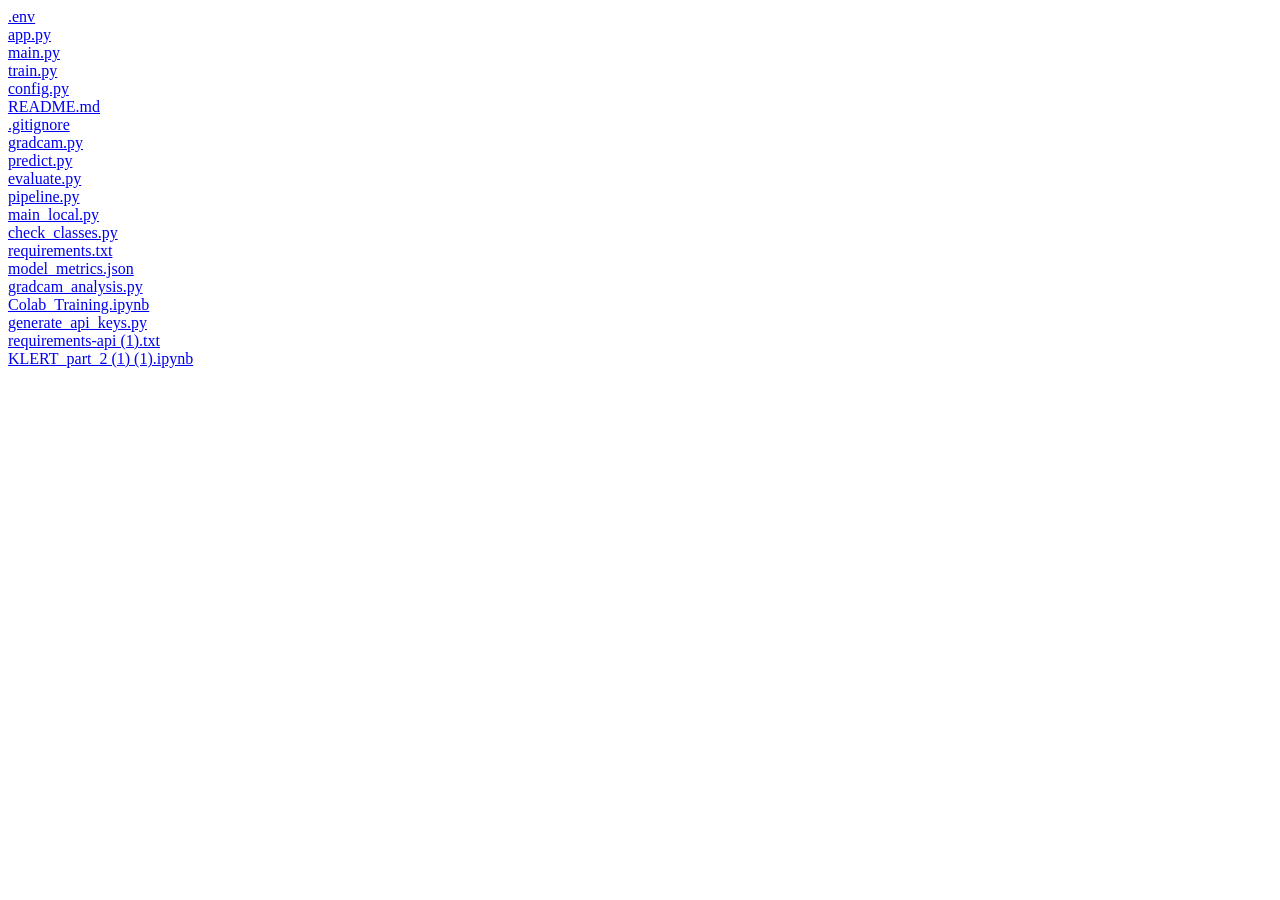
<file: index.html>
<html><head><title>C:\Users\LENOVO\PycharmProjects\KLERT_26</title></head><body><a href=".env.html">.env</a><br /><a href="app.py.html">app.py</a><br /><a href="main.py.html">main.py</a><br /><a href="train.py.html">train.py</a><br /><a href="config.py.html">config.py</a><br /><a href="README.md.html">README.md</a><br /><a href=".gitignore.html">.gitignore</a><br /><a href="gradcam.py.html">gradcam.py</a><br /><a href="predict.py.html">predict.py</a><br /><a href="evaluate.py.html">evaluate.py</a><br /><a href="pipeline.py.html">pipeline.py</a><br /><a href="main_local.py.html">main_local.py</a><br /><a href="check_classes.py.html">check_classes.py</a><br /><a href="requirements.txt.html">requirements.txt</a><br /><a href="model_metrics.json.html">model_metrics.json</a><br /><a href="gradcam_analysis.py.html">gradcam_analysis.py</a><br /><a href="Colab_Training.ipynb.html">Colab_Training.ipynb</a><br /><a href="generate_api_keys.py.html">generate_api_keys.py</a><br /><a href="requirements-api (1).txt.html">requirements-api (1).txt</a><br /><a href="KLERT_part_2 (1) (1).ipynb.html">KLERT_part_2 (1) (1).ipynb</a><br /></body></html>
</file>
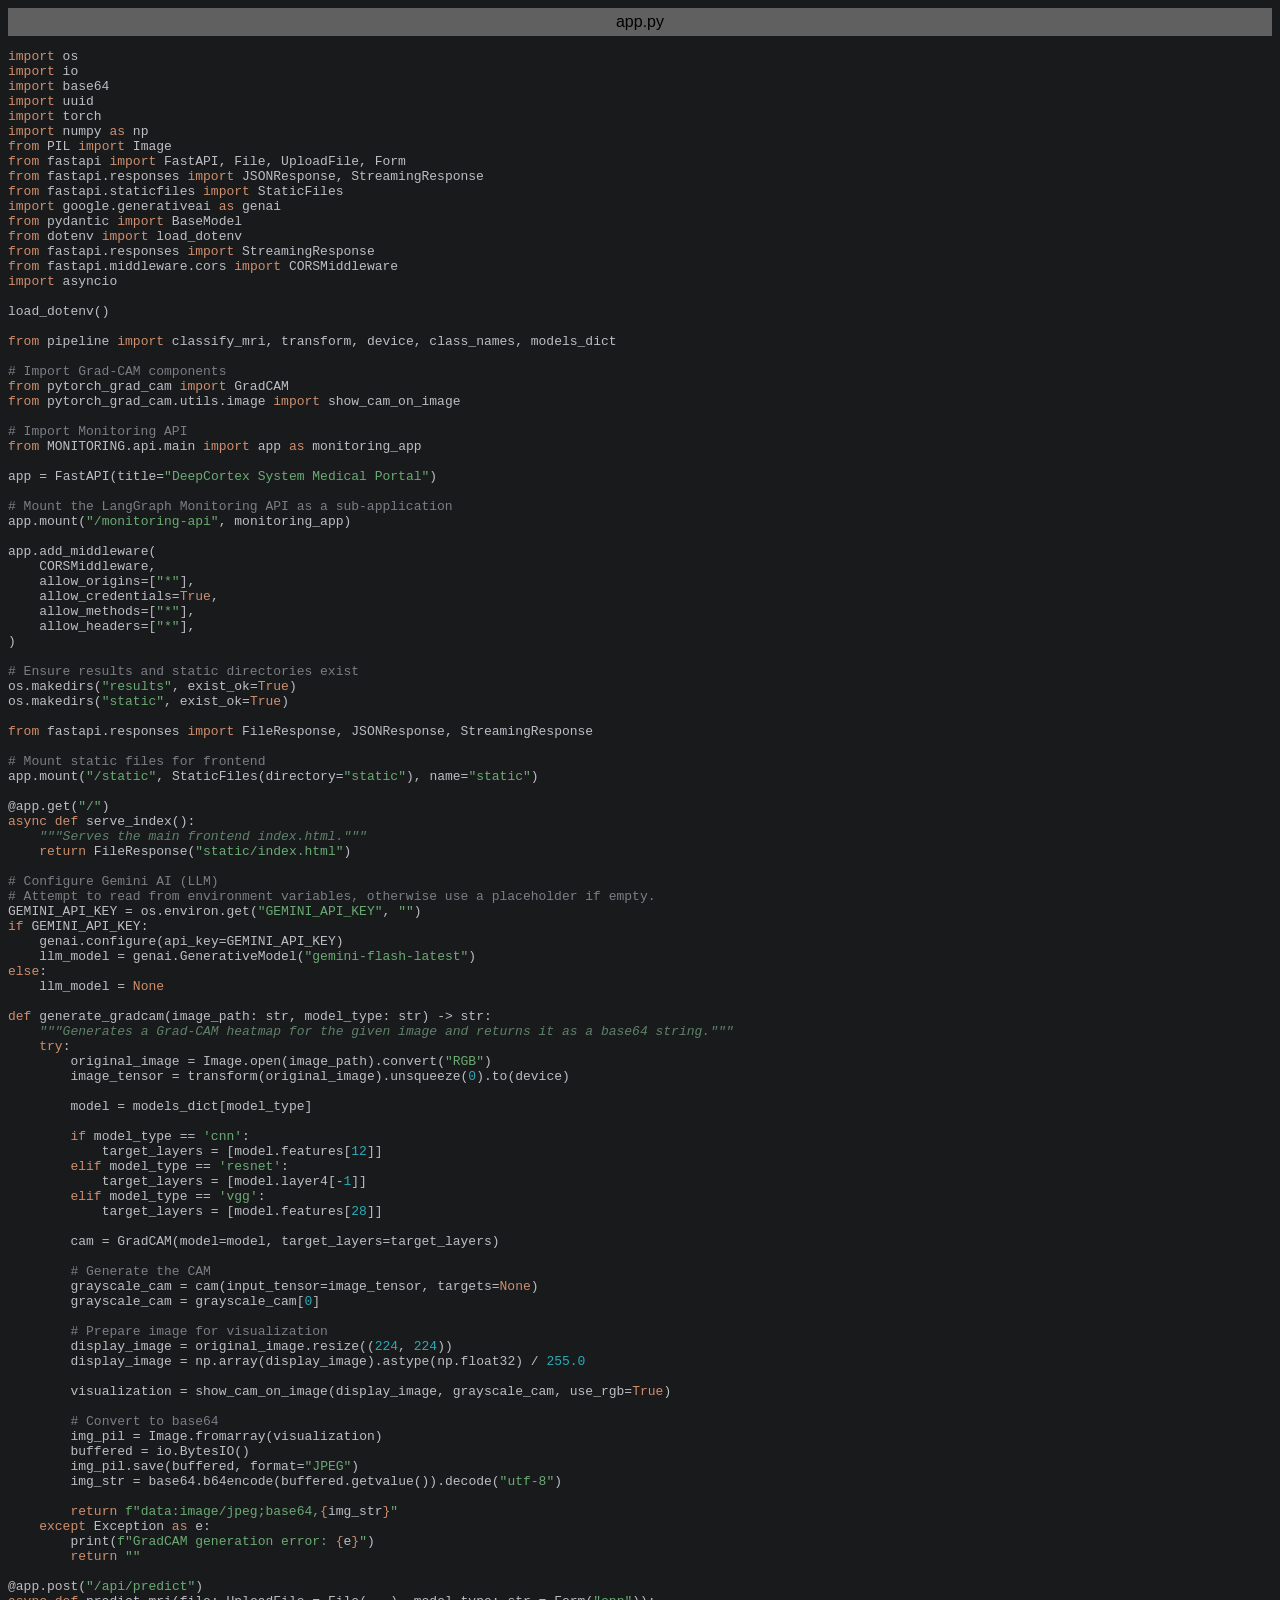
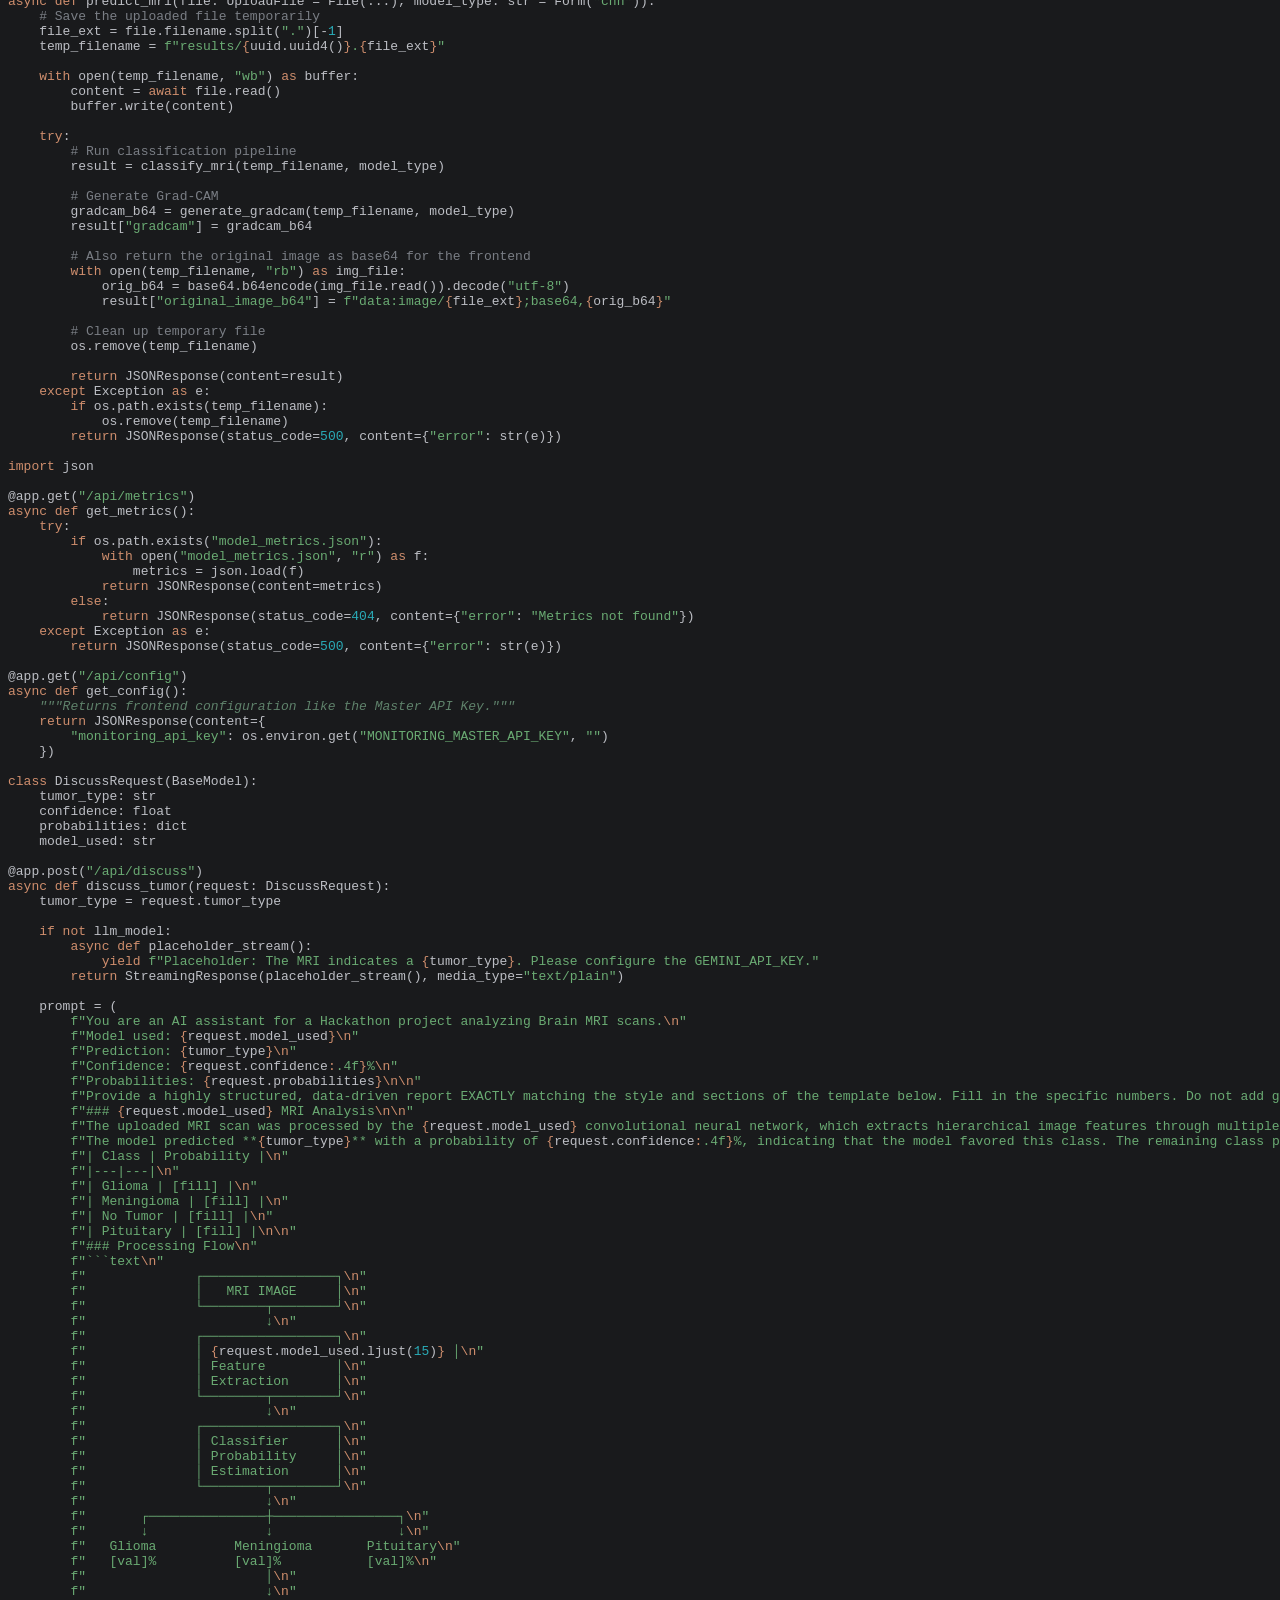
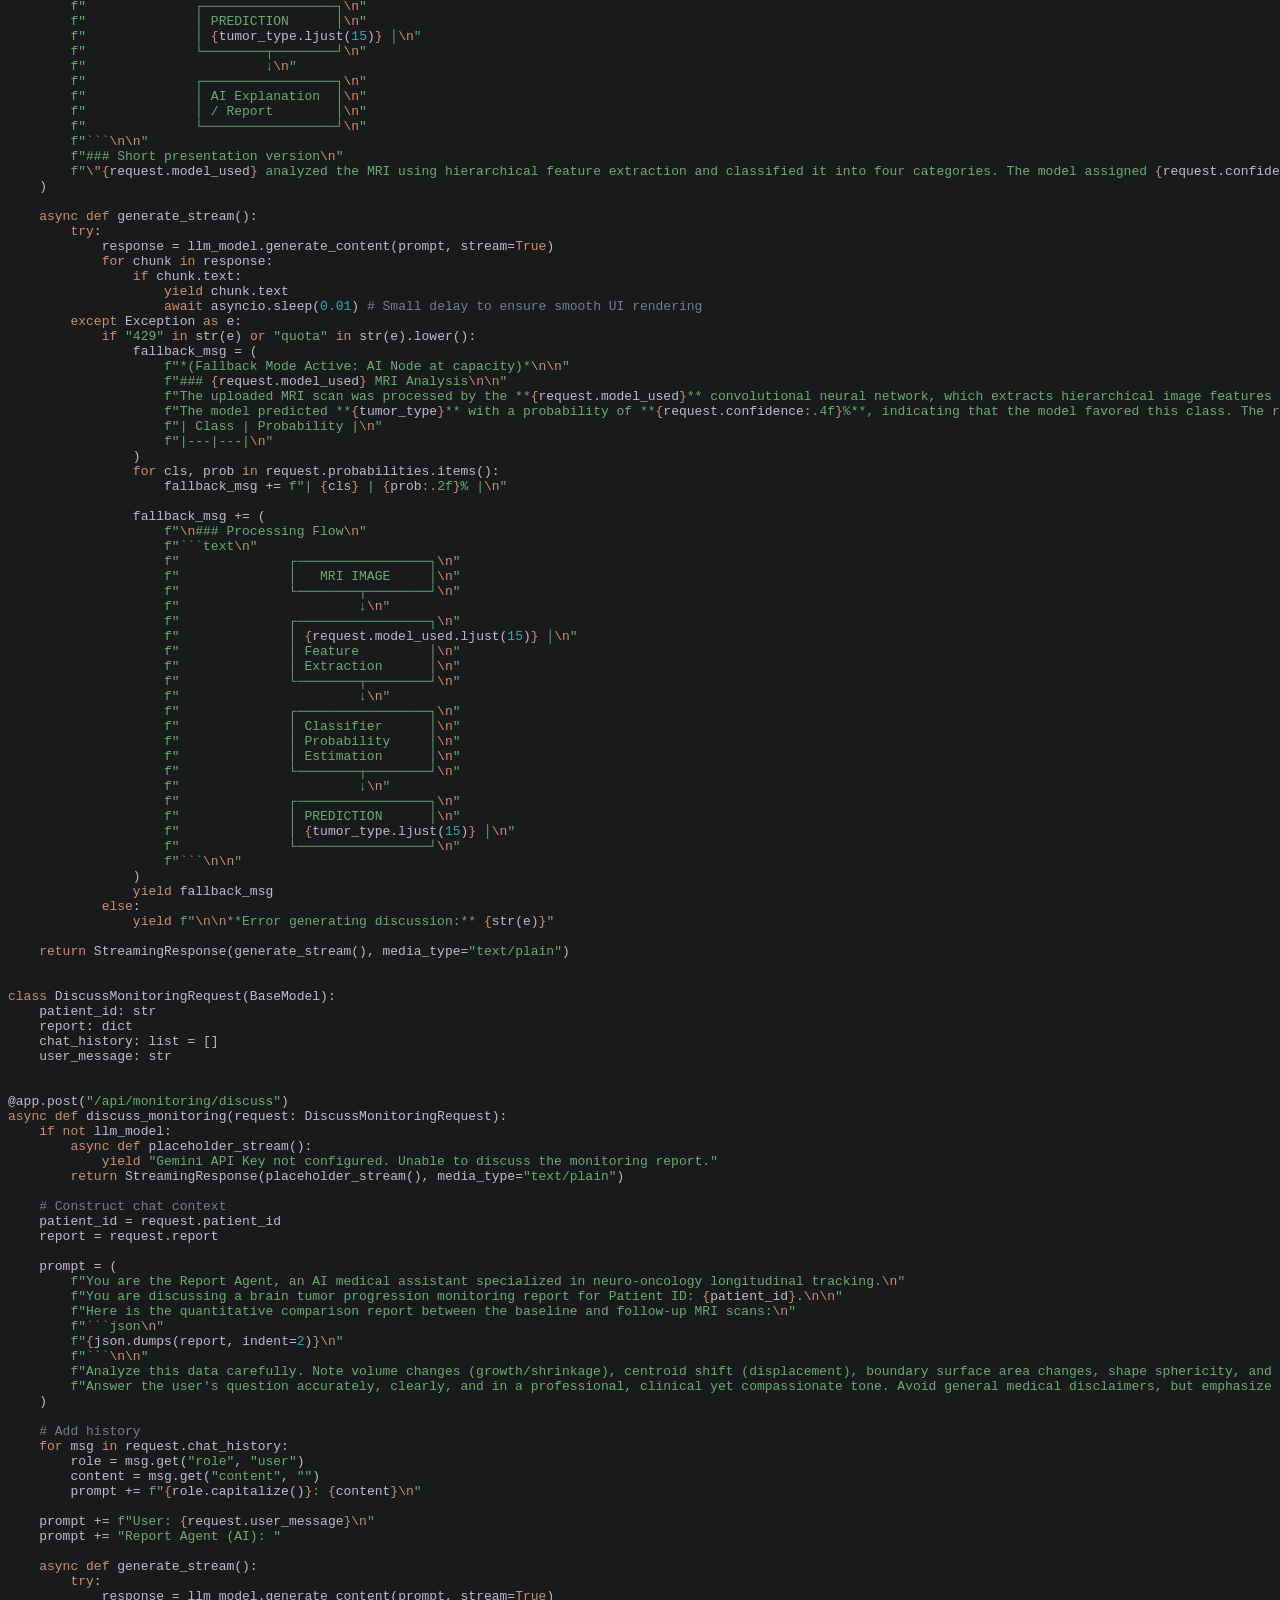
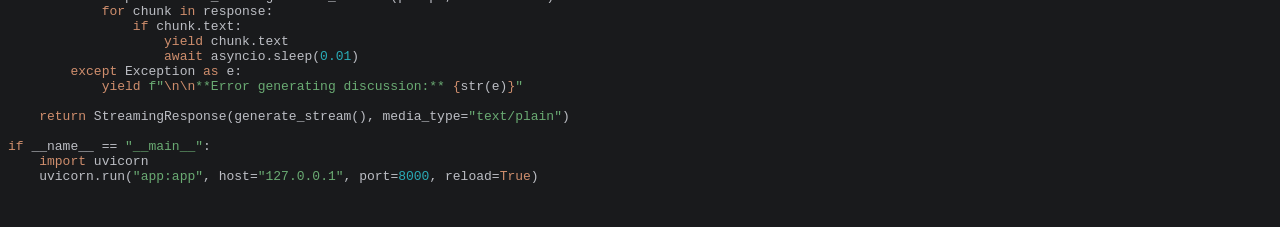
<file: app.py.html>
<html>
<head>
<title>app.py</title>
<meta http-equiv="Content-Type" content="text/html; charset=utf-8">
<style type="text/css">
.s0 { color: #cf8e6d;}
.s1 { color: #bcbec4;}
.s2 { color: #bcbec4;}
.s3 { color: #7a7e85;}
.s4 { color: #6aab73;}
.s5 { color: #5f826b; font-style: italic;}
.s6 { color: #2aacb8;}
</style>
</head>
<body bgcolor="#191a1c">
<table CELLSPACING=0 CELLPADDING=5 COLS=1 WIDTH="100%" BGCOLOR="#606060" >
<tr><td><center>
<font face="Arial, Helvetica" color="#000000">
app.py</font>
</center></td></tr></table>
<pre><span class="s0">import </span><span class="s1">os</span>
<span class="s0">import </span><span class="s1">io</span>
<span class="s0">import </span><span class="s1">base64</span>
<span class="s0">import </span><span class="s1">uuid</span>
<span class="s0">import </span><span class="s1">torch</span>
<span class="s0">import </span><span class="s1">numpy </span><span class="s0">as </span><span class="s1">np</span>
<span class="s0">from </span><span class="s1">PIL </span><span class="s0">import </span><span class="s1">Image</span>
<span class="s0">from </span><span class="s1">fastapi </span><span class="s0">import </span><span class="s1">FastAPI</span><span class="s2">, </span><span class="s1">File</span><span class="s2">, </span><span class="s1">UploadFile</span><span class="s2">, </span><span class="s1">Form</span>
<span class="s0">from </span><span class="s1">fastapi</span><span class="s2">.</span><span class="s1">responses </span><span class="s0">import </span><span class="s1">JSONResponse</span><span class="s2">, </span><span class="s1">StreamingResponse</span>
<span class="s0">from </span><span class="s1">fastapi</span><span class="s2">.</span><span class="s1">staticfiles </span><span class="s0">import </span><span class="s1">StaticFiles</span>
<span class="s0">import </span><span class="s1">google</span><span class="s2">.</span><span class="s1">generativeai </span><span class="s0">as </span><span class="s1">genai</span>
<span class="s0">from </span><span class="s1">pydantic </span><span class="s0">import </span><span class="s1">BaseModel</span>
<span class="s0">from </span><span class="s1">dotenv </span><span class="s0">import </span><span class="s1">load_dotenv</span>
<span class="s0">from </span><span class="s1">fastapi</span><span class="s2">.</span><span class="s1">responses </span><span class="s0">import </span><span class="s1">StreamingResponse</span>
<span class="s0">from </span><span class="s1">fastapi</span><span class="s2">.</span><span class="s1">middleware</span><span class="s2">.</span><span class="s1">cors </span><span class="s0">import </span><span class="s1">CORSMiddleware</span>
<span class="s0">import </span><span class="s1">asyncio</span>

<span class="s1">load_dotenv</span><span class="s2">()</span>

<span class="s0">from </span><span class="s1">pipeline </span><span class="s0">import </span><span class="s1">classify_mri</span><span class="s2">, </span><span class="s1">transform</span><span class="s2">, </span><span class="s1">device</span><span class="s2">, </span><span class="s1">class_names</span><span class="s2">, </span><span class="s1">models_dict</span>

<span class="s3"># Import Grad-CAM components</span>
<span class="s0">from </span><span class="s1">pytorch_grad_cam </span><span class="s0">import </span><span class="s1">GradCAM</span>
<span class="s0">from </span><span class="s1">pytorch_grad_cam</span><span class="s2">.</span><span class="s1">utils</span><span class="s2">.</span><span class="s1">image </span><span class="s0">import </span><span class="s1">show_cam_on_image</span>

<span class="s3"># Import Monitoring API</span>
<span class="s0">from </span><span class="s1">MONITORING</span><span class="s2">.</span><span class="s1">api</span><span class="s2">.</span><span class="s1">main </span><span class="s0">import </span><span class="s1">app </span><span class="s0">as </span><span class="s1">monitoring_app</span>

<span class="s1">app </span><span class="s2">= </span><span class="s1">FastAPI</span><span class="s2">(</span><span class="s1">title</span><span class="s2">=</span><span class="s4">&quot;DeepCortex System Medical Portal&quot;</span><span class="s2">)</span>

<span class="s3"># Mount the LangGraph Monitoring API as a sub-application</span>
<span class="s1">app</span><span class="s2">.</span><span class="s1">mount</span><span class="s2">(</span><span class="s4">&quot;/monitoring-api&quot;</span><span class="s2">, </span><span class="s1">monitoring_app</span><span class="s2">)</span>

<span class="s1">app</span><span class="s2">.</span><span class="s1">add_middleware</span><span class="s2">(</span>
    <span class="s1">CORSMiddleware</span><span class="s2">,</span>
    <span class="s1">allow_origins</span><span class="s2">=[</span><span class="s4">&quot;*&quot;</span><span class="s2">],</span>
    <span class="s1">allow_credentials</span><span class="s2">=</span><span class="s0">True</span><span class="s2">,</span>
    <span class="s1">allow_methods</span><span class="s2">=[</span><span class="s4">&quot;*&quot;</span><span class="s2">],</span>
    <span class="s1">allow_headers</span><span class="s2">=[</span><span class="s4">&quot;*&quot;</span><span class="s2">],</span>
<span class="s2">)</span>

<span class="s3"># Ensure results and static directories exist</span>
<span class="s1">os</span><span class="s2">.</span><span class="s1">makedirs</span><span class="s2">(</span><span class="s4">&quot;results&quot;</span><span class="s2">, </span><span class="s1">exist_ok</span><span class="s2">=</span><span class="s0">True</span><span class="s2">)</span>
<span class="s1">os</span><span class="s2">.</span><span class="s1">makedirs</span><span class="s2">(</span><span class="s4">&quot;static&quot;</span><span class="s2">, </span><span class="s1">exist_ok</span><span class="s2">=</span><span class="s0">True</span><span class="s2">)</span>

<span class="s0">from </span><span class="s1">fastapi</span><span class="s2">.</span><span class="s1">responses </span><span class="s0">import </span><span class="s1">FileResponse</span><span class="s2">, </span><span class="s1">JSONResponse</span><span class="s2">, </span><span class="s1">StreamingResponse</span>

<span class="s3"># Mount static files for frontend</span>
<span class="s1">app</span><span class="s2">.</span><span class="s1">mount</span><span class="s2">(</span><span class="s4">&quot;/static&quot;</span><span class="s2">, </span><span class="s1">StaticFiles</span><span class="s2">(</span><span class="s1">directory</span><span class="s2">=</span><span class="s4">&quot;static&quot;</span><span class="s2">), </span><span class="s1">name</span><span class="s2">=</span><span class="s4">&quot;static&quot;</span><span class="s2">)</span>

<span class="s2">@</span><span class="s1">app</span><span class="s2">.</span><span class="s1">get</span><span class="s2">(</span><span class="s4">&quot;/&quot;</span><span class="s2">)</span>
<span class="s0">async def </span><span class="s1">serve_index</span><span class="s2">():</span>
    <span class="s5">&quot;&quot;&quot;Serves the main frontend index.html.&quot;&quot;&quot;</span>
    <span class="s0">return </span><span class="s1">FileResponse</span><span class="s2">(</span><span class="s4">&quot;static/index.html&quot;</span><span class="s2">)</span>

<span class="s3"># Configure Gemini AI (LLM)</span>
<span class="s3"># Attempt to read from environment variables, otherwise use a placeholder if empty.</span>
<span class="s1">GEMINI_API_KEY </span><span class="s2">= </span><span class="s1">os</span><span class="s2">.</span><span class="s1">environ</span><span class="s2">.</span><span class="s1">get</span><span class="s2">(</span><span class="s4">&quot;GEMINI_API_KEY&quot;</span><span class="s2">, </span><span class="s4">&quot;&quot;</span><span class="s2">)</span>
<span class="s0">if </span><span class="s1">GEMINI_API_KEY</span><span class="s2">:</span>
    <span class="s1">genai</span><span class="s2">.</span><span class="s1">configure</span><span class="s2">(</span><span class="s1">api_key</span><span class="s2">=</span><span class="s1">GEMINI_API_KEY</span><span class="s2">)</span>
    <span class="s1">llm_model </span><span class="s2">= </span><span class="s1">genai</span><span class="s2">.</span><span class="s1">GenerativeModel</span><span class="s2">(</span><span class="s4">&quot;gemini-flash-latest&quot;</span><span class="s2">)</span>
<span class="s0">else</span><span class="s2">:</span>
    <span class="s1">llm_model </span><span class="s2">= </span><span class="s0">None</span>

<span class="s0">def </span><span class="s1">generate_gradcam</span><span class="s2">(</span><span class="s1">image_path</span><span class="s2">: </span><span class="s1">str</span><span class="s2">, </span><span class="s1">model_type</span><span class="s2">: </span><span class="s1">str</span><span class="s2">) </span><span class="s1">-&gt; str</span><span class="s2">:</span>
    <span class="s5">&quot;&quot;&quot;Generates a Grad-CAM heatmap for the given image and returns it as a base64 string.&quot;&quot;&quot;</span>
    <span class="s0">try</span><span class="s2">:</span>
        <span class="s1">original_image </span><span class="s2">= </span><span class="s1">Image</span><span class="s2">.</span><span class="s1">open</span><span class="s2">(</span><span class="s1">image_path</span><span class="s2">).</span><span class="s1">convert</span><span class="s2">(</span><span class="s4">&quot;RGB&quot;</span><span class="s2">)</span>
        <span class="s1">image_tensor </span><span class="s2">= </span><span class="s1">transform</span><span class="s2">(</span><span class="s1">original_image</span><span class="s2">).</span><span class="s1">unsqueeze</span><span class="s2">(</span><span class="s6">0</span><span class="s2">).</span><span class="s1">to</span><span class="s2">(</span><span class="s1">device</span><span class="s2">)</span>

        <span class="s1">model </span><span class="s2">= </span><span class="s1">models_dict</span><span class="s2">[</span><span class="s1">model_type</span><span class="s2">]</span>

        <span class="s0">if </span><span class="s1">model_type </span><span class="s2">== </span><span class="s4">'cnn'</span><span class="s2">:</span>
            <span class="s1">target_layers </span><span class="s2">= [</span><span class="s1">model</span><span class="s2">.</span><span class="s1">features</span><span class="s2">[</span><span class="s6">12</span><span class="s2">]]</span>
        <span class="s0">elif </span><span class="s1">model_type </span><span class="s2">== </span><span class="s4">'resnet'</span><span class="s2">:</span>
            <span class="s1">target_layers </span><span class="s2">= [</span><span class="s1">model</span><span class="s2">.</span><span class="s1">layer4</span><span class="s2">[-</span><span class="s6">1</span><span class="s2">]]</span>
        <span class="s0">elif </span><span class="s1">model_type </span><span class="s2">== </span><span class="s4">'vgg'</span><span class="s2">:</span>
            <span class="s1">target_layers </span><span class="s2">= [</span><span class="s1">model</span><span class="s2">.</span><span class="s1">features</span><span class="s2">[</span><span class="s6">28</span><span class="s2">]]</span>
        
        <span class="s1">cam </span><span class="s2">= </span><span class="s1">GradCAM</span><span class="s2">(</span><span class="s1">model</span><span class="s2">=</span><span class="s1">model</span><span class="s2">, </span><span class="s1">target_layers</span><span class="s2">=</span><span class="s1">target_layers</span><span class="s2">)</span>
        
        <span class="s3"># Generate the CAM</span>
        <span class="s1">grayscale_cam </span><span class="s2">= </span><span class="s1">cam</span><span class="s2">(</span><span class="s1">input_tensor</span><span class="s2">=</span><span class="s1">image_tensor</span><span class="s2">, </span><span class="s1">targets</span><span class="s2">=</span><span class="s0">None</span><span class="s2">)</span>
        <span class="s1">grayscale_cam </span><span class="s2">= </span><span class="s1">grayscale_cam</span><span class="s2">[</span><span class="s6">0</span><span class="s2">]</span>
        
        <span class="s3"># Prepare image for visualization</span>
        <span class="s1">display_image </span><span class="s2">= </span><span class="s1">original_image</span><span class="s2">.</span><span class="s1">resize</span><span class="s2">((</span><span class="s6">224</span><span class="s2">, </span><span class="s6">224</span><span class="s2">))</span>
        <span class="s1">display_image </span><span class="s2">= </span><span class="s1">np</span><span class="s2">.</span><span class="s1">array</span><span class="s2">(</span><span class="s1">display_image</span><span class="s2">).</span><span class="s1">astype</span><span class="s2">(</span><span class="s1">np</span><span class="s2">.</span><span class="s1">float32</span><span class="s2">) / </span><span class="s6">255.0</span>
        
        <span class="s1">visualization </span><span class="s2">= </span><span class="s1">show_cam_on_image</span><span class="s2">(</span><span class="s1">display_image</span><span class="s2">, </span><span class="s1">grayscale_cam</span><span class="s2">, </span><span class="s1">use_rgb</span><span class="s2">=</span><span class="s0">True</span><span class="s2">)</span>
        
        <span class="s3"># Convert to base64</span>
        <span class="s1">img_pil </span><span class="s2">= </span><span class="s1">Image</span><span class="s2">.</span><span class="s1">fromarray</span><span class="s2">(</span><span class="s1">visualization</span><span class="s2">)</span>
        <span class="s1">buffered </span><span class="s2">= </span><span class="s1">io</span><span class="s2">.</span><span class="s1">BytesIO</span><span class="s2">()</span>
        <span class="s1">img_pil</span><span class="s2">.</span><span class="s1">save</span><span class="s2">(</span><span class="s1">buffered</span><span class="s2">, </span><span class="s1">format</span><span class="s2">=</span><span class="s4">&quot;JPEG&quot;</span><span class="s2">)</span>
        <span class="s1">img_str </span><span class="s2">= </span><span class="s1">base64</span><span class="s2">.</span><span class="s1">b64encode</span><span class="s2">(</span><span class="s1">buffered</span><span class="s2">.</span><span class="s1">getvalue</span><span class="s2">()).</span><span class="s1">decode</span><span class="s2">(</span><span class="s4">&quot;utf-8&quot;</span><span class="s2">)</span>
        
        <span class="s0">return </span><span class="s4">f&quot;data:image/jpeg;base64,</span><span class="s0">{</span><span class="s1">img_str</span><span class="s0">}</span><span class="s4">&quot;</span>
    <span class="s0">except </span><span class="s1">Exception </span><span class="s0">as </span><span class="s1">e</span><span class="s2">:</span>
        <span class="s1">print</span><span class="s2">(</span><span class="s4">f&quot;GradCAM generation error: </span><span class="s0">{</span><span class="s1">e</span><span class="s0">}</span><span class="s4">&quot;</span><span class="s2">)</span>
        <span class="s0">return </span><span class="s4">&quot;&quot;</span>

<span class="s2">@</span><span class="s1">app</span><span class="s2">.</span><span class="s1">post</span><span class="s2">(</span><span class="s4">&quot;/api/predict&quot;</span><span class="s2">)</span>
<span class="s0">async def </span><span class="s1">predict_mri</span><span class="s2">(</span><span class="s1">file</span><span class="s2">: </span><span class="s1">UploadFile </span><span class="s2">= </span><span class="s1">File</span><span class="s2">(...), </span><span class="s1">model_type</span><span class="s2">: </span><span class="s1">str </span><span class="s2">= </span><span class="s1">Form</span><span class="s2">(</span><span class="s4">&quot;cnn&quot;</span><span class="s2">)):</span>
    <span class="s3"># Save the uploaded file temporarily</span>
    <span class="s1">file_ext </span><span class="s2">= </span><span class="s1">file</span><span class="s2">.</span><span class="s1">filename</span><span class="s2">.</span><span class="s1">split</span><span class="s2">(</span><span class="s4">&quot;.&quot;</span><span class="s2">)[-</span><span class="s6">1</span><span class="s2">]</span>
    <span class="s1">temp_filename </span><span class="s2">= </span><span class="s4">f&quot;results/</span><span class="s0">{</span><span class="s1">uuid</span><span class="s2">.</span><span class="s1">uuid4</span><span class="s2">()</span><span class="s0">}</span><span class="s4">.</span><span class="s0">{</span><span class="s1">file_ext</span><span class="s0">}</span><span class="s4">&quot;</span>
    
    <span class="s0">with </span><span class="s1">open</span><span class="s2">(</span><span class="s1">temp_filename</span><span class="s2">, </span><span class="s4">&quot;wb&quot;</span><span class="s2">) </span><span class="s0">as </span><span class="s1">buffer</span><span class="s2">:</span>
        <span class="s1">content </span><span class="s2">= </span><span class="s0">await </span><span class="s1">file</span><span class="s2">.</span><span class="s1">read</span><span class="s2">()</span>
        <span class="s1">buffer</span><span class="s2">.</span><span class="s1">write</span><span class="s2">(</span><span class="s1">content</span><span class="s2">)</span>
        
    <span class="s0">try</span><span class="s2">:</span>
        <span class="s3"># Run classification pipeline</span>
        <span class="s1">result </span><span class="s2">= </span><span class="s1">classify_mri</span><span class="s2">(</span><span class="s1">temp_filename</span><span class="s2">, </span><span class="s1">model_type</span><span class="s2">)</span>
        
        <span class="s3"># Generate Grad-CAM</span>
        <span class="s1">gradcam_b64 </span><span class="s2">= </span><span class="s1">generate_gradcam</span><span class="s2">(</span><span class="s1">temp_filename</span><span class="s2">, </span><span class="s1">model_type</span><span class="s2">)</span>
        <span class="s1">result</span><span class="s2">[</span><span class="s4">&quot;gradcam&quot;</span><span class="s2">] = </span><span class="s1">gradcam_b64</span>
        
        <span class="s3"># Also return the original image as base64 for the frontend</span>
        <span class="s0">with </span><span class="s1">open</span><span class="s2">(</span><span class="s1">temp_filename</span><span class="s2">, </span><span class="s4">&quot;rb&quot;</span><span class="s2">) </span><span class="s0">as </span><span class="s1">img_file</span><span class="s2">:</span>
            <span class="s1">orig_b64 </span><span class="s2">= </span><span class="s1">base64</span><span class="s2">.</span><span class="s1">b64encode</span><span class="s2">(</span><span class="s1">img_file</span><span class="s2">.</span><span class="s1">read</span><span class="s2">()).</span><span class="s1">decode</span><span class="s2">(</span><span class="s4">&quot;utf-8&quot;</span><span class="s2">)</span>
            <span class="s1">result</span><span class="s2">[</span><span class="s4">&quot;original_image_b64&quot;</span><span class="s2">] = </span><span class="s4">f&quot;data:image/</span><span class="s0">{</span><span class="s1">file_ext</span><span class="s0">}</span><span class="s4">;base64,</span><span class="s0">{</span><span class="s1">orig_b64</span><span class="s0">}</span><span class="s4">&quot;</span>
            
        <span class="s3"># Clean up temporary file</span>
        <span class="s1">os</span><span class="s2">.</span><span class="s1">remove</span><span class="s2">(</span><span class="s1">temp_filename</span><span class="s2">)</span>
        
        <span class="s0">return </span><span class="s1">JSONResponse</span><span class="s2">(</span><span class="s1">content</span><span class="s2">=</span><span class="s1">result</span><span class="s2">)</span>
    <span class="s0">except </span><span class="s1">Exception </span><span class="s0">as </span><span class="s1">e</span><span class="s2">:</span>
        <span class="s0">if </span><span class="s1">os</span><span class="s2">.</span><span class="s1">path</span><span class="s2">.</span><span class="s1">exists</span><span class="s2">(</span><span class="s1">temp_filename</span><span class="s2">):</span>
            <span class="s1">os</span><span class="s2">.</span><span class="s1">remove</span><span class="s2">(</span><span class="s1">temp_filename</span><span class="s2">)</span>
        <span class="s0">return </span><span class="s1">JSONResponse</span><span class="s2">(</span><span class="s1">status_code</span><span class="s2">=</span><span class="s6">500</span><span class="s2">, </span><span class="s1">content</span><span class="s2">={</span><span class="s4">&quot;error&quot;</span><span class="s2">: </span><span class="s1">str</span><span class="s2">(</span><span class="s1">e</span><span class="s2">)})</span>

<span class="s0">import </span><span class="s1">json</span>

<span class="s2">@</span><span class="s1">app</span><span class="s2">.</span><span class="s1">get</span><span class="s2">(</span><span class="s4">&quot;/api/metrics&quot;</span><span class="s2">)</span>
<span class="s0">async def </span><span class="s1">get_metrics</span><span class="s2">():</span>
    <span class="s0">try</span><span class="s2">:</span>
        <span class="s0">if </span><span class="s1">os</span><span class="s2">.</span><span class="s1">path</span><span class="s2">.</span><span class="s1">exists</span><span class="s2">(</span><span class="s4">&quot;model_metrics.json&quot;</span><span class="s2">):</span>
            <span class="s0">with </span><span class="s1">open</span><span class="s2">(</span><span class="s4">&quot;model_metrics.json&quot;</span><span class="s2">, </span><span class="s4">&quot;r&quot;</span><span class="s2">) </span><span class="s0">as </span><span class="s1">f</span><span class="s2">:</span>
                <span class="s1">metrics </span><span class="s2">= </span><span class="s1">json</span><span class="s2">.</span><span class="s1">load</span><span class="s2">(</span><span class="s1">f</span><span class="s2">)</span>
            <span class="s0">return </span><span class="s1">JSONResponse</span><span class="s2">(</span><span class="s1">content</span><span class="s2">=</span><span class="s1">metrics</span><span class="s2">)</span>
        <span class="s0">else</span><span class="s2">:</span>
            <span class="s0">return </span><span class="s1">JSONResponse</span><span class="s2">(</span><span class="s1">status_code</span><span class="s2">=</span><span class="s6">404</span><span class="s2">, </span><span class="s1">content</span><span class="s2">={</span><span class="s4">&quot;error&quot;</span><span class="s2">: </span><span class="s4">&quot;Metrics not found&quot;</span><span class="s2">})</span>
    <span class="s0">except </span><span class="s1">Exception </span><span class="s0">as </span><span class="s1">e</span><span class="s2">:</span>
        <span class="s0">return </span><span class="s1">JSONResponse</span><span class="s2">(</span><span class="s1">status_code</span><span class="s2">=</span><span class="s6">500</span><span class="s2">, </span><span class="s1">content</span><span class="s2">={</span><span class="s4">&quot;error&quot;</span><span class="s2">: </span><span class="s1">str</span><span class="s2">(</span><span class="s1">e</span><span class="s2">)})</span>

<span class="s2">@</span><span class="s1">app</span><span class="s2">.</span><span class="s1">get</span><span class="s2">(</span><span class="s4">&quot;/api/config&quot;</span><span class="s2">)</span>
<span class="s0">async def </span><span class="s1">get_config</span><span class="s2">():</span>
    <span class="s5">&quot;&quot;&quot;Returns frontend configuration like the Master API Key.&quot;&quot;&quot;</span>
    <span class="s0">return </span><span class="s1">JSONResponse</span><span class="s2">(</span><span class="s1">content</span><span class="s2">={</span>
        <span class="s4">&quot;monitoring_api_key&quot;</span><span class="s2">: </span><span class="s1">os</span><span class="s2">.</span><span class="s1">environ</span><span class="s2">.</span><span class="s1">get</span><span class="s2">(</span><span class="s4">&quot;MONITORING_MASTER_API_KEY&quot;</span><span class="s2">, </span><span class="s4">&quot;&quot;</span><span class="s2">)</span>
    <span class="s2">})</span>

<span class="s0">class </span><span class="s1">DiscussRequest</span><span class="s2">(</span><span class="s1">BaseModel</span><span class="s2">):</span>
    <span class="s1">tumor_type</span><span class="s2">: </span><span class="s1">str</span>
    <span class="s1">confidence</span><span class="s2">: </span><span class="s1">float</span>
    <span class="s1">probabilities</span><span class="s2">: </span><span class="s1">dict</span>
    <span class="s1">model_used</span><span class="s2">: </span><span class="s1">str</span>

<span class="s2">@</span><span class="s1">app</span><span class="s2">.</span><span class="s1">post</span><span class="s2">(</span><span class="s4">&quot;/api/discuss&quot;</span><span class="s2">)</span>
<span class="s0">async def </span><span class="s1">discuss_tumor</span><span class="s2">(</span><span class="s1">request</span><span class="s2">: </span><span class="s1">DiscussRequest</span><span class="s2">):</span>
    <span class="s1">tumor_type </span><span class="s2">= </span><span class="s1">request</span><span class="s2">.</span><span class="s1">tumor_type</span>
    
    <span class="s0">if not </span><span class="s1">llm_model</span><span class="s2">:</span>
        <span class="s0">async def </span><span class="s1">placeholder_stream</span><span class="s2">():</span>
            <span class="s0">yield </span><span class="s4">f&quot;Placeholder: The MRI indicates a </span><span class="s0">{</span><span class="s1">tumor_type</span><span class="s0">}</span><span class="s4">. Please configure the GEMINI_API_KEY.&quot;</span>
        <span class="s0">return </span><span class="s1">StreamingResponse</span><span class="s2">(</span><span class="s1">placeholder_stream</span><span class="s2">(), </span><span class="s1">media_type</span><span class="s2">=</span><span class="s4">&quot;text/plain&quot;</span><span class="s2">)</span>
    
    <span class="s1">prompt </span><span class="s2">= (</span>
        <span class="s4">f&quot;You are an AI assistant for a Hackathon project analyzing Brain MRI scans.</span><span class="s0">\n</span><span class="s4">&quot;</span>
        <span class="s4">f&quot;Model used: </span><span class="s0">{</span><span class="s1">request</span><span class="s2">.</span><span class="s1">model_used</span><span class="s0">}\n</span><span class="s4">&quot;</span>
        <span class="s4">f&quot;Prediction: </span><span class="s0">{</span><span class="s1">tumor_type</span><span class="s0">}\n</span><span class="s4">&quot;</span>
        <span class="s4">f&quot;Confidence: </span><span class="s0">{</span><span class="s1">request</span><span class="s2">.</span><span class="s1">confidence</span><span class="s0">:</span><span class="s4">.4f</span><span class="s0">}</span><span class="s4">%</span><span class="s0">\n</span><span class="s4">&quot;</span>
        <span class="s4">f&quot;Probabilities: </span><span class="s0">{</span><span class="s1">request</span><span class="s2">.</span><span class="s1">probabilities</span><span class="s0">}\n\n</span><span class="s4">&quot;</span>
        <span class="s4">f&quot;Provide a highly structured, data-driven report EXACTLY matching the style and sections of the template below. Fill in the specific numbers. Do not add general medical definitions.</span><span class="s0">\n\n</span><span class="s4">&quot;</span>
        <span class="s4">f&quot;### </span><span class="s0">{</span><span class="s1">request</span><span class="s2">.</span><span class="s1">model_used</span><span class="s0">} </span><span class="s4">MRI Analysis</span><span class="s0">\n\n</span><span class="s4">&quot;</span>
        <span class="s4">f&quot;The uploaded MRI scan was processed by the </span><span class="s0">{</span><span class="s1">request</span><span class="s2">.</span><span class="s1">model_used</span><span class="s0">} </span><span class="s4">convolutional neural network, which extracts hierarchical image features through multiple layers and then assigns probabilities to the four target classes.</span><span class="s0">\n\n</span><span class="s4">&quot;</span>
        <span class="s4">f&quot;The model predicted **</span><span class="s0">{</span><span class="s1">tumor_type</span><span class="s0">}</span><span class="s4">** with a probability of </span><span class="s0">{</span><span class="s1">request</span><span class="s2">.</span><span class="s1">confidence</span><span class="s0">:</span><span class="s4">.4f</span><span class="s0">}</span><span class="s4">%, indicating that the model favored this class. The remaining class probabilities were:</span><span class="s0">\n\n</span><span class="s4">&quot;</span>
        <span class="s4">f&quot;| Class | Probability |</span><span class="s0">\n</span><span class="s4">&quot;</span>
        <span class="s4">f&quot;|---|---|</span><span class="s0">\n</span><span class="s4">&quot;</span>
        <span class="s4">f&quot;| Glioma | [fill] |</span><span class="s0">\n</span><span class="s4">&quot;</span>
        <span class="s4">f&quot;| Meningioma | [fill] |</span><span class="s0">\n</span><span class="s4">&quot;</span>
        <span class="s4">f&quot;| No Tumor | [fill] |</span><span class="s0">\n</span><span class="s4">&quot;</span>
        <span class="s4">f&quot;| Pituitary | [fill] |</span><span class="s0">\n\n</span><span class="s4">&quot;</span>
        <span class="s4">f&quot;### Processing Flow</span><span class="s0">\n</span><span class="s4">&quot;</span>
        <span class="s4">f&quot;```text</span><span class="s0">\n</span><span class="s4">&quot;</span>
        <span class="s4">f&quot;              ┌─────────────────┐</span><span class="s0">\n</span><span class="s4">&quot;</span>
        <span class="s4">f&quot;              │   MRI IMAGE     │</span><span class="s0">\n</span><span class="s4">&quot;</span>
        <span class="s4">f&quot;              └────────┬────────┘</span><span class="s0">\n</span><span class="s4">&quot;</span>
        <span class="s4">f&quot;                       ↓</span><span class="s0">\n</span><span class="s4">&quot;</span>
        <span class="s4">f&quot;              ┌─────────────────┐</span><span class="s0">\n</span><span class="s4">&quot;</span>
        <span class="s4">f&quot;              │ </span><span class="s0">{</span><span class="s1">request</span><span class="s2">.</span><span class="s1">model_used</span><span class="s2">.</span><span class="s1">ljust</span><span class="s2">(</span><span class="s6">15</span><span class="s2">)</span><span class="s0">} </span><span class="s4">│</span><span class="s0">\n</span><span class="s4">&quot;</span>
        <span class="s4">f&quot;              │ Feature         │</span><span class="s0">\n</span><span class="s4">&quot;</span>
        <span class="s4">f&quot;              │ Extraction      │</span><span class="s0">\n</span><span class="s4">&quot;</span>
        <span class="s4">f&quot;              └────────┬────────┘</span><span class="s0">\n</span><span class="s4">&quot;</span>
        <span class="s4">f&quot;                       ↓</span><span class="s0">\n</span><span class="s4">&quot;</span>
        <span class="s4">f&quot;              ┌─────────────────┐</span><span class="s0">\n</span><span class="s4">&quot;</span>
        <span class="s4">f&quot;              │ Classifier      │</span><span class="s0">\n</span><span class="s4">&quot;</span>
        <span class="s4">f&quot;              │ Probability     │</span><span class="s0">\n</span><span class="s4">&quot;</span>
        <span class="s4">f&quot;              │ Estimation      │</span><span class="s0">\n</span><span class="s4">&quot;</span>
        <span class="s4">f&quot;              └────────┬────────┘</span><span class="s0">\n</span><span class="s4">&quot;</span>
        <span class="s4">f&quot;                       ↓</span><span class="s0">\n</span><span class="s4">&quot;</span>
        <span class="s4">f&quot;       ┌───────────────┼────────────────┐</span><span class="s0">\n</span><span class="s4">&quot;</span>
        <span class="s4">f&quot;       ↓               ↓                ↓</span><span class="s0">\n</span><span class="s4">&quot;</span>
        <span class="s4">f&quot;   Glioma          Meningioma       Pituitary</span><span class="s0">\n</span><span class="s4">&quot;</span>
        <span class="s4">f&quot;   [val]%          [val]%           [val]%</span><span class="s0">\n</span><span class="s4">&quot;</span>
        <span class="s4">f&quot;                       │</span><span class="s0">\n</span><span class="s4">&quot;</span>
        <span class="s4">f&quot;                       ↓</span><span class="s0">\n</span><span class="s4">&quot;</span>
        <span class="s4">f&quot;              ┌─────────────────┐</span><span class="s0">\n</span><span class="s4">&quot;</span>
        <span class="s4">f&quot;              │ PREDICTION      │</span><span class="s0">\n</span><span class="s4">&quot;</span>
        <span class="s4">f&quot;              │ </span><span class="s0">{</span><span class="s1">tumor_type</span><span class="s2">.</span><span class="s1">ljust</span><span class="s2">(</span><span class="s6">15</span><span class="s2">)</span><span class="s0">} </span><span class="s4">│</span><span class="s0">\n</span><span class="s4">&quot;</span>
        <span class="s4">f&quot;              └────────┬────────┘</span><span class="s0">\n</span><span class="s4">&quot;</span>
        <span class="s4">f&quot;                       ↓</span><span class="s0">\n</span><span class="s4">&quot;</span>
        <span class="s4">f&quot;              ┌─────────────────┐</span><span class="s0">\n</span><span class="s4">&quot;</span>
        <span class="s4">f&quot;              │ AI Explanation  │</span><span class="s0">\n</span><span class="s4">&quot;</span>
        <span class="s4">f&quot;              │ / Report        │</span><span class="s0">\n</span><span class="s4">&quot;</span>
        <span class="s4">f&quot;              └─────────────────┘</span><span class="s0">\n</span><span class="s4">&quot;</span>
        <span class="s4">f&quot;```</span><span class="s0">\n\n</span><span class="s4">&quot;</span>
        <span class="s4">f&quot;### Short presentation version</span><span class="s0">\n</span><span class="s4">&quot;</span>
        <span class="s4">f&quot;</span><span class="s0">\&quot;{</span><span class="s1">request</span><span class="s2">.</span><span class="s1">model_used</span><span class="s0">} </span><span class="s4">analyzed the MRI using hierarchical feature extraction and classified it into four categories. The model assigned </span><span class="s0">{</span><span class="s1">request</span><span class="s2">.</span><span class="s1">confidence</span><span class="s0">:</span><span class="s4">.4f</span><span class="s0">}</span><span class="s4">% probability to </span><span class="s0">{</span><span class="s1">tumor_type</span><span class="s0">}</span><span class="s4">, while the remaining classes received extremely low probabilities. Therefore, the model strongly favored the </span><span class="s0">{</span><span class="s1">tumor_type</span><span class="s0">} </span><span class="s4">class for this scan. This prediction can subsequently be visualized using Grad-CAM and converted into a human-readable explanation using our AI summarization layer.</span><span class="s0">\&quot;\n</span><span class="s4">&quot;</span>
    <span class="s2">)</span>
    
    <span class="s0">async def </span><span class="s1">generate_stream</span><span class="s2">():</span>
        <span class="s0">try</span><span class="s2">:</span>
            <span class="s1">response </span><span class="s2">= </span><span class="s1">llm_model</span><span class="s2">.</span><span class="s1">generate_content</span><span class="s2">(</span><span class="s1">prompt</span><span class="s2">, </span><span class="s1">stream</span><span class="s2">=</span><span class="s0">True</span><span class="s2">)</span>
            <span class="s0">for </span><span class="s1">chunk </span><span class="s0">in </span><span class="s1">response</span><span class="s2">:</span>
                <span class="s0">if </span><span class="s1">chunk</span><span class="s2">.</span><span class="s1">text</span><span class="s2">:</span>
                    <span class="s0">yield </span><span class="s1">chunk</span><span class="s2">.</span><span class="s1">text</span>
                    <span class="s0">await </span><span class="s1">asyncio</span><span class="s2">.</span><span class="s1">sleep</span><span class="s2">(</span><span class="s6">0.01</span><span class="s2">) </span><span class="s3"># Small delay to ensure smooth UI rendering</span>
        <span class="s0">except </span><span class="s1">Exception </span><span class="s0">as </span><span class="s1">e</span><span class="s2">:</span>
            <span class="s0">if </span><span class="s4">&quot;429&quot; </span><span class="s0">in </span><span class="s1">str</span><span class="s2">(</span><span class="s1">e</span><span class="s2">) </span><span class="s0">or </span><span class="s4">&quot;quota&quot; </span><span class="s0">in </span><span class="s1">str</span><span class="s2">(</span><span class="s1">e</span><span class="s2">).</span><span class="s1">lower</span><span class="s2">():</span>
                <span class="s1">fallback_msg </span><span class="s2">= (</span>
                    <span class="s4">f&quot;*(Fallback Mode Active: AI Node at capacity)*</span><span class="s0">\n\n</span><span class="s4">&quot;</span>
                    <span class="s4">f&quot;### </span><span class="s0">{</span><span class="s1">request</span><span class="s2">.</span><span class="s1">model_used</span><span class="s0">} </span><span class="s4">MRI Analysis</span><span class="s0">\n\n</span><span class="s4">&quot;</span>
                    <span class="s4">f&quot;The uploaded MRI scan was processed by the **</span><span class="s0">{</span><span class="s1">request</span><span class="s2">.</span><span class="s1">model_used</span><span class="s0">}</span><span class="s4">** convolutional neural network, which extracts hierarchical image features through multiple layers and then assigns probabilities to the four target classes.</span><span class="s0">\n\n</span><span class="s4">&quot;</span>
                    <span class="s4">f&quot;The model predicted **</span><span class="s0">{</span><span class="s1">tumor_type</span><span class="s0">}</span><span class="s4">** with a probability of **</span><span class="s0">{</span><span class="s1">request</span><span class="s2">.</span><span class="s1">confidence</span><span class="s0">:</span><span class="s4">.4f</span><span class="s0">}</span><span class="s4">%**, indicating that the model favored this class. The remaining class probabilities were:</span><span class="s0">\n\n</span><span class="s4">&quot;</span>
                    <span class="s4">f&quot;| Class | Probability |</span><span class="s0">\n</span><span class="s4">&quot;</span>
                    <span class="s4">f&quot;|---|---|</span><span class="s0">\n</span><span class="s4">&quot;</span>
                <span class="s2">)</span>
                <span class="s0">for </span><span class="s1">cls</span><span class="s2">, </span><span class="s1">prob </span><span class="s0">in </span><span class="s1">request</span><span class="s2">.</span><span class="s1">probabilities</span><span class="s2">.</span><span class="s1">items</span><span class="s2">():</span>
                    <span class="s1">fallback_msg </span><span class="s2">+= </span><span class="s4">f&quot;| </span><span class="s0">{</span><span class="s1">cls</span><span class="s0">} </span><span class="s4">| </span><span class="s0">{</span><span class="s1">prob</span><span class="s0">:</span><span class="s4">.2f</span><span class="s0">}</span><span class="s4">% |</span><span class="s0">\n</span><span class="s4">&quot;</span>
                
                <span class="s1">fallback_msg </span><span class="s2">+= (</span>
                    <span class="s4">f&quot;</span><span class="s0">\n</span><span class="s4">### Processing Flow</span><span class="s0">\n</span><span class="s4">&quot;</span>
                    <span class="s4">f&quot;```text</span><span class="s0">\n</span><span class="s4">&quot;</span>
                    <span class="s4">f&quot;              ┌─────────────────┐</span><span class="s0">\n</span><span class="s4">&quot;</span>
                    <span class="s4">f&quot;              │   MRI IMAGE     │</span><span class="s0">\n</span><span class="s4">&quot;</span>
                    <span class="s4">f&quot;              └────────┬────────┘</span><span class="s0">\n</span><span class="s4">&quot;</span>
                    <span class="s4">f&quot;                       ↓</span><span class="s0">\n</span><span class="s4">&quot;</span>
                    <span class="s4">f&quot;              ┌─────────────────┐</span><span class="s0">\n</span><span class="s4">&quot;</span>
                    <span class="s4">f&quot;              │ </span><span class="s0">{</span><span class="s1">request</span><span class="s2">.</span><span class="s1">model_used</span><span class="s2">.</span><span class="s1">ljust</span><span class="s2">(</span><span class="s6">15</span><span class="s2">)</span><span class="s0">} </span><span class="s4">│</span><span class="s0">\n</span><span class="s4">&quot;</span>
                    <span class="s4">f&quot;              │ Feature         │</span><span class="s0">\n</span><span class="s4">&quot;</span>
                    <span class="s4">f&quot;              │ Extraction      │</span><span class="s0">\n</span><span class="s4">&quot;</span>
                    <span class="s4">f&quot;              └────────┬────────┘</span><span class="s0">\n</span><span class="s4">&quot;</span>
                    <span class="s4">f&quot;                       ↓</span><span class="s0">\n</span><span class="s4">&quot;</span>
                    <span class="s4">f&quot;              ┌─────────────────┐</span><span class="s0">\n</span><span class="s4">&quot;</span>
                    <span class="s4">f&quot;              │ Classifier      │</span><span class="s0">\n</span><span class="s4">&quot;</span>
                    <span class="s4">f&quot;              │ Probability     │</span><span class="s0">\n</span><span class="s4">&quot;</span>
                    <span class="s4">f&quot;              │ Estimation      │</span><span class="s0">\n</span><span class="s4">&quot;</span>
                    <span class="s4">f&quot;              └────────┬────────┘</span><span class="s0">\n</span><span class="s4">&quot;</span>
                    <span class="s4">f&quot;                       ↓</span><span class="s0">\n</span><span class="s4">&quot;</span>
                    <span class="s4">f&quot;              ┌─────────────────┐</span><span class="s0">\n</span><span class="s4">&quot;</span>
                    <span class="s4">f&quot;              │ PREDICTION      │</span><span class="s0">\n</span><span class="s4">&quot;</span>
                    <span class="s4">f&quot;              │ </span><span class="s0">{</span><span class="s1">tumor_type</span><span class="s2">.</span><span class="s1">ljust</span><span class="s2">(</span><span class="s6">15</span><span class="s2">)</span><span class="s0">} </span><span class="s4">│</span><span class="s0">\n</span><span class="s4">&quot;</span>
                    <span class="s4">f&quot;              └─────────────────┘</span><span class="s0">\n</span><span class="s4">&quot;</span>
                    <span class="s4">f&quot;```</span><span class="s0">\n\n</span><span class="s4">&quot;</span>
                <span class="s2">)</span>
                <span class="s0">yield </span><span class="s1">fallback_msg</span>
            <span class="s0">else</span><span class="s2">:</span>
                <span class="s0">yield </span><span class="s4">f&quot;</span><span class="s0">\n\n</span><span class="s4">**Error generating discussion:** </span><span class="s0">{</span><span class="s1">str</span><span class="s2">(</span><span class="s1">e</span><span class="s2">)</span><span class="s0">}</span><span class="s4">&quot;</span>
            
    <span class="s0">return </span><span class="s1">StreamingResponse</span><span class="s2">(</span><span class="s1">generate_stream</span><span class="s2">(), </span><span class="s1">media_type</span><span class="s2">=</span><span class="s4">&quot;text/plain&quot;</span><span class="s2">)</span>


<span class="s0">class </span><span class="s1">DiscussMonitoringRequest</span><span class="s2">(</span><span class="s1">BaseModel</span><span class="s2">):</span>
    <span class="s1">patient_id</span><span class="s2">: </span><span class="s1">str</span>
    <span class="s1">report</span><span class="s2">: </span><span class="s1">dict</span>
    <span class="s1">chat_history</span><span class="s2">: </span><span class="s1">list </span><span class="s2">= []</span>
    <span class="s1">user_message</span><span class="s2">: </span><span class="s1">str</span>


<span class="s2">@</span><span class="s1">app</span><span class="s2">.</span><span class="s1">post</span><span class="s2">(</span><span class="s4">&quot;/api/monitoring/discuss&quot;</span><span class="s2">)</span>
<span class="s0">async def </span><span class="s1">discuss_monitoring</span><span class="s2">(</span><span class="s1">request</span><span class="s2">: </span><span class="s1">DiscussMonitoringRequest</span><span class="s2">):</span>
    <span class="s0">if not </span><span class="s1">llm_model</span><span class="s2">:</span>
        <span class="s0">async def </span><span class="s1">placeholder_stream</span><span class="s2">():</span>
            <span class="s0">yield </span><span class="s4">&quot;Gemini API Key not configured. Unable to discuss the monitoring report.&quot;</span>
        <span class="s0">return </span><span class="s1">StreamingResponse</span><span class="s2">(</span><span class="s1">placeholder_stream</span><span class="s2">(), </span><span class="s1">media_type</span><span class="s2">=</span><span class="s4">&quot;text/plain&quot;</span><span class="s2">)</span>

    <span class="s3"># Construct chat context</span>
    <span class="s1">patient_id </span><span class="s2">= </span><span class="s1">request</span><span class="s2">.</span><span class="s1">patient_id</span>
    <span class="s1">report </span><span class="s2">= </span><span class="s1">request</span><span class="s2">.</span><span class="s1">report</span>
    
    <span class="s1">prompt </span><span class="s2">= (</span>
        <span class="s4">f&quot;You are the Report Agent, an AI medical assistant specialized in neuro-oncology longitudinal tracking.</span><span class="s0">\n</span><span class="s4">&quot;</span>
        <span class="s4">f&quot;You are discussing a brain tumor progression monitoring report for Patient ID: </span><span class="s0">{</span><span class="s1">patient_id</span><span class="s0">}</span><span class="s4">.</span><span class="s0">\n\n</span><span class="s4">&quot;</span>
        <span class="s4">f&quot;Here is the quantitative comparison report between the baseline and follow-up MRI scans:</span><span class="s0">\n</span><span class="s4">&quot;</span>
        <span class="s4">f&quot;```json</span><span class="s0">\n</span><span class="s4">&quot;</span>
        <span class="s4">f&quot;</span><span class="s0">{</span><span class="s1">json</span><span class="s2">.</span><span class="s1">dumps</span><span class="s2">(</span><span class="s1">report</span><span class="s2">, </span><span class="s1">indent</span><span class="s2">=</span><span class="s6">2</span><span class="s2">)</span><span class="s0">}\n</span><span class="s4">&quot;</span>
        <span class="s4">f&quot;```</span><span class="s0">\n\n</span><span class="s4">&quot;</span>
        <span class="s4">f&quot;Analyze this data carefully. Note volume changes (growth/shrinkage), centroid shift (displacement), boundary surface area changes, shape sphericity, and affected brain regions.</span><span class="s0">\n</span><span class="s4">&quot;</span>
        <span class="s4">f&quot;Answer the user's question accurately, clearly, and in a professional, clinical yet compassionate tone. Avoid general medical disclaimers, but emphasize that this is a data-driven report.</span><span class="s0">\n\n</span><span class="s4">&quot;</span>
    <span class="s2">)</span>
    
    <span class="s3"># Add history</span>
    <span class="s0">for </span><span class="s1">msg </span><span class="s0">in </span><span class="s1">request</span><span class="s2">.</span><span class="s1">chat_history</span><span class="s2">:</span>
        <span class="s1">role </span><span class="s2">= </span><span class="s1">msg</span><span class="s2">.</span><span class="s1">get</span><span class="s2">(</span><span class="s4">&quot;role&quot;</span><span class="s2">, </span><span class="s4">&quot;user&quot;</span><span class="s2">)</span>
        <span class="s1">content </span><span class="s2">= </span><span class="s1">msg</span><span class="s2">.</span><span class="s1">get</span><span class="s2">(</span><span class="s4">&quot;content&quot;</span><span class="s2">, </span><span class="s4">&quot;&quot;</span><span class="s2">)</span>
        <span class="s1">prompt </span><span class="s2">+= </span><span class="s4">f&quot;</span><span class="s0">{</span><span class="s1">role</span><span class="s2">.</span><span class="s1">capitalize</span><span class="s2">()</span><span class="s0">}</span><span class="s4">: </span><span class="s0">{</span><span class="s1">content</span><span class="s0">}\n</span><span class="s4">&quot;</span>
    
    <span class="s1">prompt </span><span class="s2">+= </span><span class="s4">f&quot;User: </span><span class="s0">{</span><span class="s1">request</span><span class="s2">.</span><span class="s1">user_message</span><span class="s0">}\n</span><span class="s4">&quot;</span>
    <span class="s1">prompt </span><span class="s2">+= </span><span class="s4">&quot;Report Agent (AI): &quot;</span>
    
    <span class="s0">async def </span><span class="s1">generate_stream</span><span class="s2">():</span>
        <span class="s0">try</span><span class="s2">:</span>
            <span class="s1">response </span><span class="s2">= </span><span class="s1">llm_model</span><span class="s2">.</span><span class="s1">generate_content</span><span class="s2">(</span><span class="s1">prompt</span><span class="s2">, </span><span class="s1">stream</span><span class="s2">=</span><span class="s0">True</span><span class="s2">)</span>
            <span class="s0">for </span><span class="s1">chunk </span><span class="s0">in </span><span class="s1">response</span><span class="s2">:</span>
                <span class="s0">if </span><span class="s1">chunk</span><span class="s2">.</span><span class="s1">text</span><span class="s2">:</span>
                    <span class="s0">yield </span><span class="s1">chunk</span><span class="s2">.</span><span class="s1">text</span>
                    <span class="s0">await </span><span class="s1">asyncio</span><span class="s2">.</span><span class="s1">sleep</span><span class="s2">(</span><span class="s6">0.01</span><span class="s2">)</span>
        <span class="s0">except </span><span class="s1">Exception </span><span class="s0">as </span><span class="s1">e</span><span class="s2">:</span>
            <span class="s0">yield </span><span class="s4">f&quot;</span><span class="s0">\n\n</span><span class="s4">**Error generating discussion:** </span><span class="s0">{</span><span class="s1">str</span><span class="s2">(</span><span class="s1">e</span><span class="s2">)</span><span class="s0">}</span><span class="s4">&quot;</span>
            
    <span class="s0">return </span><span class="s1">StreamingResponse</span><span class="s2">(</span><span class="s1">generate_stream</span><span class="s2">(), </span><span class="s1">media_type</span><span class="s2">=</span><span class="s4">&quot;text/plain&quot;</span><span class="s2">)</span>

<span class="s0">if </span><span class="s1">__name__ </span><span class="s2">== </span><span class="s4">&quot;__main__&quot;</span><span class="s2">:</span>
    <span class="s0">import </span><span class="s1">uvicorn</span>
    <span class="s1">uvicorn</span><span class="s2">.</span><span class="s1">run</span><span class="s2">(</span><span class="s4">&quot;app:app&quot;</span><span class="s2">, </span><span class="s1">host</span><span class="s2">=</span><span class="s4">&quot;127.0.0.1&quot;</span><span class="s2">, </span><span class="s1">port</span><span class="s2">=</span><span class="s6">8000</span><span class="s2">, </span><span class="s1">reload</span><span class="s2">=</span><span class="s0">True</span><span class="s2">)</span>


</pre>
</body>
</html>
</file>
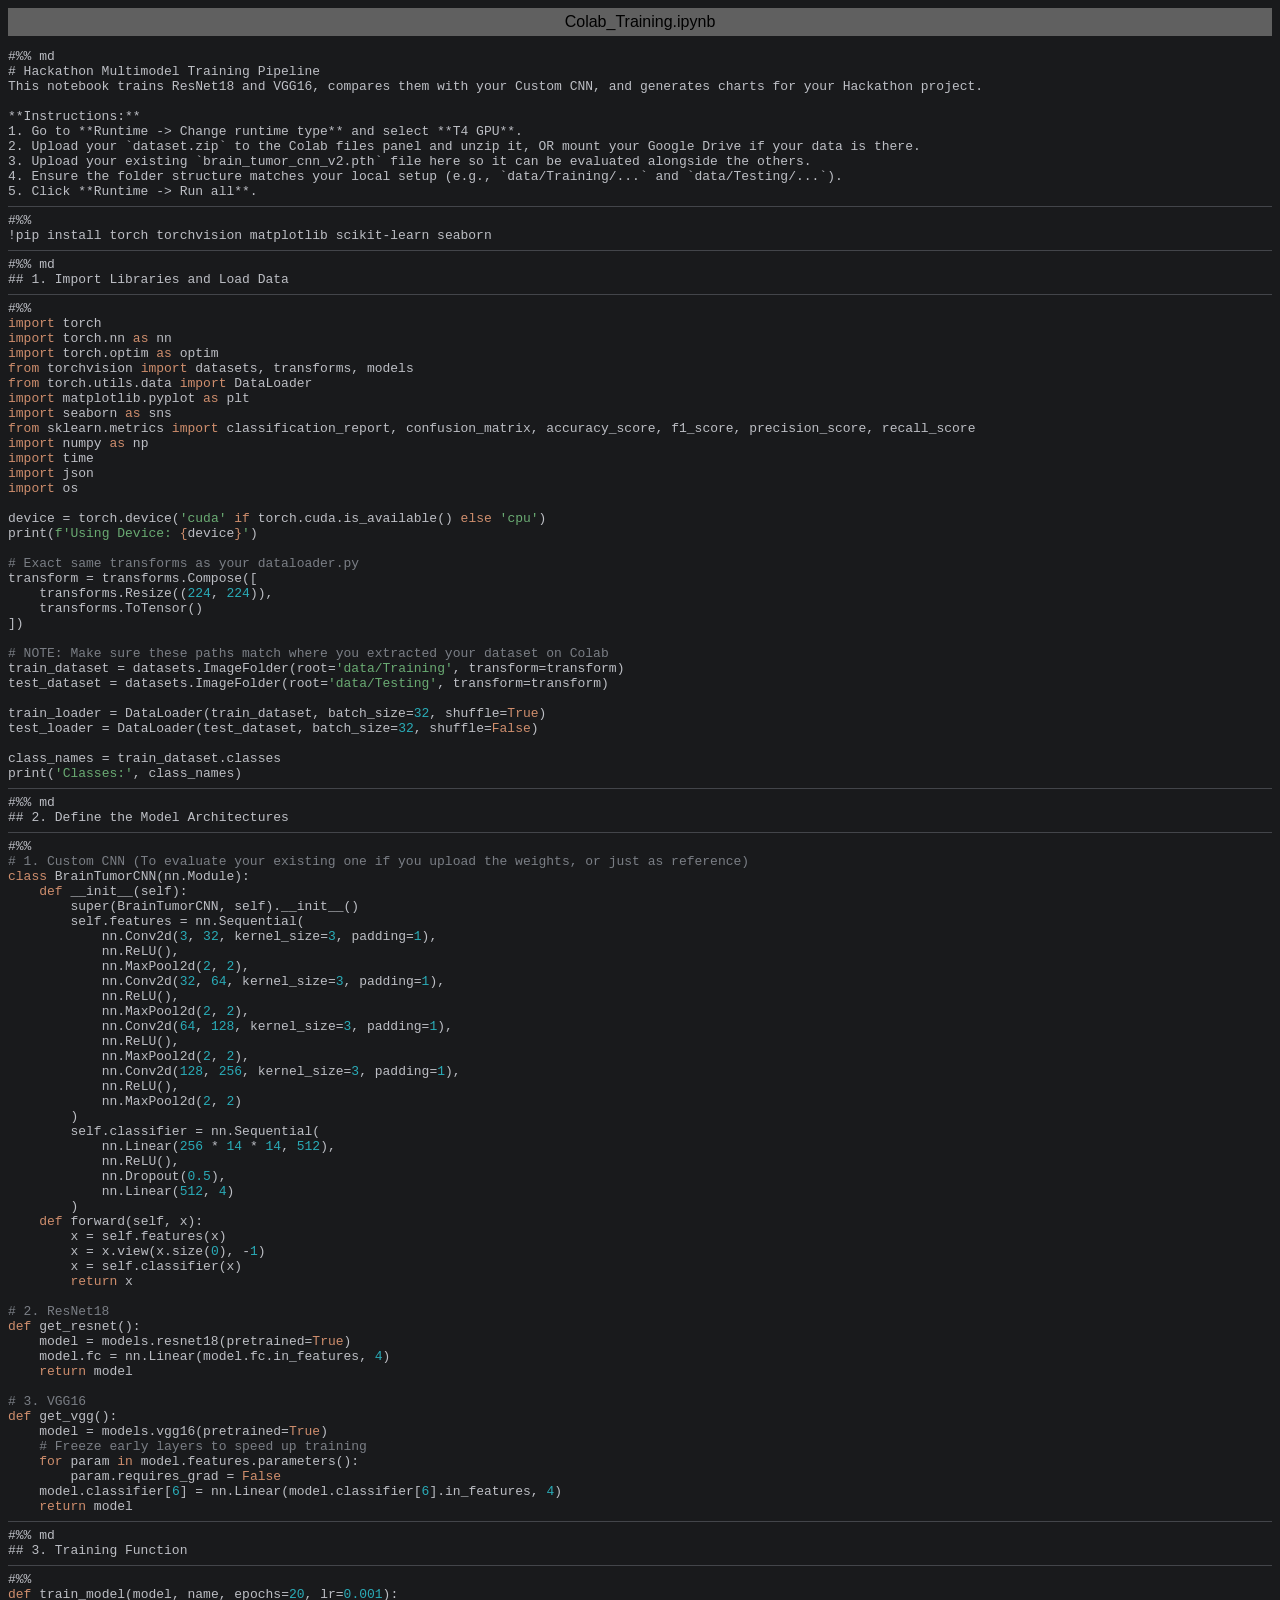
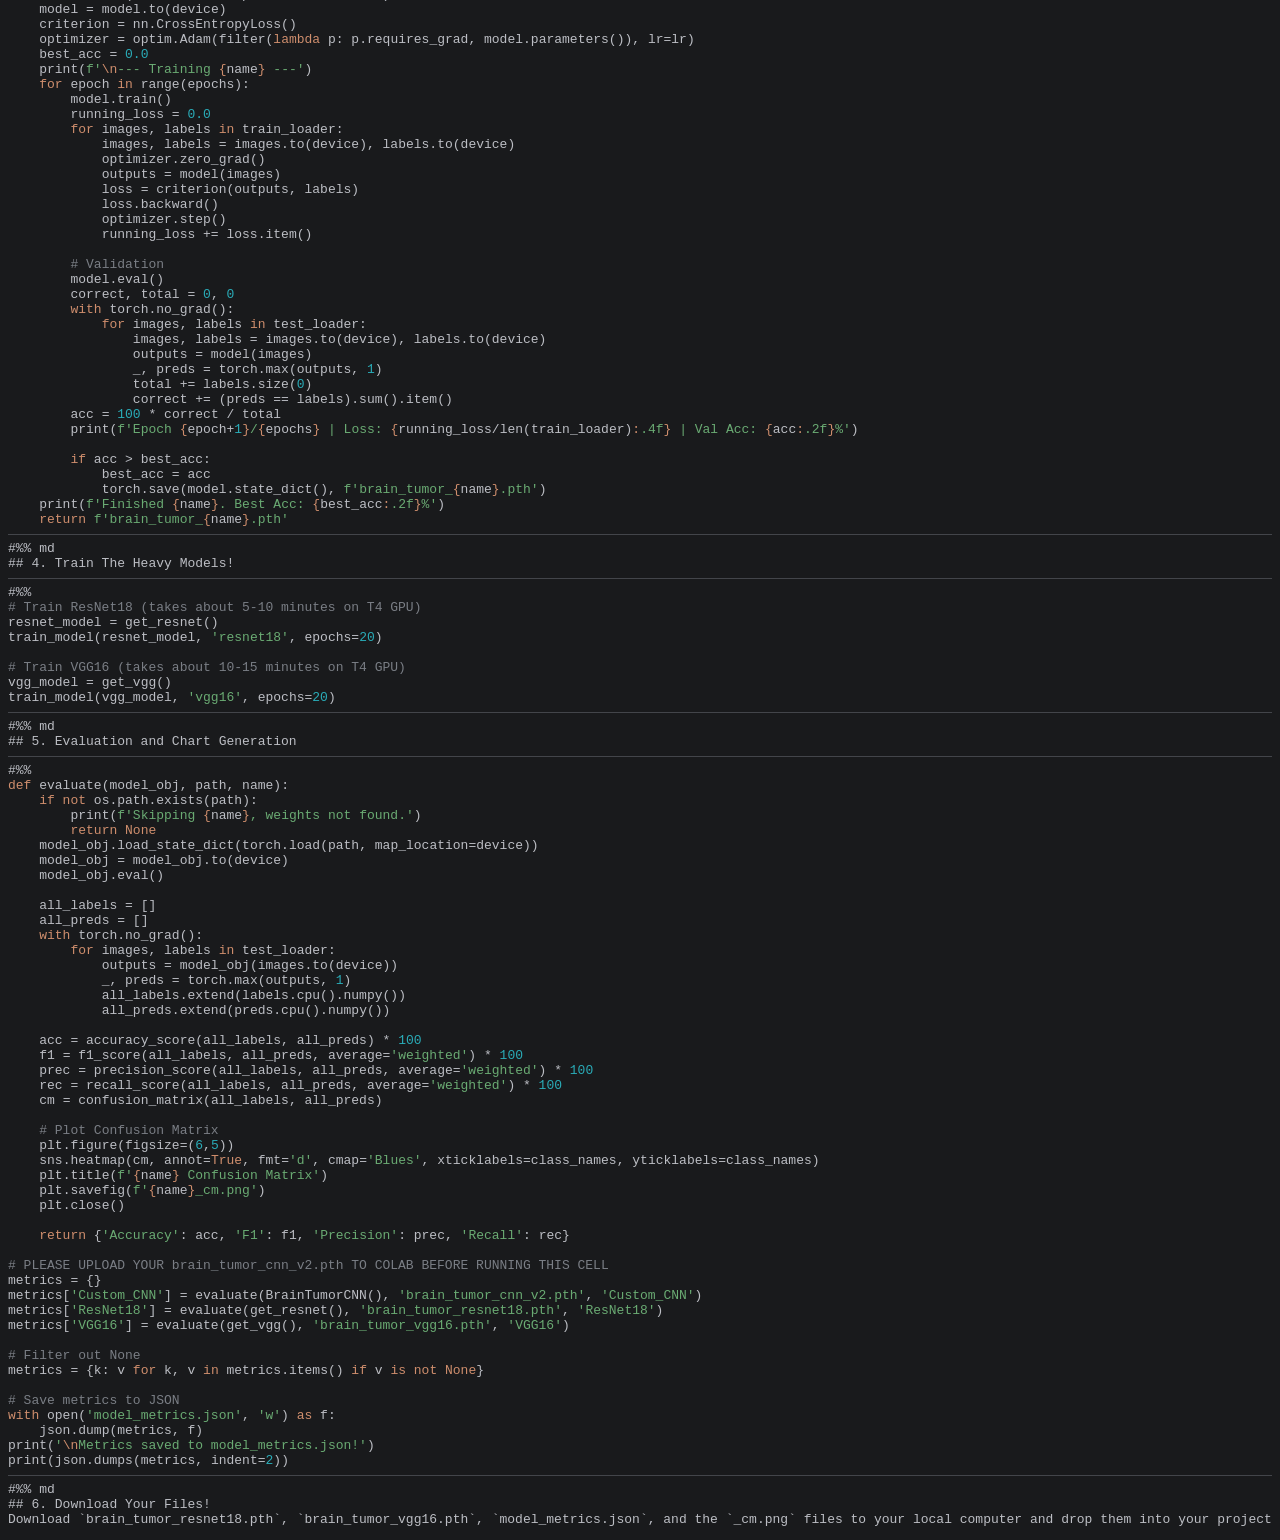
<file: Colab_Training.ipynb.html>
<html>
<head>
<title>Colab_Training.ipynb</title>
<meta http-equiv="Content-Type" content="text/html; charset=utf-8">
<style type="text/css">
.s0 { color: #bcbec4;}
.s1 { color: #bcbec4;}
.s2 { color: #cf8e6d;}
.s3 { color: #6aab73;}
.s4 { color: #7a7e85;}
.s5 { color: #2aacb8;}
.ls0 { height: 1px; border-width: 0; color: #43454a; background-color:#43454a}
</style>
</head>
<body bgcolor="#191a1c">
<table CELLSPACING=0 CELLPADDING=5 COLS=1 WIDTH="100%" BGCOLOR="#606060" >
<tr><td><center>
<font face="Arial, Helvetica" color="#000000">
Colab_Training.ipynb</font>
</center></td></tr></table>
<pre><span class="s0">#%% md 
# Hackathon Multimodel Training Pipeline 
This notebook trains ResNet18 and VGG16, compares them with your Custom CNN, and generates charts for your Hackathon project. 
 
**Instructions:** 
1. Go to **Runtime -&gt; Change runtime type** and select **T4 GPU**. 
2. Upload your `dataset.zip` to the Colab files panel and unzip it, OR mount your Google Drive if your data is there. 
3. Upload your existing `brain_tumor_cnn_v2.pth` file here so it can be evaluated alongside the others. 
4. Ensure the folder structure matches your local setup (e.g., `data/Training/...` and `data/Testing/...`). 
5. Click **Runtime -&gt; Run all**. <hr class="ls0">#%% 
!pip install torch torchvision matplotlib scikit</span><span class="s1">-</span><span class="s0">learn seaborn</span><hr class="ls0"><span class="s0">#%% md 
## 1. Import Libraries and Load Data <hr class="ls0">#%% 
</span><span class="s2">import </span><span class="s0">torch</span>
<span class="s2">import </span><span class="s0">torch</span><span class="s1">.</span><span class="s0">nn </span><span class="s2">as </span><span class="s0">nn</span>
<span class="s2">import </span><span class="s0">torch</span><span class="s1">.</span><span class="s0">optim </span><span class="s2">as </span><span class="s0">optim</span>
<span class="s2">from </span><span class="s0">torchvision </span><span class="s2">import </span><span class="s0">datasets</span><span class="s1">, </span><span class="s0">transforms</span><span class="s1">, </span><span class="s0">models</span>
<span class="s2">from </span><span class="s0">torch</span><span class="s1">.</span><span class="s0">utils</span><span class="s1">.</span><span class="s0">data </span><span class="s2">import </span><span class="s0">DataLoader</span>
<span class="s2">import </span><span class="s0">matplotlib</span><span class="s1">.</span><span class="s0">pyplot </span><span class="s2">as </span><span class="s0">plt</span>
<span class="s2">import </span><span class="s0">seaborn </span><span class="s2">as </span><span class="s0">sns</span>
<span class="s2">from </span><span class="s0">sklearn</span><span class="s1">.</span><span class="s0">metrics </span><span class="s2">import </span><span class="s0">classification_report</span><span class="s1">, </span><span class="s0">confusion_matrix</span><span class="s1">, </span><span class="s0">accuracy_score</span><span class="s1">, </span><span class="s0">f1_score</span><span class="s1">, </span><span class="s0">precision_score</span><span class="s1">, </span><span class="s0">recall_score</span>
<span class="s2">import </span><span class="s0">numpy </span><span class="s2">as </span><span class="s0">np</span>
<span class="s2">import </span><span class="s0">time</span>
<span class="s2">import </span><span class="s0">json</span>
<span class="s2">import </span><span class="s0">os</span>

<span class="s0">device </span><span class="s1">= </span><span class="s0">torch</span><span class="s1">.</span><span class="s0">device</span><span class="s1">(</span><span class="s3">'cuda' </span><span class="s2">if </span><span class="s0">torch</span><span class="s1">.</span><span class="s0">cuda</span><span class="s1">.</span><span class="s0">is_available</span><span class="s1">() </span><span class="s2">else </span><span class="s3">'cpu'</span><span class="s1">)</span>
<span class="s0">print</span><span class="s1">(</span><span class="s3">f'Using Device: </span><span class="s2">{</span><span class="s0">device</span><span class="s2">}</span><span class="s3">'</span><span class="s1">)</span>

<span class="s4"># Exact same transforms as your dataloader.py</span>
<span class="s0">transform </span><span class="s1">= </span><span class="s0">transforms</span><span class="s1">.</span><span class="s0">Compose</span><span class="s1">([</span>
    <span class="s0">transforms</span><span class="s1">.</span><span class="s0">Resize</span><span class="s1">((</span><span class="s5">224</span><span class="s1">, </span><span class="s5">224</span><span class="s1">)),</span>
    <span class="s0">transforms</span><span class="s1">.</span><span class="s0">ToTensor</span><span class="s1">()</span>
<span class="s1">])</span>

<span class="s4"># NOTE: Make sure these paths match where you extracted your dataset on Colab</span>
<span class="s0">train_dataset </span><span class="s1">= </span><span class="s0">datasets</span><span class="s1">.</span><span class="s0">ImageFolder</span><span class="s1">(</span><span class="s0">root</span><span class="s1">=</span><span class="s3">'data/Training'</span><span class="s1">, </span><span class="s0">transform</span><span class="s1">=</span><span class="s0">transform</span><span class="s1">)</span>
<span class="s0">test_dataset </span><span class="s1">= </span><span class="s0">datasets</span><span class="s1">.</span><span class="s0">ImageFolder</span><span class="s1">(</span><span class="s0">root</span><span class="s1">=</span><span class="s3">'data/Testing'</span><span class="s1">, </span><span class="s0">transform</span><span class="s1">=</span><span class="s0">transform</span><span class="s1">)</span>

<span class="s0">train_loader </span><span class="s1">= </span><span class="s0">DataLoader</span><span class="s1">(</span><span class="s0">train_dataset</span><span class="s1">, </span><span class="s0">batch_size</span><span class="s1">=</span><span class="s5">32</span><span class="s1">, </span><span class="s0">shuffle</span><span class="s1">=</span><span class="s2">True</span><span class="s1">)</span>
<span class="s0">test_loader </span><span class="s1">= </span><span class="s0">DataLoader</span><span class="s1">(</span><span class="s0">test_dataset</span><span class="s1">, </span><span class="s0">batch_size</span><span class="s1">=</span><span class="s5">32</span><span class="s1">, </span><span class="s0">shuffle</span><span class="s1">=</span><span class="s2">False</span><span class="s1">)</span>

<span class="s0">class_names </span><span class="s1">= </span><span class="s0">train_dataset</span><span class="s1">.</span><span class="s0">classes</span>
<span class="s0">print</span><span class="s1">(</span><span class="s3">'Classes:'</span><span class="s1">, </span><span class="s0">class_names</span><span class="s1">)</span><hr class="ls0"><span class="s0">#%% md 
## 2. Define the Model Architectures <hr class="ls0">#%% 
</span><span class="s4"># 1. Custom CNN (To evaluate your existing one if you upload the weights, or just as reference)</span>
<span class="s2">class </span><span class="s0">BrainTumorCNN</span><span class="s1">(</span><span class="s0">nn</span><span class="s1">.</span><span class="s0">Module</span><span class="s1">):</span>
    <span class="s2">def </span><span class="s0">__init__</span><span class="s1">(</span><span class="s0">self</span><span class="s1">):</span>
        <span class="s0">super</span><span class="s1">(</span><span class="s0">BrainTumorCNN</span><span class="s1">, </span><span class="s0">self</span><span class="s1">).</span><span class="s0">__init__</span><span class="s1">()</span>
        <span class="s0">self</span><span class="s1">.</span><span class="s0">features </span><span class="s1">= </span><span class="s0">nn</span><span class="s1">.</span><span class="s0">Sequential</span><span class="s1">(</span>
            <span class="s0">nn</span><span class="s1">.</span><span class="s0">Conv2d</span><span class="s1">(</span><span class="s5">3</span><span class="s1">, </span><span class="s5">32</span><span class="s1">, </span><span class="s0">kernel_size</span><span class="s1">=</span><span class="s5">3</span><span class="s1">, </span><span class="s0">padding</span><span class="s1">=</span><span class="s5">1</span><span class="s1">),</span>
            <span class="s0">nn</span><span class="s1">.</span><span class="s0">ReLU</span><span class="s1">(),</span>
            <span class="s0">nn</span><span class="s1">.</span><span class="s0">MaxPool2d</span><span class="s1">(</span><span class="s5">2</span><span class="s1">, </span><span class="s5">2</span><span class="s1">),</span>
            <span class="s0">nn</span><span class="s1">.</span><span class="s0">Conv2d</span><span class="s1">(</span><span class="s5">32</span><span class="s1">, </span><span class="s5">64</span><span class="s1">, </span><span class="s0">kernel_size</span><span class="s1">=</span><span class="s5">3</span><span class="s1">, </span><span class="s0">padding</span><span class="s1">=</span><span class="s5">1</span><span class="s1">),</span>
            <span class="s0">nn</span><span class="s1">.</span><span class="s0">ReLU</span><span class="s1">(),</span>
            <span class="s0">nn</span><span class="s1">.</span><span class="s0">MaxPool2d</span><span class="s1">(</span><span class="s5">2</span><span class="s1">, </span><span class="s5">2</span><span class="s1">),</span>
            <span class="s0">nn</span><span class="s1">.</span><span class="s0">Conv2d</span><span class="s1">(</span><span class="s5">64</span><span class="s1">, </span><span class="s5">128</span><span class="s1">, </span><span class="s0">kernel_size</span><span class="s1">=</span><span class="s5">3</span><span class="s1">, </span><span class="s0">padding</span><span class="s1">=</span><span class="s5">1</span><span class="s1">),</span>
            <span class="s0">nn</span><span class="s1">.</span><span class="s0">ReLU</span><span class="s1">(),</span>
            <span class="s0">nn</span><span class="s1">.</span><span class="s0">MaxPool2d</span><span class="s1">(</span><span class="s5">2</span><span class="s1">, </span><span class="s5">2</span><span class="s1">),</span>
            <span class="s0">nn</span><span class="s1">.</span><span class="s0">Conv2d</span><span class="s1">(</span><span class="s5">128</span><span class="s1">, </span><span class="s5">256</span><span class="s1">, </span><span class="s0">kernel_size</span><span class="s1">=</span><span class="s5">3</span><span class="s1">, </span><span class="s0">padding</span><span class="s1">=</span><span class="s5">1</span><span class="s1">),</span>
            <span class="s0">nn</span><span class="s1">.</span><span class="s0">ReLU</span><span class="s1">(),</span>
            <span class="s0">nn</span><span class="s1">.</span><span class="s0">MaxPool2d</span><span class="s1">(</span><span class="s5">2</span><span class="s1">, </span><span class="s5">2</span><span class="s1">)</span>
        <span class="s1">)</span>
        <span class="s0">self</span><span class="s1">.</span><span class="s0">classifier </span><span class="s1">= </span><span class="s0">nn</span><span class="s1">.</span><span class="s0">Sequential</span><span class="s1">(</span>
            <span class="s0">nn</span><span class="s1">.</span><span class="s0">Linear</span><span class="s1">(</span><span class="s5">256 </span><span class="s1">* </span><span class="s5">14 </span><span class="s1">* </span><span class="s5">14</span><span class="s1">, </span><span class="s5">512</span><span class="s1">),</span>
            <span class="s0">nn</span><span class="s1">.</span><span class="s0">ReLU</span><span class="s1">(),</span>
            <span class="s0">nn</span><span class="s1">.</span><span class="s0">Dropout</span><span class="s1">(</span><span class="s5">0.5</span><span class="s1">),</span>
            <span class="s0">nn</span><span class="s1">.</span><span class="s0">Linear</span><span class="s1">(</span><span class="s5">512</span><span class="s1">, </span><span class="s5">4</span><span class="s1">)</span>
        <span class="s1">)</span>
    <span class="s2">def </span><span class="s0">forward</span><span class="s1">(</span><span class="s0">self</span><span class="s1">, </span><span class="s0">x</span><span class="s1">):</span>
        <span class="s0">x </span><span class="s1">= </span><span class="s0">self</span><span class="s1">.</span><span class="s0">features</span><span class="s1">(</span><span class="s0">x</span><span class="s1">)</span>
        <span class="s0">x </span><span class="s1">= </span><span class="s0">x</span><span class="s1">.</span><span class="s0">view</span><span class="s1">(</span><span class="s0">x</span><span class="s1">.</span><span class="s0">size</span><span class="s1">(</span><span class="s5">0</span><span class="s1">), -</span><span class="s5">1</span><span class="s1">)</span>
        <span class="s0">x </span><span class="s1">= </span><span class="s0">self</span><span class="s1">.</span><span class="s0">classifier</span><span class="s1">(</span><span class="s0">x</span><span class="s1">)</span>
        <span class="s2">return </span><span class="s0">x</span>

<span class="s4"># 2. ResNet18</span>
<span class="s2">def </span><span class="s0">get_resnet</span><span class="s1">():</span>
    <span class="s0">model </span><span class="s1">= </span><span class="s0">models</span><span class="s1">.</span><span class="s0">resnet18</span><span class="s1">(</span><span class="s0">pretrained</span><span class="s1">=</span><span class="s2">True</span><span class="s1">)</span>
    <span class="s0">model</span><span class="s1">.</span><span class="s0">fc </span><span class="s1">= </span><span class="s0">nn</span><span class="s1">.</span><span class="s0">Linear</span><span class="s1">(</span><span class="s0">model</span><span class="s1">.</span><span class="s0">fc</span><span class="s1">.</span><span class="s0">in_features</span><span class="s1">, </span><span class="s5">4</span><span class="s1">)</span>
    <span class="s2">return </span><span class="s0">model</span>

<span class="s4"># 3. VGG16</span>
<span class="s2">def </span><span class="s0">get_vgg</span><span class="s1">():</span>
    <span class="s0">model </span><span class="s1">= </span><span class="s0">models</span><span class="s1">.</span><span class="s0">vgg16</span><span class="s1">(</span><span class="s0">pretrained</span><span class="s1">=</span><span class="s2">True</span><span class="s1">)</span>
    <span class="s4"># Freeze early layers to speed up training</span>
    <span class="s2">for </span><span class="s0">param </span><span class="s2">in </span><span class="s0">model</span><span class="s1">.</span><span class="s0">features</span><span class="s1">.</span><span class="s0">parameters</span><span class="s1">():</span>
        <span class="s0">param</span><span class="s1">.</span><span class="s0">requires_grad </span><span class="s1">= </span><span class="s2">False</span>
    <span class="s0">model</span><span class="s1">.</span><span class="s0">classifier</span><span class="s1">[</span><span class="s5">6</span><span class="s1">] = </span><span class="s0">nn</span><span class="s1">.</span><span class="s0">Linear</span><span class="s1">(</span><span class="s0">model</span><span class="s1">.</span><span class="s0">classifier</span><span class="s1">[</span><span class="s5">6</span><span class="s1">].</span><span class="s0">in_features</span><span class="s1">, </span><span class="s5">4</span><span class="s1">)</span>
    <span class="s2">return </span><span class="s0">model</span><hr class="ls0"><span class="s0">#%% md 
## 3. Training Function <hr class="ls0">#%% 
</span><span class="s2">def </span><span class="s0">train_model</span><span class="s1">(</span><span class="s0">model</span><span class="s1">, </span><span class="s0">name</span><span class="s1">, </span><span class="s0">epochs</span><span class="s1">=</span><span class="s5">20</span><span class="s1">, </span><span class="s0">lr</span><span class="s1">=</span><span class="s5">0.001</span><span class="s1">):</span>
    <span class="s0">model </span><span class="s1">= </span><span class="s0">model</span><span class="s1">.</span><span class="s0">to</span><span class="s1">(</span><span class="s0">device</span><span class="s1">)</span>
    <span class="s0">criterion </span><span class="s1">= </span><span class="s0">nn</span><span class="s1">.</span><span class="s0">CrossEntropyLoss</span><span class="s1">()</span>
    <span class="s0">optimizer </span><span class="s1">= </span><span class="s0">optim</span><span class="s1">.</span><span class="s0">Adam</span><span class="s1">(</span><span class="s0">filter</span><span class="s1">(</span><span class="s2">lambda </span><span class="s0">p</span><span class="s1">: </span><span class="s0">p</span><span class="s1">.</span><span class="s0">requires_grad</span><span class="s1">, </span><span class="s0">model</span><span class="s1">.</span><span class="s0">parameters</span><span class="s1">()), </span><span class="s0">lr</span><span class="s1">=</span><span class="s0">lr</span><span class="s1">)</span>
    <span class="s0">best_acc </span><span class="s1">= </span><span class="s5">0.0</span>
    <span class="s0">print</span><span class="s1">(</span><span class="s3">f'</span><span class="s2">\n</span><span class="s3">--- Training </span><span class="s2">{</span><span class="s0">name</span><span class="s2">} </span><span class="s3">---'</span><span class="s1">)</span>
    <span class="s2">for </span><span class="s0">epoch </span><span class="s2">in </span><span class="s0">range</span><span class="s1">(</span><span class="s0">epochs</span><span class="s1">):</span>
        <span class="s0">model</span><span class="s1">.</span><span class="s0">train</span><span class="s1">()</span>
        <span class="s0">running_loss </span><span class="s1">= </span><span class="s5">0.0</span>
        <span class="s2">for </span><span class="s0">images</span><span class="s1">, </span><span class="s0">labels </span><span class="s2">in </span><span class="s0">train_loader</span><span class="s1">:</span>
            <span class="s0">images</span><span class="s1">, </span><span class="s0">labels </span><span class="s1">= </span><span class="s0">images</span><span class="s1">.</span><span class="s0">to</span><span class="s1">(</span><span class="s0">device</span><span class="s1">), </span><span class="s0">labels</span><span class="s1">.</span><span class="s0">to</span><span class="s1">(</span><span class="s0">device</span><span class="s1">)</span>
            <span class="s0">optimizer</span><span class="s1">.</span><span class="s0">zero_grad</span><span class="s1">()</span>
            <span class="s0">outputs </span><span class="s1">= </span><span class="s0">model</span><span class="s1">(</span><span class="s0">images</span><span class="s1">)</span>
            <span class="s0">loss </span><span class="s1">= </span><span class="s0">criterion</span><span class="s1">(</span><span class="s0">outputs</span><span class="s1">, </span><span class="s0">labels</span><span class="s1">)</span>
            <span class="s0">loss</span><span class="s1">.</span><span class="s0">backward</span><span class="s1">()</span>
            <span class="s0">optimizer</span><span class="s1">.</span><span class="s0">step</span><span class="s1">()</span>
            <span class="s0">running_loss </span><span class="s1">+= </span><span class="s0">loss</span><span class="s1">.</span><span class="s0">item</span><span class="s1">()</span>
        
        <span class="s4"># Validation</span>
        <span class="s0">model</span><span class="s1">.</span><span class="s0">eval</span><span class="s1">()</span>
        <span class="s0">correct</span><span class="s1">, </span><span class="s0">total </span><span class="s1">= </span><span class="s5">0</span><span class="s1">, </span><span class="s5">0</span>
        <span class="s2">with </span><span class="s0">torch</span><span class="s1">.</span><span class="s0">no_grad</span><span class="s1">():</span>
            <span class="s2">for </span><span class="s0">images</span><span class="s1">, </span><span class="s0">labels </span><span class="s2">in </span><span class="s0">test_loader</span><span class="s1">:</span>
                <span class="s0">images</span><span class="s1">, </span><span class="s0">labels </span><span class="s1">= </span><span class="s0">images</span><span class="s1">.</span><span class="s0">to</span><span class="s1">(</span><span class="s0">device</span><span class="s1">), </span><span class="s0">labels</span><span class="s1">.</span><span class="s0">to</span><span class="s1">(</span><span class="s0">device</span><span class="s1">)</span>
                <span class="s0">outputs </span><span class="s1">= </span><span class="s0">model</span><span class="s1">(</span><span class="s0">images</span><span class="s1">)</span>
                <span class="s0">_</span><span class="s1">, </span><span class="s0">preds </span><span class="s1">= </span><span class="s0">torch</span><span class="s1">.</span><span class="s0">max</span><span class="s1">(</span><span class="s0">outputs</span><span class="s1">, </span><span class="s5">1</span><span class="s1">)</span>
                <span class="s0">total </span><span class="s1">+= </span><span class="s0">labels</span><span class="s1">.</span><span class="s0">size</span><span class="s1">(</span><span class="s5">0</span><span class="s1">)</span>
                <span class="s0">correct </span><span class="s1">+= (</span><span class="s0">preds </span><span class="s1">== </span><span class="s0">labels</span><span class="s1">).</span><span class="s0">sum</span><span class="s1">().</span><span class="s0">item</span><span class="s1">()</span>
        <span class="s0">acc </span><span class="s1">= </span><span class="s5">100 </span><span class="s1">* </span><span class="s0">correct </span><span class="s1">/ </span><span class="s0">total</span>
        <span class="s0">print</span><span class="s1">(</span><span class="s3">f'Epoch </span><span class="s2">{</span><span class="s0">epoch</span><span class="s1">+</span><span class="s5">1</span><span class="s2">}</span><span class="s3">/</span><span class="s2">{</span><span class="s0">epochs</span><span class="s2">} </span><span class="s3">| Loss: </span><span class="s2">{</span><span class="s0">running_loss</span><span class="s1">/</span><span class="s0">len</span><span class="s1">(</span><span class="s0">train_loader</span><span class="s1">)</span><span class="s2">:</span><span class="s3">.4f</span><span class="s2">} </span><span class="s3">| Val Acc: </span><span class="s2">{</span><span class="s0">acc</span><span class="s2">:</span><span class="s3">.2f</span><span class="s2">}</span><span class="s3">%'</span><span class="s1">)</span>
        
        <span class="s2">if </span><span class="s0">acc </span><span class="s1">&gt; </span><span class="s0">best_acc</span><span class="s1">:</span>
            <span class="s0">best_acc </span><span class="s1">= </span><span class="s0">acc</span>
            <span class="s0">torch</span><span class="s1">.</span><span class="s0">save</span><span class="s1">(</span><span class="s0">model</span><span class="s1">.</span><span class="s0">state_dict</span><span class="s1">(), </span><span class="s3">f'brain_tumor_</span><span class="s2">{</span><span class="s0">name</span><span class="s2">}</span><span class="s3">.pth'</span><span class="s1">)</span>
    <span class="s0">print</span><span class="s1">(</span><span class="s3">f'Finished </span><span class="s2">{</span><span class="s0">name</span><span class="s2">}</span><span class="s3">. Best Acc: </span><span class="s2">{</span><span class="s0">best_acc</span><span class="s2">:</span><span class="s3">.2f</span><span class="s2">}</span><span class="s3">%'</span><span class="s1">)</span>
    <span class="s2">return </span><span class="s3">f'brain_tumor_</span><span class="s2">{</span><span class="s0">name</span><span class="s2">}</span><span class="s3">.pth'</span><hr class="ls0"><span class="s0">#%% md 
## 4. Train The Heavy Models! <hr class="ls0">#%% 
</span><span class="s4"># Train ResNet18 (takes about 5-10 minutes on T4 GPU)</span>
<span class="s0">resnet_model </span><span class="s1">= </span><span class="s0">get_resnet</span><span class="s1">()</span>
<span class="s0">train_model</span><span class="s1">(</span><span class="s0">resnet_model</span><span class="s1">, </span><span class="s3">'resnet18'</span><span class="s1">, </span><span class="s0">epochs</span><span class="s1">=</span><span class="s5">20</span><span class="s1">)</span>

<span class="s4"># Train VGG16 (takes about 10-15 minutes on T4 GPU)</span>
<span class="s0">vgg_model </span><span class="s1">= </span><span class="s0">get_vgg</span><span class="s1">()</span>
<span class="s0">train_model</span><span class="s1">(</span><span class="s0">vgg_model</span><span class="s1">, </span><span class="s3">'vgg16'</span><span class="s1">, </span><span class="s0">epochs</span><span class="s1">=</span><span class="s5">20</span><span class="s1">)</span><hr class="ls0"><span class="s0">#%% md 
## 5. Evaluation and Chart Generation <hr class="ls0">#%% 
</span><span class="s2">def </span><span class="s0">evaluate</span><span class="s1">(</span><span class="s0">model_obj</span><span class="s1">, </span><span class="s0">path</span><span class="s1">, </span><span class="s0">name</span><span class="s1">):</span>
    <span class="s2">if not </span><span class="s0">os</span><span class="s1">.</span><span class="s0">path</span><span class="s1">.</span><span class="s0">exists</span><span class="s1">(</span><span class="s0">path</span><span class="s1">):</span>
        <span class="s0">print</span><span class="s1">(</span><span class="s3">f'Skipping </span><span class="s2">{</span><span class="s0">name</span><span class="s2">}</span><span class="s3">, weights not found.'</span><span class="s1">)</span>
        <span class="s2">return None</span>
    <span class="s0">model_obj</span><span class="s1">.</span><span class="s0">load_state_dict</span><span class="s1">(</span><span class="s0">torch</span><span class="s1">.</span><span class="s0">load</span><span class="s1">(</span><span class="s0">path</span><span class="s1">, </span><span class="s0">map_location</span><span class="s1">=</span><span class="s0">device</span><span class="s1">))</span>
    <span class="s0">model_obj </span><span class="s1">= </span><span class="s0">model_obj</span><span class="s1">.</span><span class="s0">to</span><span class="s1">(</span><span class="s0">device</span><span class="s1">)</span>
    <span class="s0">model_obj</span><span class="s1">.</span><span class="s0">eval</span><span class="s1">()</span>
    
    <span class="s0">all_labels </span><span class="s1">= []</span>
    <span class="s0">all_preds </span><span class="s1">= []</span>
    <span class="s2">with </span><span class="s0">torch</span><span class="s1">.</span><span class="s0">no_grad</span><span class="s1">():</span>
        <span class="s2">for </span><span class="s0">images</span><span class="s1">, </span><span class="s0">labels </span><span class="s2">in </span><span class="s0">test_loader</span><span class="s1">:</span>
            <span class="s0">outputs </span><span class="s1">= </span><span class="s0">model_obj</span><span class="s1">(</span><span class="s0">images</span><span class="s1">.</span><span class="s0">to</span><span class="s1">(</span><span class="s0">device</span><span class="s1">))</span>
            <span class="s0">_</span><span class="s1">, </span><span class="s0">preds </span><span class="s1">= </span><span class="s0">torch</span><span class="s1">.</span><span class="s0">max</span><span class="s1">(</span><span class="s0">outputs</span><span class="s1">, </span><span class="s5">1</span><span class="s1">)</span>
            <span class="s0">all_labels</span><span class="s1">.</span><span class="s0">extend</span><span class="s1">(</span><span class="s0">labels</span><span class="s1">.</span><span class="s0">cpu</span><span class="s1">().</span><span class="s0">numpy</span><span class="s1">())</span>
            <span class="s0">all_preds</span><span class="s1">.</span><span class="s0">extend</span><span class="s1">(</span><span class="s0">preds</span><span class="s1">.</span><span class="s0">cpu</span><span class="s1">().</span><span class="s0">numpy</span><span class="s1">())</span>
            
    <span class="s0">acc </span><span class="s1">= </span><span class="s0">accuracy_score</span><span class="s1">(</span><span class="s0">all_labels</span><span class="s1">, </span><span class="s0">all_preds</span><span class="s1">) * </span><span class="s5">100</span>
    <span class="s0">f1 </span><span class="s1">= </span><span class="s0">f1_score</span><span class="s1">(</span><span class="s0">all_labels</span><span class="s1">, </span><span class="s0">all_preds</span><span class="s1">, </span><span class="s0">average</span><span class="s1">=</span><span class="s3">'weighted'</span><span class="s1">) * </span><span class="s5">100</span>
    <span class="s0">prec </span><span class="s1">= </span><span class="s0">precision_score</span><span class="s1">(</span><span class="s0">all_labels</span><span class="s1">, </span><span class="s0">all_preds</span><span class="s1">, </span><span class="s0">average</span><span class="s1">=</span><span class="s3">'weighted'</span><span class="s1">) * </span><span class="s5">100</span>
    <span class="s0">rec </span><span class="s1">= </span><span class="s0">recall_score</span><span class="s1">(</span><span class="s0">all_labels</span><span class="s1">, </span><span class="s0">all_preds</span><span class="s1">, </span><span class="s0">average</span><span class="s1">=</span><span class="s3">'weighted'</span><span class="s1">) * </span><span class="s5">100</span>
    <span class="s0">cm </span><span class="s1">= </span><span class="s0">confusion_matrix</span><span class="s1">(</span><span class="s0">all_labels</span><span class="s1">, </span><span class="s0">all_preds</span><span class="s1">)</span>
    
    <span class="s4"># Plot Confusion Matrix</span>
    <span class="s0">plt</span><span class="s1">.</span><span class="s0">figure</span><span class="s1">(</span><span class="s0">figsize</span><span class="s1">=(</span><span class="s5">6</span><span class="s1">,</span><span class="s5">5</span><span class="s1">))</span>
    <span class="s0">sns</span><span class="s1">.</span><span class="s0">heatmap</span><span class="s1">(</span><span class="s0">cm</span><span class="s1">, </span><span class="s0">annot</span><span class="s1">=</span><span class="s2">True</span><span class="s1">, </span><span class="s0">fmt</span><span class="s1">=</span><span class="s3">'d'</span><span class="s1">, </span><span class="s0">cmap</span><span class="s1">=</span><span class="s3">'Blues'</span><span class="s1">, </span><span class="s0">xticklabels</span><span class="s1">=</span><span class="s0">class_names</span><span class="s1">, </span><span class="s0">yticklabels</span><span class="s1">=</span><span class="s0">class_names</span><span class="s1">)</span>
    <span class="s0">plt</span><span class="s1">.</span><span class="s0">title</span><span class="s1">(</span><span class="s3">f'</span><span class="s2">{</span><span class="s0">name</span><span class="s2">} </span><span class="s3">Confusion Matrix'</span><span class="s1">)</span>
    <span class="s0">plt</span><span class="s1">.</span><span class="s0">savefig</span><span class="s1">(</span><span class="s3">f'</span><span class="s2">{</span><span class="s0">name</span><span class="s2">}</span><span class="s3">_cm.png'</span><span class="s1">)</span>
    <span class="s0">plt</span><span class="s1">.</span><span class="s0">close</span><span class="s1">()</span>
    
    <span class="s2">return </span><span class="s1">{</span><span class="s3">'Accuracy'</span><span class="s1">: </span><span class="s0">acc</span><span class="s1">, </span><span class="s3">'F1'</span><span class="s1">: </span><span class="s0">f1</span><span class="s1">, </span><span class="s3">'Precision'</span><span class="s1">: </span><span class="s0">prec</span><span class="s1">, </span><span class="s3">'Recall'</span><span class="s1">: </span><span class="s0">rec</span><span class="s1">}</span>

<span class="s4"># PLEASE UPLOAD YOUR brain_tumor_cnn_v2.pth TO COLAB BEFORE RUNNING THIS CELL</span>
<span class="s0">metrics </span><span class="s1">= {}</span>
<span class="s0">metrics</span><span class="s1">[</span><span class="s3">'Custom_CNN'</span><span class="s1">] = </span><span class="s0">evaluate</span><span class="s1">(</span><span class="s0">BrainTumorCNN</span><span class="s1">(), </span><span class="s3">'brain_tumor_cnn_v2.pth'</span><span class="s1">, </span><span class="s3">'Custom_CNN'</span><span class="s1">)</span>
<span class="s0">metrics</span><span class="s1">[</span><span class="s3">'ResNet18'</span><span class="s1">] = </span><span class="s0">evaluate</span><span class="s1">(</span><span class="s0">get_resnet</span><span class="s1">(), </span><span class="s3">'brain_tumor_resnet18.pth'</span><span class="s1">, </span><span class="s3">'ResNet18'</span><span class="s1">)</span>
<span class="s0">metrics</span><span class="s1">[</span><span class="s3">'VGG16'</span><span class="s1">] = </span><span class="s0">evaluate</span><span class="s1">(</span><span class="s0">get_vgg</span><span class="s1">(), </span><span class="s3">'brain_tumor_vgg16.pth'</span><span class="s1">, </span><span class="s3">'VGG16'</span><span class="s1">)</span>

<span class="s4"># Filter out None</span>
<span class="s0">metrics </span><span class="s1">= {</span><span class="s0">k</span><span class="s1">: </span><span class="s0">v </span><span class="s2">for </span><span class="s0">k</span><span class="s1">, </span><span class="s0">v </span><span class="s2">in </span><span class="s0">metrics</span><span class="s1">.</span><span class="s0">items</span><span class="s1">() </span><span class="s2">if </span><span class="s0">v </span><span class="s2">is not None</span><span class="s1">}</span>

<span class="s4"># Save metrics to JSON</span>
<span class="s2">with </span><span class="s0">open</span><span class="s1">(</span><span class="s3">'model_metrics.json'</span><span class="s1">, </span><span class="s3">'w'</span><span class="s1">) </span><span class="s2">as </span><span class="s0">f</span><span class="s1">:</span>
    <span class="s0">json</span><span class="s1">.</span><span class="s0">dump</span><span class="s1">(</span><span class="s0">metrics</span><span class="s1">, </span><span class="s0">f</span><span class="s1">)</span>
<span class="s0">print</span><span class="s1">(</span><span class="s3">'</span><span class="s2">\n</span><span class="s3">Metrics saved to model_metrics.json!'</span><span class="s1">)</span>
<span class="s0">print</span><span class="s1">(</span><span class="s0">json</span><span class="s1">.</span><span class="s0">dumps</span><span class="s1">(</span><span class="s0">metrics</span><span class="s1">, </span><span class="s0">indent</span><span class="s1">=</span><span class="s5">2</span><span class="s1">))</span><hr class="ls0"><span class="s0">#%% md 
## 6. Download Your Files! 
Download `brain_tumor_resnet18.pth`, `brain_tumor_vgg16.pth`, `model_metrics.json`, and the `_cm.png` files to your local computer and drop them into your project folder.</span></pre>
</body>
</html>
</file>
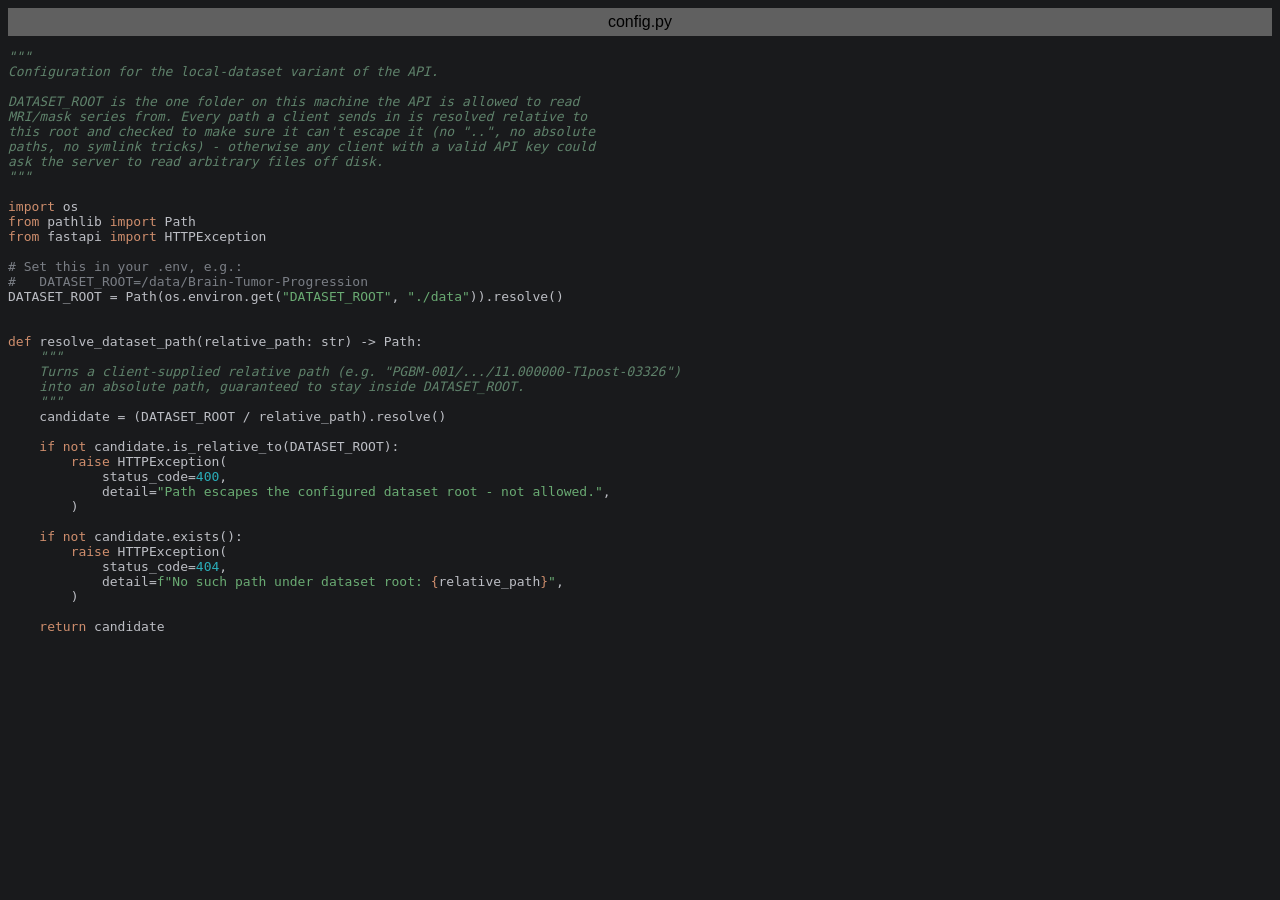
<file: config.py.html>
<html>
<head>
<title>config.py</title>
<meta http-equiv="Content-Type" content="text/html; charset=utf-8">
<style type="text/css">
.s0 { color: #5f826b; font-style: italic;}
.s1 { color: #bcbec4;}
.s2 { color: #cf8e6d;}
.s3 { color: #7a7e85;}
.s4 { color: #bcbec4;}
.s5 { color: #6aab73;}
.s6 { color: #2aacb8;}
</style>
</head>
<body bgcolor="#191a1c">
<table CELLSPACING=0 CELLPADDING=5 COLS=1 WIDTH="100%" BGCOLOR="#606060" >
<tr><td><center>
<font face="Arial, Helvetica" color="#000000">
config.py</font>
</center></td></tr></table>
<pre><span class="s0">&quot;&quot;&quot; 
Configuration for the local-dataset variant of the API. 
 
DATASET_ROOT is the one folder on this machine the API is allowed to read 
MRI/mask series from. Every path a client sends in is resolved relative to 
this root and checked to make sure it can't escape it (no &quot;..&quot;, no absolute 
paths, no symlink tricks) - otherwise any client with a valid API key could 
ask the server to read arbitrary files off disk. 
&quot;&quot;&quot;</span>

<span class="s2">import </span><span class="s1">os</span>
<span class="s2">from </span><span class="s1">pathlib </span><span class="s2">import </span><span class="s1">Path</span>
<span class="s2">from </span><span class="s1">fastapi </span><span class="s2">import </span><span class="s1">HTTPException</span>

<span class="s3"># Set this in your .env, e.g.:</span>
<span class="s3">#   DATASET_ROOT=/data/Brain-Tumor-Progression</span>
<span class="s1">DATASET_ROOT </span><span class="s4">= </span><span class="s1">Path</span><span class="s4">(</span><span class="s1">os</span><span class="s4">.</span><span class="s1">environ</span><span class="s4">.</span><span class="s1">get</span><span class="s4">(</span><span class="s5">&quot;DATASET_ROOT&quot;</span><span class="s4">, </span><span class="s5">&quot;./data&quot;</span><span class="s4">)).</span><span class="s1">resolve</span><span class="s4">()</span>


<span class="s2">def </span><span class="s1">resolve_dataset_path</span><span class="s4">(</span><span class="s1">relative_path</span><span class="s4">: </span><span class="s1">str</span><span class="s4">) </span><span class="s1">-&gt; Path</span><span class="s4">:</span>
    <span class="s0">&quot;&quot;&quot; 
    Turns a client-supplied relative path (e.g. &quot;PGBM-001/.../11.000000-T1post-03326&quot;) 
    into an absolute path, guaranteed to stay inside DATASET_ROOT. 
    &quot;&quot;&quot;</span>
    <span class="s1">candidate </span><span class="s4">= (</span><span class="s1">DATASET_ROOT </span><span class="s4">/ </span><span class="s1">relative_path</span><span class="s4">).</span><span class="s1">resolve</span><span class="s4">()</span>

    <span class="s2">if not </span><span class="s1">candidate</span><span class="s4">.</span><span class="s1">is_relative_to</span><span class="s4">(</span><span class="s1">DATASET_ROOT</span><span class="s4">):</span>
        <span class="s2">raise </span><span class="s1">HTTPException</span><span class="s4">(</span>
            <span class="s1">status_code</span><span class="s4">=</span><span class="s6">400</span><span class="s4">,</span>
            <span class="s1">detail</span><span class="s4">=</span><span class="s5">&quot;Path escapes the configured dataset root - not allowed.&quot;</span><span class="s4">,</span>
        <span class="s4">)</span>

    <span class="s2">if not </span><span class="s1">candidate</span><span class="s4">.</span><span class="s1">exists</span><span class="s4">():</span>
        <span class="s2">raise </span><span class="s1">HTTPException</span><span class="s4">(</span>
            <span class="s1">status_code</span><span class="s4">=</span><span class="s6">404</span><span class="s4">,</span>
            <span class="s1">detail</span><span class="s4">=</span><span class="s5">f&quot;No such path under dataset root: </span><span class="s2">{</span><span class="s1">relative_path</span><span class="s2">}</span><span class="s5">&quot;</span><span class="s4">,</span>
        <span class="s4">)</span>

    <span class="s2">return </span><span class="s1">candidate</span>
</pre>
</body>
</html>
</file>
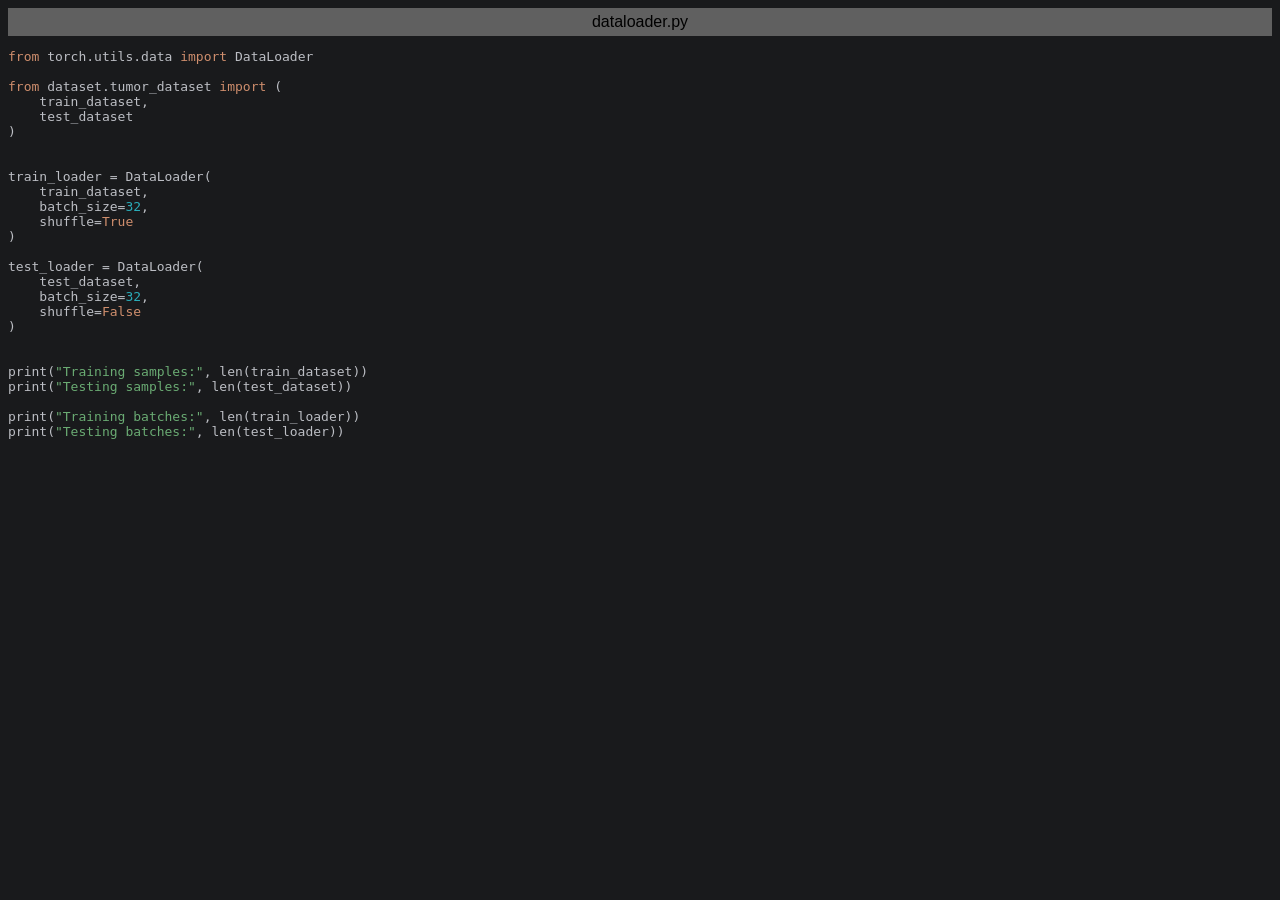
<file: dataloader.py.html>
<html>
<head>
<title>dataloader.py</title>
<meta http-equiv="Content-Type" content="text/html; charset=utf-8">
<style type="text/css">
.s0 { color: #cf8e6d;}
.s1 { color: #bcbec4;}
.s2 { color: #bcbec4;}
.s3 { color: #2aacb8;}
.s4 { color: #6aab73;}
</style>
</head>
<body bgcolor="#191a1c">
<table CELLSPACING=0 CELLPADDING=5 COLS=1 WIDTH="100%" BGCOLOR="#606060" >
<tr><td><center>
<font face="Arial, Helvetica" color="#000000">
dataloader.py</font>
</center></td></tr></table>
<pre><span class="s0">from </span><span class="s1">torch</span><span class="s2">.</span><span class="s1">utils</span><span class="s2">.</span><span class="s1">data </span><span class="s0">import </span><span class="s1">DataLoader</span>

<span class="s0">from </span><span class="s1">dataset</span><span class="s2">.</span><span class="s1">tumor_dataset </span><span class="s0">import </span><span class="s2">(</span>
    <span class="s1">train_dataset</span><span class="s2">,</span>
    <span class="s1">test_dataset</span>
<span class="s2">)</span>


<span class="s1">train_loader </span><span class="s2">= </span><span class="s1">DataLoader</span><span class="s2">(</span>
    <span class="s1">train_dataset</span><span class="s2">,</span>
    <span class="s1">batch_size</span><span class="s2">=</span><span class="s3">32</span><span class="s2">,</span>
    <span class="s1">shuffle</span><span class="s2">=</span><span class="s0">True</span>
<span class="s2">)</span>

<span class="s1">test_loader </span><span class="s2">= </span><span class="s1">DataLoader</span><span class="s2">(</span>
    <span class="s1">test_dataset</span><span class="s2">,</span>
    <span class="s1">batch_size</span><span class="s2">=</span><span class="s3">32</span><span class="s2">,</span>
    <span class="s1">shuffle</span><span class="s2">=</span><span class="s0">False</span>
<span class="s2">)</span>


<span class="s1">print</span><span class="s2">(</span><span class="s4">&quot;Training samples:&quot;</span><span class="s2">, </span><span class="s1">len</span><span class="s2">(</span><span class="s1">train_dataset</span><span class="s2">))</span>
<span class="s1">print</span><span class="s2">(</span><span class="s4">&quot;Testing samples:&quot;</span><span class="s2">, </span><span class="s1">len</span><span class="s2">(</span><span class="s1">test_dataset</span><span class="s2">))</span>

<span class="s1">print</span><span class="s2">(</span><span class="s4">&quot;Training batches:&quot;</span><span class="s2">, </span><span class="s1">len</span><span class="s2">(</span><span class="s1">train_loader</span><span class="s2">))</span>
<span class="s1">print</span><span class="s2">(</span><span class="s4">&quot;Testing batches:&quot;</span><span class="s2">, </span><span class="s1">len</span><span class="s2">(</span><span class="s1">test_loader</span><span class="s2">))</span></pre>
</body>
</html>
</file>
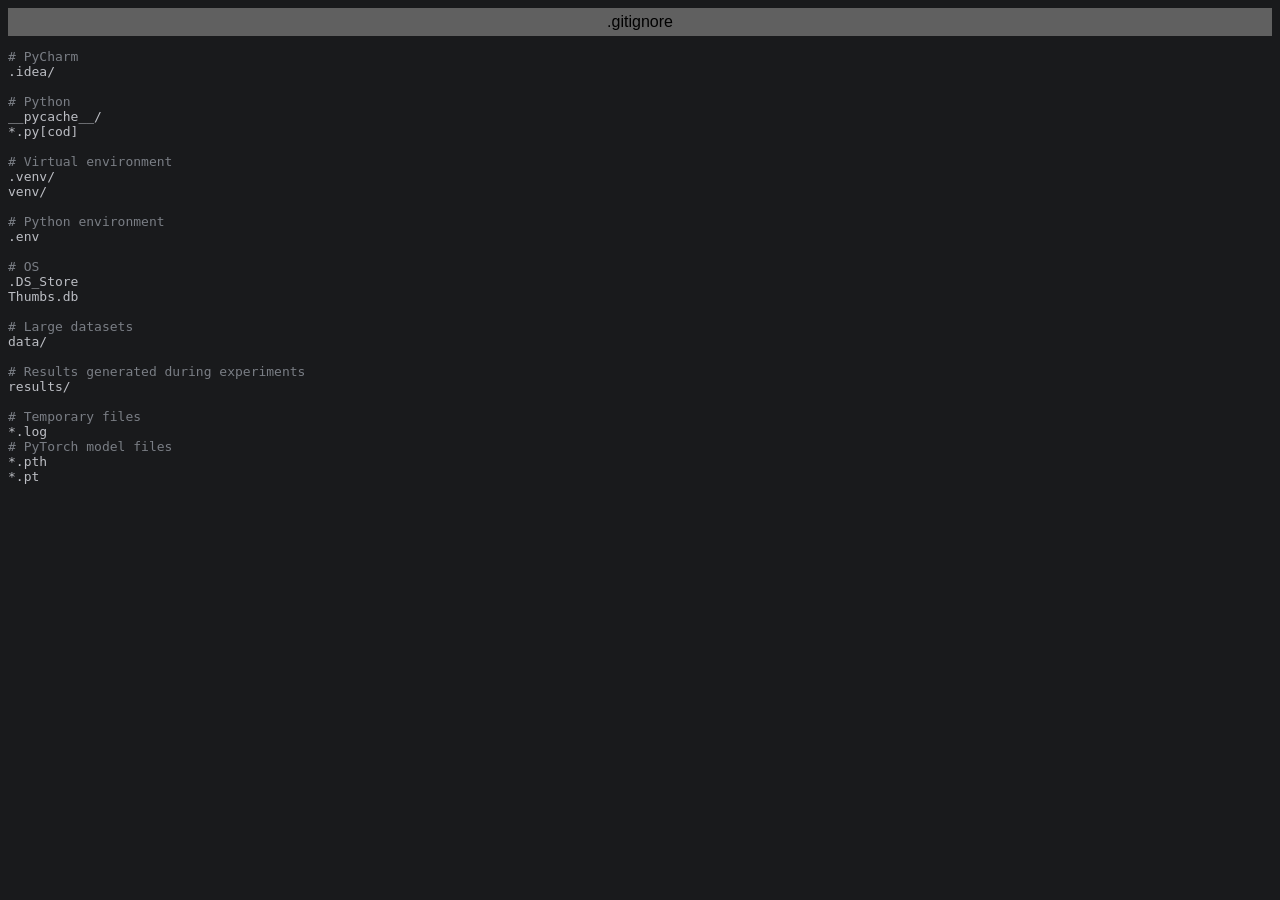
<file: gitignore.html>
<html>
<head>
<title>.gitignore</title>
<meta http-equiv="Content-Type" content="text/html; charset=utf-8">
<style type="text/css">
.s0 { color: #7a7e85;}
.s1 { color: #bcbec4;}
</style>
</head>
<body bgcolor="#191a1c">
<table CELLSPACING=0 CELLPADDING=5 COLS=1 WIDTH="100%" BGCOLOR="#606060" >
<tr><td><center>
<font face="Arial, Helvetica" color="#000000">
.gitignore</font>
</center></td></tr></table>
<pre><span class="s0"># PyCharm</span>
<span class="s1">.idea/</span>

<span class="s0"># Python</span>
<span class="s1">__pycache__/</span>
<span class="s1">*.py[cod]</span>

<span class="s0"># Virtual environment</span>
<span class="s1">.venv/</span>
<span class="s1">venv/</span>

<span class="s0"># Python environment</span>
<span class="s1">.env</span>

<span class="s0"># OS</span>
<span class="s1">.DS_Store</span>
<span class="s1">Thumbs.db</span>

<span class="s0"># Large datasets</span>
<span class="s1">data/</span>

<span class="s0"># Results generated during experiments</span>
<span class="s1">results/</span>

<span class="s0"># Temporary files</span>
<span class="s1">*.log</span>
<span class="s0"># PyTorch model files</span>
<span class="s1">*.pth</span>
<span class="s1">*.pt</span></pre>
</body>
</html>
</file>
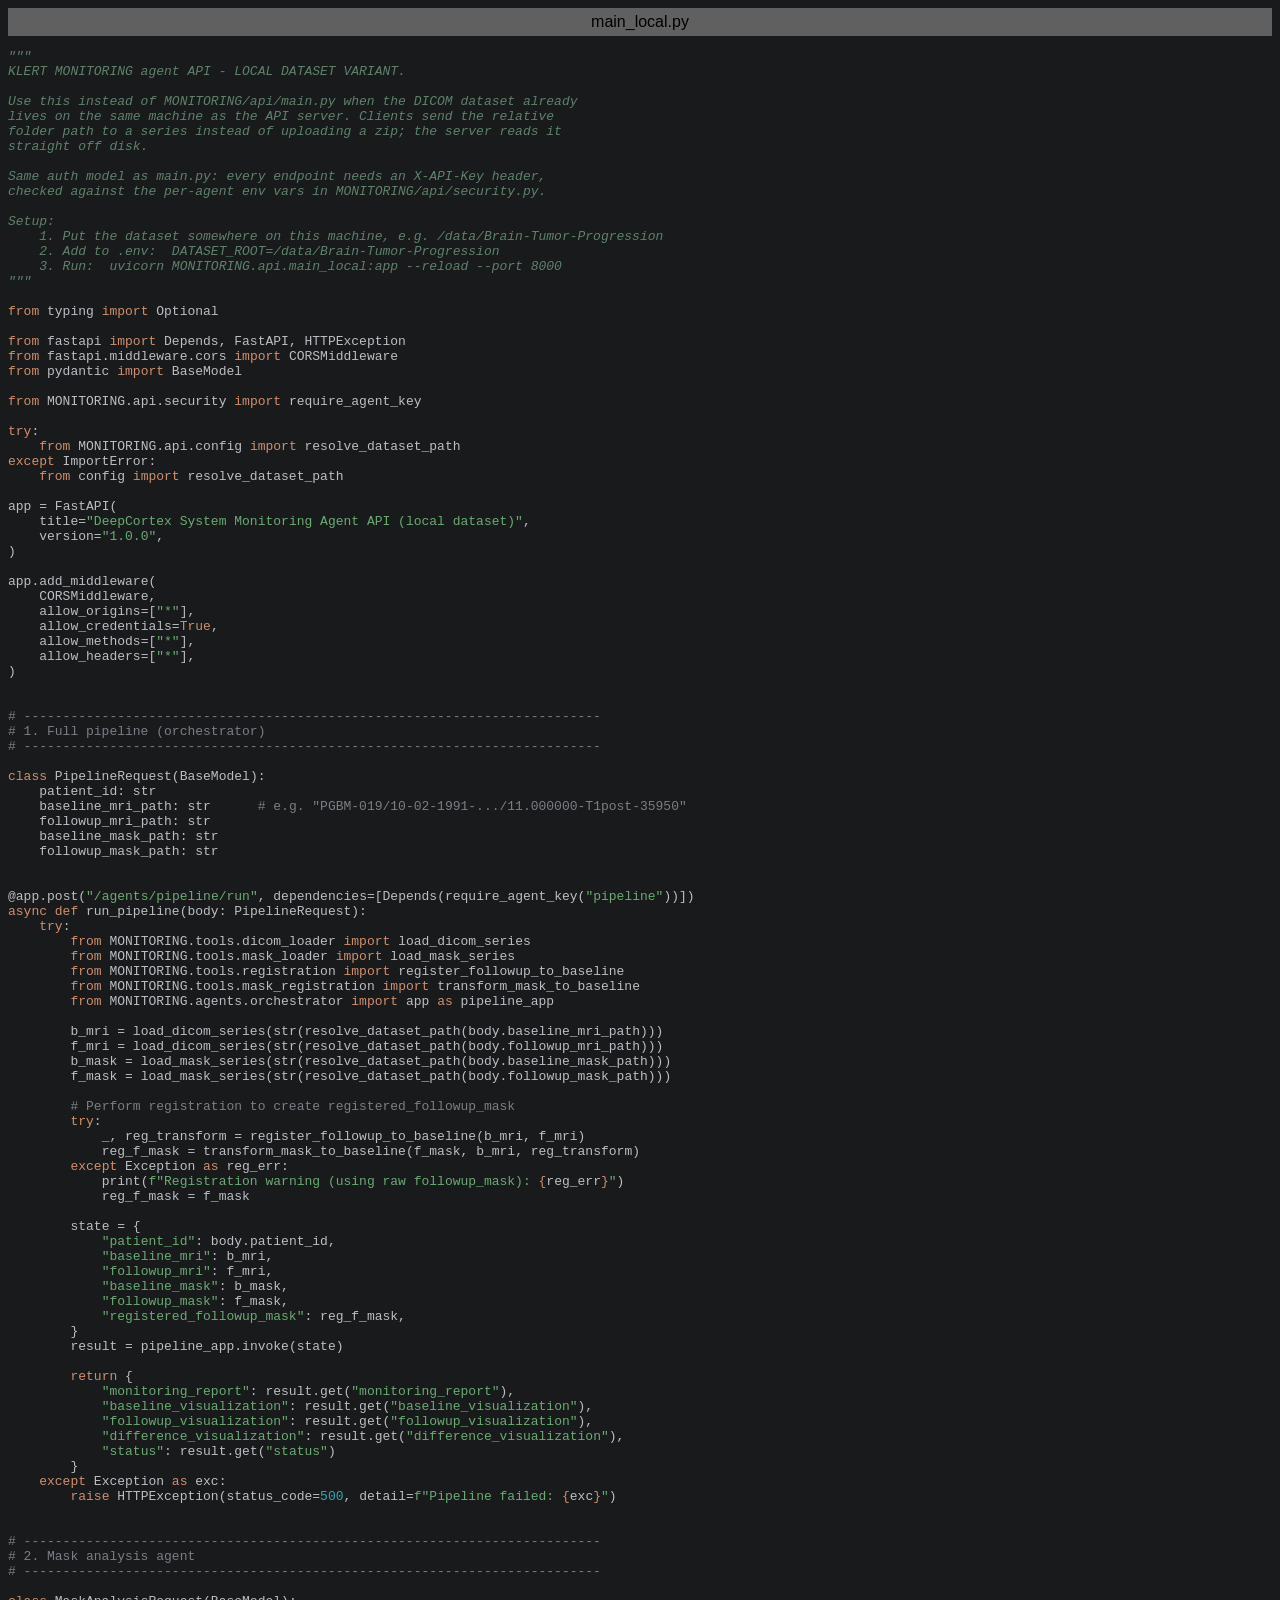
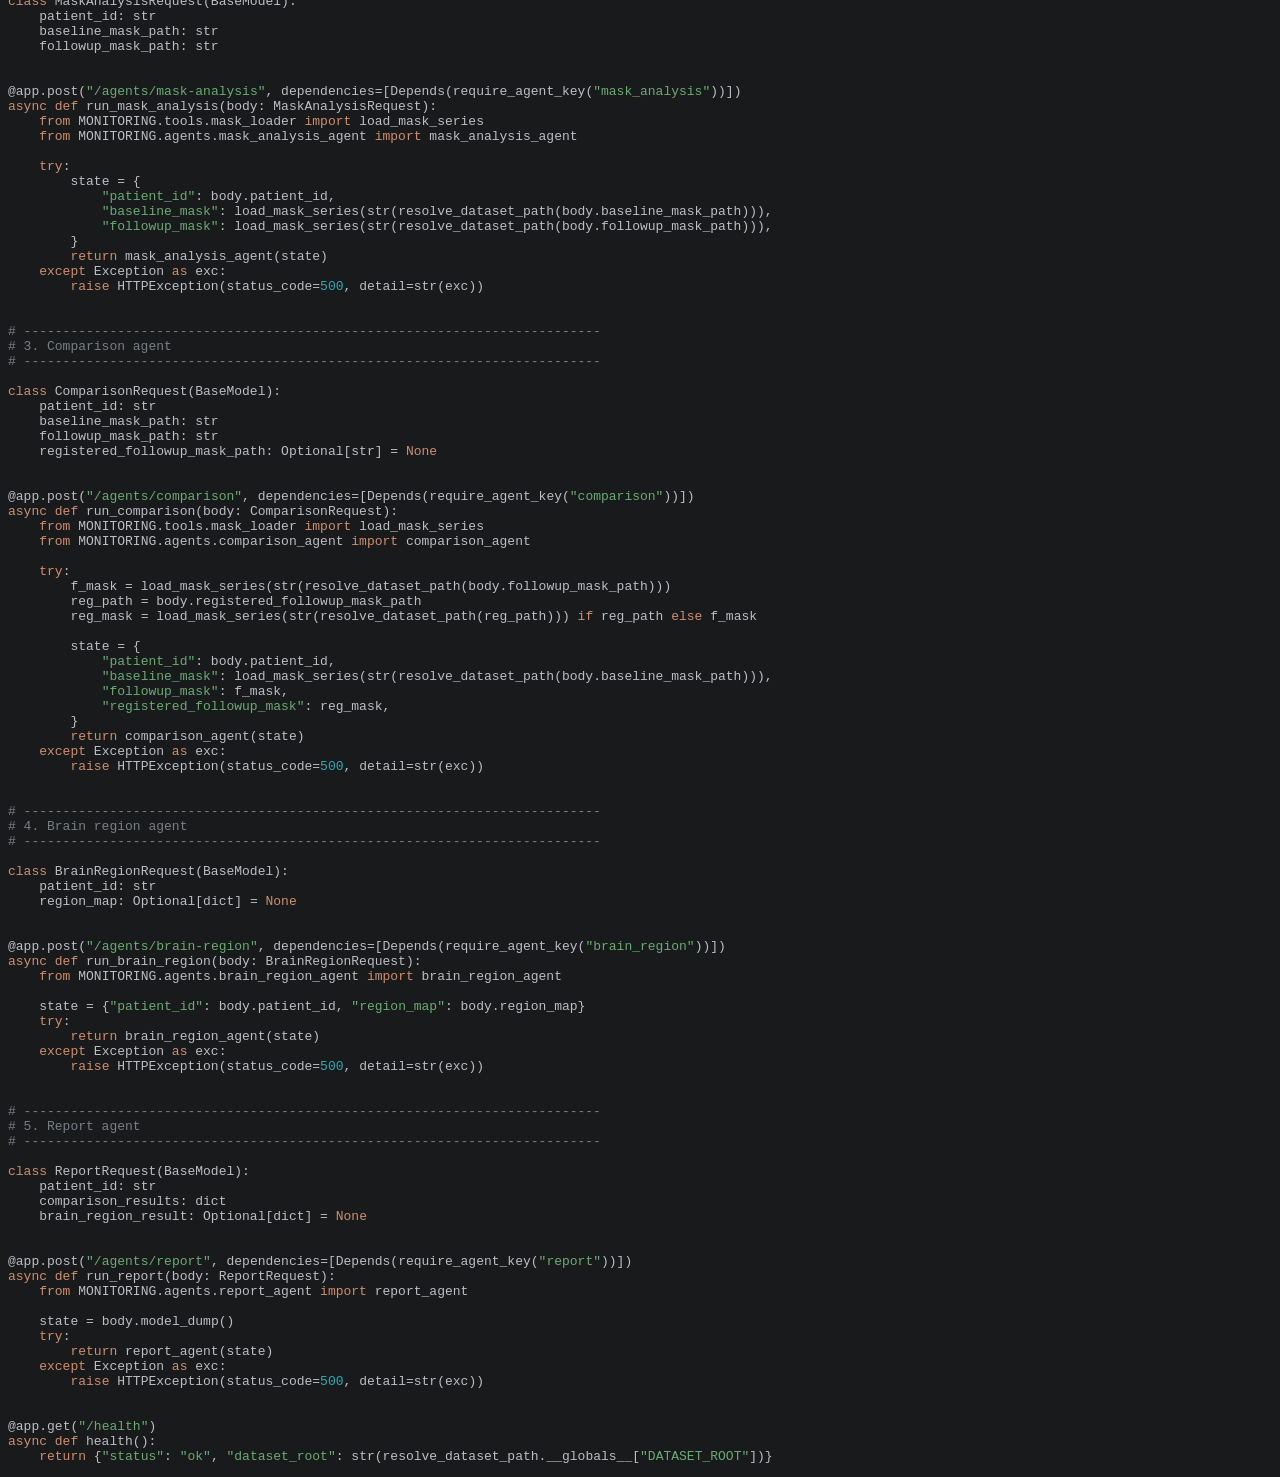
<file: main_local.py.html>
<html>
<head>
<title>main_local.py</title>
<meta http-equiv="Content-Type" content="text/html; charset=utf-8">
<style type="text/css">
.s0 { color: #5f826b; font-style: italic;}
.s1 { color: #bcbec4;}
.s2 { color: #cf8e6d;}
.s3 { color: #bcbec4;}
.s4 { color: #6aab73;}
.s5 { color: #7a7e85;}
.s6 { color: #2aacb8;}
</style>
</head>
<body bgcolor="#191a1c">
<table CELLSPACING=0 CELLPADDING=5 COLS=1 WIDTH="100%" BGCOLOR="#606060" >
<tr><td><center>
<font face="Arial, Helvetica" color="#000000">
main_local.py</font>
</center></td></tr></table>
<pre><span class="s0">&quot;&quot;&quot; 
KLERT MONITORING agent API - LOCAL DATASET VARIANT. 
 
Use this instead of MONITORING/api/main.py when the DICOM dataset already 
lives on the same machine as the API server. Clients send the relative 
folder path to a series instead of uploading a zip; the server reads it 
straight off disk. 
 
Same auth model as main.py: every endpoint needs an X-API-Key header, 
checked against the per-agent env vars in MONITORING/api/security.py. 
 
Setup: 
    1. Put the dataset somewhere on this machine, e.g. /data/Brain-Tumor-Progression 
    2. Add to .env:  DATASET_ROOT=/data/Brain-Tumor-Progression 
    3. Run:  uvicorn MONITORING.api.main_local:app --reload --port 8000 
&quot;&quot;&quot;</span>

<span class="s2">from </span><span class="s1">typing </span><span class="s2">import </span><span class="s1">Optional</span>

<span class="s2">from </span><span class="s1">fastapi </span><span class="s2">import </span><span class="s1">Depends</span><span class="s3">, </span><span class="s1">FastAPI</span><span class="s3">, </span><span class="s1">HTTPException</span>
<span class="s2">from </span><span class="s1">fastapi</span><span class="s3">.</span><span class="s1">middleware</span><span class="s3">.</span><span class="s1">cors </span><span class="s2">import </span><span class="s1">CORSMiddleware</span>
<span class="s2">from </span><span class="s1">pydantic </span><span class="s2">import </span><span class="s1">BaseModel</span>

<span class="s2">from </span><span class="s1">MONITORING</span><span class="s3">.</span><span class="s1">api</span><span class="s3">.</span><span class="s1">security </span><span class="s2">import </span><span class="s1">require_agent_key</span>

<span class="s2">try</span><span class="s3">:</span>
    <span class="s2">from </span><span class="s1">MONITORING</span><span class="s3">.</span><span class="s1">api</span><span class="s3">.</span><span class="s1">config </span><span class="s2">import </span><span class="s1">resolve_dataset_path</span>
<span class="s2">except </span><span class="s1">ImportError</span><span class="s3">:</span>
    <span class="s2">from </span><span class="s1">config </span><span class="s2">import </span><span class="s1">resolve_dataset_path</span>

<span class="s1">app </span><span class="s3">= </span><span class="s1">FastAPI</span><span class="s3">(</span>
    <span class="s1">title</span><span class="s3">=</span><span class="s4">&quot;DeepCortex System Monitoring Agent API (local dataset)&quot;</span><span class="s3">,</span>
    <span class="s1">version</span><span class="s3">=</span><span class="s4">&quot;1.0.0&quot;</span><span class="s3">,</span>
<span class="s3">)</span>

<span class="s1">app</span><span class="s3">.</span><span class="s1">add_middleware</span><span class="s3">(</span>
    <span class="s1">CORSMiddleware</span><span class="s3">,</span>
    <span class="s1">allow_origins</span><span class="s3">=[</span><span class="s4">&quot;*&quot;</span><span class="s3">],</span>
    <span class="s1">allow_credentials</span><span class="s3">=</span><span class="s2">True</span><span class="s3">,</span>
    <span class="s1">allow_methods</span><span class="s3">=[</span><span class="s4">&quot;*&quot;</span><span class="s3">],</span>
    <span class="s1">allow_headers</span><span class="s3">=[</span><span class="s4">&quot;*&quot;</span><span class="s3">],</span>
<span class="s3">)</span>


<span class="s5"># --------------------------------------------------------------------------</span>
<span class="s5"># 1. Full pipeline (orchestrator)</span>
<span class="s5"># --------------------------------------------------------------------------</span>

<span class="s2">class </span><span class="s1">PipelineRequest</span><span class="s3">(</span><span class="s1">BaseModel</span><span class="s3">):</span>
    <span class="s1">patient_id</span><span class="s3">: </span><span class="s1">str</span>
    <span class="s1">baseline_mri_path</span><span class="s3">: </span><span class="s1">str      </span><span class="s5"># e.g. &quot;PGBM-019/10-02-1991-.../11.000000-T1post-35950&quot;</span>
    <span class="s1">followup_mri_path</span><span class="s3">: </span><span class="s1">str</span>
    <span class="s1">baseline_mask_path</span><span class="s3">: </span><span class="s1">str</span>
    <span class="s1">followup_mask_path</span><span class="s3">: </span><span class="s1">str</span>


<span class="s3">@</span><span class="s1">app</span><span class="s3">.</span><span class="s1">post</span><span class="s3">(</span><span class="s4">&quot;/agents/pipeline/run&quot;</span><span class="s3">, </span><span class="s1">dependencies</span><span class="s3">=[</span><span class="s1">Depends</span><span class="s3">(</span><span class="s1">require_agent_key</span><span class="s3">(</span><span class="s4">&quot;pipeline&quot;</span><span class="s3">))])</span>
<span class="s2">async def </span><span class="s1">run_pipeline</span><span class="s3">(</span><span class="s1">body</span><span class="s3">: </span><span class="s1">PipelineRequest</span><span class="s3">):</span>
    <span class="s2">try</span><span class="s3">:</span>
        <span class="s2">from </span><span class="s1">MONITORING</span><span class="s3">.</span><span class="s1">tools</span><span class="s3">.</span><span class="s1">dicom_loader </span><span class="s2">import </span><span class="s1">load_dicom_series</span>
        <span class="s2">from </span><span class="s1">MONITORING</span><span class="s3">.</span><span class="s1">tools</span><span class="s3">.</span><span class="s1">mask_loader </span><span class="s2">import </span><span class="s1">load_mask_series</span>
        <span class="s2">from </span><span class="s1">MONITORING</span><span class="s3">.</span><span class="s1">tools</span><span class="s3">.</span><span class="s1">registration </span><span class="s2">import </span><span class="s1">register_followup_to_baseline</span>
        <span class="s2">from </span><span class="s1">MONITORING</span><span class="s3">.</span><span class="s1">tools</span><span class="s3">.</span><span class="s1">mask_registration </span><span class="s2">import </span><span class="s1">transform_mask_to_baseline</span>
        <span class="s2">from </span><span class="s1">MONITORING</span><span class="s3">.</span><span class="s1">agents</span><span class="s3">.</span><span class="s1">orchestrator </span><span class="s2">import </span><span class="s1">app </span><span class="s2">as </span><span class="s1">pipeline_app</span>

        <span class="s1">b_mri </span><span class="s3">= </span><span class="s1">load_dicom_series</span><span class="s3">(</span><span class="s1">str</span><span class="s3">(</span><span class="s1">resolve_dataset_path</span><span class="s3">(</span><span class="s1">body</span><span class="s3">.</span><span class="s1">baseline_mri_path</span><span class="s3">)))</span>
        <span class="s1">f_mri </span><span class="s3">= </span><span class="s1">load_dicom_series</span><span class="s3">(</span><span class="s1">str</span><span class="s3">(</span><span class="s1">resolve_dataset_path</span><span class="s3">(</span><span class="s1">body</span><span class="s3">.</span><span class="s1">followup_mri_path</span><span class="s3">)))</span>
        <span class="s1">b_mask </span><span class="s3">= </span><span class="s1">load_mask_series</span><span class="s3">(</span><span class="s1">str</span><span class="s3">(</span><span class="s1">resolve_dataset_path</span><span class="s3">(</span><span class="s1">body</span><span class="s3">.</span><span class="s1">baseline_mask_path</span><span class="s3">)))</span>
        <span class="s1">f_mask </span><span class="s3">= </span><span class="s1">load_mask_series</span><span class="s3">(</span><span class="s1">str</span><span class="s3">(</span><span class="s1">resolve_dataset_path</span><span class="s3">(</span><span class="s1">body</span><span class="s3">.</span><span class="s1">followup_mask_path</span><span class="s3">)))</span>

        <span class="s5"># Perform registration to create registered_followup_mask</span>
        <span class="s2">try</span><span class="s3">:</span>
            <span class="s1">_</span><span class="s3">, </span><span class="s1">reg_transform </span><span class="s3">= </span><span class="s1">register_followup_to_baseline</span><span class="s3">(</span><span class="s1">b_mri</span><span class="s3">, </span><span class="s1">f_mri</span><span class="s3">)</span>
            <span class="s1">reg_f_mask </span><span class="s3">= </span><span class="s1">transform_mask_to_baseline</span><span class="s3">(</span><span class="s1">f_mask</span><span class="s3">, </span><span class="s1">b_mri</span><span class="s3">, </span><span class="s1">reg_transform</span><span class="s3">)</span>
        <span class="s2">except </span><span class="s1">Exception </span><span class="s2">as </span><span class="s1">reg_err</span><span class="s3">:</span>
            <span class="s1">print</span><span class="s3">(</span><span class="s4">f&quot;Registration warning (using raw followup_mask): </span><span class="s2">{</span><span class="s1">reg_err</span><span class="s2">}</span><span class="s4">&quot;</span><span class="s3">)</span>
            <span class="s1">reg_f_mask </span><span class="s3">= </span><span class="s1">f_mask</span>

        <span class="s1">state </span><span class="s3">= {</span>
            <span class="s4">&quot;patient_id&quot;</span><span class="s3">: </span><span class="s1">body</span><span class="s3">.</span><span class="s1">patient_id</span><span class="s3">,</span>
            <span class="s4">&quot;baseline_mri&quot;</span><span class="s3">: </span><span class="s1">b_mri</span><span class="s3">,</span>
            <span class="s4">&quot;followup_mri&quot;</span><span class="s3">: </span><span class="s1">f_mri</span><span class="s3">,</span>
            <span class="s4">&quot;baseline_mask&quot;</span><span class="s3">: </span><span class="s1">b_mask</span><span class="s3">,</span>
            <span class="s4">&quot;followup_mask&quot;</span><span class="s3">: </span><span class="s1">f_mask</span><span class="s3">,</span>
            <span class="s4">&quot;registered_followup_mask&quot;</span><span class="s3">: </span><span class="s1">reg_f_mask</span><span class="s3">,</span>
        <span class="s3">}</span>
        <span class="s1">result </span><span class="s3">= </span><span class="s1">pipeline_app</span><span class="s3">.</span><span class="s1">invoke</span><span class="s3">(</span><span class="s1">state</span><span class="s3">)</span>

        <span class="s2">return </span><span class="s3">{</span>
            <span class="s4">&quot;monitoring_report&quot;</span><span class="s3">: </span><span class="s1">result</span><span class="s3">.</span><span class="s1">get</span><span class="s3">(</span><span class="s4">&quot;monitoring_report&quot;</span><span class="s3">),</span>
            <span class="s4">&quot;baseline_visualization&quot;</span><span class="s3">: </span><span class="s1">result</span><span class="s3">.</span><span class="s1">get</span><span class="s3">(</span><span class="s4">&quot;baseline_visualization&quot;</span><span class="s3">),</span>
            <span class="s4">&quot;followup_visualization&quot;</span><span class="s3">: </span><span class="s1">result</span><span class="s3">.</span><span class="s1">get</span><span class="s3">(</span><span class="s4">&quot;followup_visualization&quot;</span><span class="s3">),</span>
            <span class="s4">&quot;difference_visualization&quot;</span><span class="s3">: </span><span class="s1">result</span><span class="s3">.</span><span class="s1">get</span><span class="s3">(</span><span class="s4">&quot;difference_visualization&quot;</span><span class="s3">),</span>
            <span class="s4">&quot;status&quot;</span><span class="s3">: </span><span class="s1">result</span><span class="s3">.</span><span class="s1">get</span><span class="s3">(</span><span class="s4">&quot;status&quot;</span><span class="s3">)</span>
        <span class="s3">}</span>
    <span class="s2">except </span><span class="s1">Exception </span><span class="s2">as </span><span class="s1">exc</span><span class="s3">:</span>
        <span class="s2">raise </span><span class="s1">HTTPException</span><span class="s3">(</span><span class="s1">status_code</span><span class="s3">=</span><span class="s6">500</span><span class="s3">, </span><span class="s1">detail</span><span class="s3">=</span><span class="s4">f&quot;Pipeline failed: </span><span class="s2">{</span><span class="s1">exc</span><span class="s2">}</span><span class="s4">&quot;</span><span class="s3">)</span>


<span class="s5"># --------------------------------------------------------------------------</span>
<span class="s5"># 2. Mask analysis agent</span>
<span class="s5"># --------------------------------------------------------------------------</span>

<span class="s2">class </span><span class="s1">MaskAnalysisRequest</span><span class="s3">(</span><span class="s1">BaseModel</span><span class="s3">):</span>
    <span class="s1">patient_id</span><span class="s3">: </span><span class="s1">str</span>
    <span class="s1">baseline_mask_path</span><span class="s3">: </span><span class="s1">str</span>
    <span class="s1">followup_mask_path</span><span class="s3">: </span><span class="s1">str</span>


<span class="s3">@</span><span class="s1">app</span><span class="s3">.</span><span class="s1">post</span><span class="s3">(</span><span class="s4">&quot;/agents/mask-analysis&quot;</span><span class="s3">, </span><span class="s1">dependencies</span><span class="s3">=[</span><span class="s1">Depends</span><span class="s3">(</span><span class="s1">require_agent_key</span><span class="s3">(</span><span class="s4">&quot;mask_analysis&quot;</span><span class="s3">))])</span>
<span class="s2">async def </span><span class="s1">run_mask_analysis</span><span class="s3">(</span><span class="s1">body</span><span class="s3">: </span><span class="s1">MaskAnalysisRequest</span><span class="s3">):</span>
    <span class="s2">from </span><span class="s1">MONITORING</span><span class="s3">.</span><span class="s1">tools</span><span class="s3">.</span><span class="s1">mask_loader </span><span class="s2">import </span><span class="s1">load_mask_series</span>
    <span class="s2">from </span><span class="s1">MONITORING</span><span class="s3">.</span><span class="s1">agents</span><span class="s3">.</span><span class="s1">mask_analysis_agent </span><span class="s2">import </span><span class="s1">mask_analysis_agent</span>

    <span class="s2">try</span><span class="s3">:</span>
        <span class="s1">state </span><span class="s3">= {</span>
            <span class="s4">&quot;patient_id&quot;</span><span class="s3">: </span><span class="s1">body</span><span class="s3">.</span><span class="s1">patient_id</span><span class="s3">,</span>
            <span class="s4">&quot;baseline_mask&quot;</span><span class="s3">: </span><span class="s1">load_mask_series</span><span class="s3">(</span><span class="s1">str</span><span class="s3">(</span><span class="s1">resolve_dataset_path</span><span class="s3">(</span><span class="s1">body</span><span class="s3">.</span><span class="s1">baseline_mask_path</span><span class="s3">))),</span>
            <span class="s4">&quot;followup_mask&quot;</span><span class="s3">: </span><span class="s1">load_mask_series</span><span class="s3">(</span><span class="s1">str</span><span class="s3">(</span><span class="s1">resolve_dataset_path</span><span class="s3">(</span><span class="s1">body</span><span class="s3">.</span><span class="s1">followup_mask_path</span><span class="s3">))),</span>
        <span class="s3">}</span>
        <span class="s2">return </span><span class="s1">mask_analysis_agent</span><span class="s3">(</span><span class="s1">state</span><span class="s3">)</span>
    <span class="s2">except </span><span class="s1">Exception </span><span class="s2">as </span><span class="s1">exc</span><span class="s3">:</span>
        <span class="s2">raise </span><span class="s1">HTTPException</span><span class="s3">(</span><span class="s1">status_code</span><span class="s3">=</span><span class="s6">500</span><span class="s3">, </span><span class="s1">detail</span><span class="s3">=</span><span class="s1">str</span><span class="s3">(</span><span class="s1">exc</span><span class="s3">))</span>


<span class="s5"># --------------------------------------------------------------------------</span>
<span class="s5"># 3. Comparison agent</span>
<span class="s5"># --------------------------------------------------------------------------</span>

<span class="s2">class </span><span class="s1">ComparisonRequest</span><span class="s3">(</span><span class="s1">BaseModel</span><span class="s3">):</span>
    <span class="s1">patient_id</span><span class="s3">: </span><span class="s1">str</span>
    <span class="s1">baseline_mask_path</span><span class="s3">: </span><span class="s1">str</span>
    <span class="s1">followup_mask_path</span><span class="s3">: </span><span class="s1">str</span>
    <span class="s1">registered_followup_mask_path</span><span class="s3">: </span><span class="s1">Optional</span><span class="s3">[</span><span class="s1">str</span><span class="s3">] = </span><span class="s2">None</span>


<span class="s3">@</span><span class="s1">app</span><span class="s3">.</span><span class="s1">post</span><span class="s3">(</span><span class="s4">&quot;/agents/comparison&quot;</span><span class="s3">, </span><span class="s1">dependencies</span><span class="s3">=[</span><span class="s1">Depends</span><span class="s3">(</span><span class="s1">require_agent_key</span><span class="s3">(</span><span class="s4">&quot;comparison&quot;</span><span class="s3">))])</span>
<span class="s2">async def </span><span class="s1">run_comparison</span><span class="s3">(</span><span class="s1">body</span><span class="s3">: </span><span class="s1">ComparisonRequest</span><span class="s3">):</span>
    <span class="s2">from </span><span class="s1">MONITORING</span><span class="s3">.</span><span class="s1">tools</span><span class="s3">.</span><span class="s1">mask_loader </span><span class="s2">import </span><span class="s1">load_mask_series</span>
    <span class="s2">from </span><span class="s1">MONITORING</span><span class="s3">.</span><span class="s1">agents</span><span class="s3">.</span><span class="s1">comparison_agent </span><span class="s2">import </span><span class="s1">comparison_agent</span>

    <span class="s2">try</span><span class="s3">:</span>
        <span class="s1">f_mask </span><span class="s3">= </span><span class="s1">load_mask_series</span><span class="s3">(</span><span class="s1">str</span><span class="s3">(</span><span class="s1">resolve_dataset_path</span><span class="s3">(</span><span class="s1">body</span><span class="s3">.</span><span class="s1">followup_mask_path</span><span class="s3">)))</span>
        <span class="s1">reg_path </span><span class="s3">= </span><span class="s1">body</span><span class="s3">.</span><span class="s1">registered_followup_mask_path</span>
        <span class="s1">reg_mask </span><span class="s3">= </span><span class="s1">load_mask_series</span><span class="s3">(</span><span class="s1">str</span><span class="s3">(</span><span class="s1">resolve_dataset_path</span><span class="s3">(</span><span class="s1">reg_path</span><span class="s3">))) </span><span class="s2">if </span><span class="s1">reg_path </span><span class="s2">else </span><span class="s1">f_mask</span>

        <span class="s1">state </span><span class="s3">= {</span>
            <span class="s4">&quot;patient_id&quot;</span><span class="s3">: </span><span class="s1">body</span><span class="s3">.</span><span class="s1">patient_id</span><span class="s3">,</span>
            <span class="s4">&quot;baseline_mask&quot;</span><span class="s3">: </span><span class="s1">load_mask_series</span><span class="s3">(</span><span class="s1">str</span><span class="s3">(</span><span class="s1">resolve_dataset_path</span><span class="s3">(</span><span class="s1">body</span><span class="s3">.</span><span class="s1">baseline_mask_path</span><span class="s3">))),</span>
            <span class="s4">&quot;followup_mask&quot;</span><span class="s3">: </span><span class="s1">f_mask</span><span class="s3">,</span>
            <span class="s4">&quot;registered_followup_mask&quot;</span><span class="s3">: </span><span class="s1">reg_mask</span><span class="s3">,</span>
        <span class="s3">}</span>
        <span class="s2">return </span><span class="s1">comparison_agent</span><span class="s3">(</span><span class="s1">state</span><span class="s3">)</span>
    <span class="s2">except </span><span class="s1">Exception </span><span class="s2">as </span><span class="s1">exc</span><span class="s3">:</span>
        <span class="s2">raise </span><span class="s1">HTTPException</span><span class="s3">(</span><span class="s1">status_code</span><span class="s3">=</span><span class="s6">500</span><span class="s3">, </span><span class="s1">detail</span><span class="s3">=</span><span class="s1">str</span><span class="s3">(</span><span class="s1">exc</span><span class="s3">))</span>


<span class="s5"># --------------------------------------------------------------------------</span>
<span class="s5"># 4. Brain region agent</span>
<span class="s5"># --------------------------------------------------------------------------</span>

<span class="s2">class </span><span class="s1">BrainRegionRequest</span><span class="s3">(</span><span class="s1">BaseModel</span><span class="s3">):</span>
    <span class="s1">patient_id</span><span class="s3">: </span><span class="s1">str</span>
    <span class="s1">region_map</span><span class="s3">: </span><span class="s1">Optional</span><span class="s3">[</span><span class="s1">dict</span><span class="s3">] = </span><span class="s2">None</span>


<span class="s3">@</span><span class="s1">app</span><span class="s3">.</span><span class="s1">post</span><span class="s3">(</span><span class="s4">&quot;/agents/brain-region&quot;</span><span class="s3">, </span><span class="s1">dependencies</span><span class="s3">=[</span><span class="s1">Depends</span><span class="s3">(</span><span class="s1">require_agent_key</span><span class="s3">(</span><span class="s4">&quot;brain_region&quot;</span><span class="s3">))])</span>
<span class="s2">async def </span><span class="s1">run_brain_region</span><span class="s3">(</span><span class="s1">body</span><span class="s3">: </span><span class="s1">BrainRegionRequest</span><span class="s3">):</span>
    <span class="s2">from </span><span class="s1">MONITORING</span><span class="s3">.</span><span class="s1">agents</span><span class="s3">.</span><span class="s1">brain_region_agent </span><span class="s2">import </span><span class="s1">brain_region_agent</span>

    <span class="s1">state </span><span class="s3">= {</span><span class="s4">&quot;patient_id&quot;</span><span class="s3">: </span><span class="s1">body</span><span class="s3">.</span><span class="s1">patient_id</span><span class="s3">, </span><span class="s4">&quot;region_map&quot;</span><span class="s3">: </span><span class="s1">body</span><span class="s3">.</span><span class="s1">region_map</span><span class="s3">}</span>
    <span class="s2">try</span><span class="s3">:</span>
        <span class="s2">return </span><span class="s1">brain_region_agent</span><span class="s3">(</span><span class="s1">state</span><span class="s3">)</span>
    <span class="s2">except </span><span class="s1">Exception </span><span class="s2">as </span><span class="s1">exc</span><span class="s3">:</span>
        <span class="s2">raise </span><span class="s1">HTTPException</span><span class="s3">(</span><span class="s1">status_code</span><span class="s3">=</span><span class="s6">500</span><span class="s3">, </span><span class="s1">detail</span><span class="s3">=</span><span class="s1">str</span><span class="s3">(</span><span class="s1">exc</span><span class="s3">))</span>


<span class="s5"># --------------------------------------------------------------------------</span>
<span class="s5"># 5. Report agent</span>
<span class="s5"># --------------------------------------------------------------------------</span>

<span class="s2">class </span><span class="s1">ReportRequest</span><span class="s3">(</span><span class="s1">BaseModel</span><span class="s3">):</span>
    <span class="s1">patient_id</span><span class="s3">: </span><span class="s1">str</span>
    <span class="s1">comparison_results</span><span class="s3">: </span><span class="s1">dict</span>
    <span class="s1">brain_region_result</span><span class="s3">: </span><span class="s1">Optional</span><span class="s3">[</span><span class="s1">dict</span><span class="s3">] = </span><span class="s2">None</span>


<span class="s3">@</span><span class="s1">app</span><span class="s3">.</span><span class="s1">post</span><span class="s3">(</span><span class="s4">&quot;/agents/report&quot;</span><span class="s3">, </span><span class="s1">dependencies</span><span class="s3">=[</span><span class="s1">Depends</span><span class="s3">(</span><span class="s1">require_agent_key</span><span class="s3">(</span><span class="s4">&quot;report&quot;</span><span class="s3">))])</span>
<span class="s2">async def </span><span class="s1">run_report</span><span class="s3">(</span><span class="s1">body</span><span class="s3">: </span><span class="s1">ReportRequest</span><span class="s3">):</span>
    <span class="s2">from </span><span class="s1">MONITORING</span><span class="s3">.</span><span class="s1">agents</span><span class="s3">.</span><span class="s1">report_agent </span><span class="s2">import </span><span class="s1">report_agent</span>

    <span class="s1">state </span><span class="s3">= </span><span class="s1">body</span><span class="s3">.</span><span class="s1">model_dump</span><span class="s3">()</span>
    <span class="s2">try</span><span class="s3">:</span>
        <span class="s2">return </span><span class="s1">report_agent</span><span class="s3">(</span><span class="s1">state</span><span class="s3">)</span>
    <span class="s2">except </span><span class="s1">Exception </span><span class="s2">as </span><span class="s1">exc</span><span class="s3">:</span>
        <span class="s2">raise </span><span class="s1">HTTPException</span><span class="s3">(</span><span class="s1">status_code</span><span class="s3">=</span><span class="s6">500</span><span class="s3">, </span><span class="s1">detail</span><span class="s3">=</span><span class="s1">str</span><span class="s3">(</span><span class="s1">exc</span><span class="s3">))</span>


<span class="s3">@</span><span class="s1">app</span><span class="s3">.</span><span class="s1">get</span><span class="s3">(</span><span class="s4">&quot;/health&quot;</span><span class="s3">)</span>
<span class="s2">async def </span><span class="s1">health</span><span class="s3">():</span>
    <span class="s2">return </span><span class="s3">{</span><span class="s4">&quot;status&quot;</span><span class="s3">: </span><span class="s4">&quot;ok&quot;</span><span class="s3">, </span><span class="s4">&quot;dataset_root&quot;</span><span class="s3">: </span><span class="s1">str</span><span class="s3">(</span><span class="s1">resolve_dataset_path</span><span class="s3">.</span><span class="s1">__globals__</span><span class="s3">[</span><span class="s4">&quot;DATASET_ROOT&quot;</span><span class="s3">])}</span>
</pre>
</body>
</html>
</file>
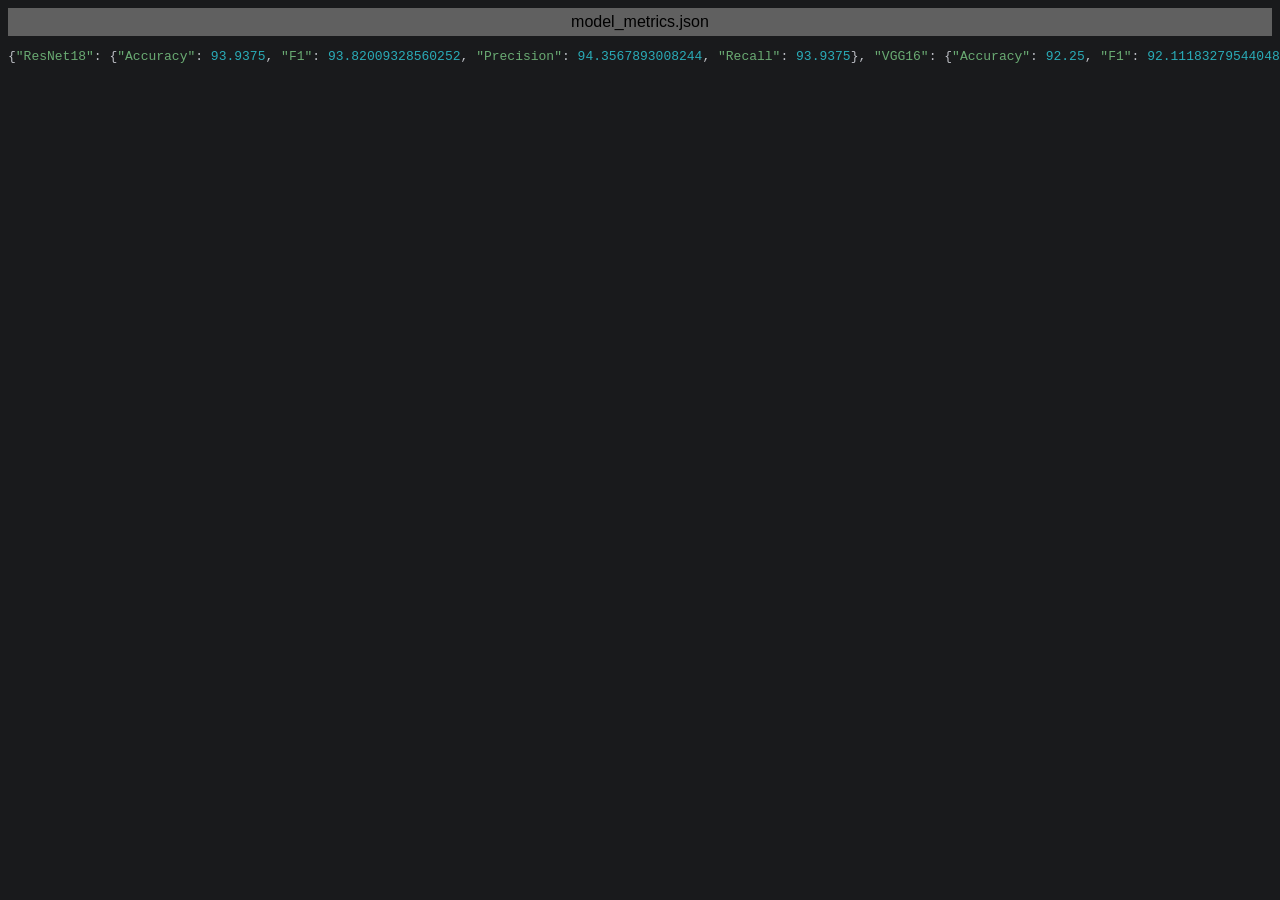
<file: model_metrics.json.html>
<html>
<head>
<title>model_metrics.json</title>
<meta http-equiv="Content-Type" content="text/html; charset=utf-8">
<style type="text/css">
.s0 { color: #bcbec4;}
.s1 { color: #6aab73;}
.s2 { color: #bcbec4;}
.s3 { color: #2aacb8;}
</style>
</head>
<body bgcolor="#191a1c">
<table CELLSPACING=0 CELLPADDING=5 COLS=1 WIDTH="100%" BGCOLOR="#606060" >
<tr><td><center>
<font face="Arial, Helvetica" color="#000000">
model_metrics.json</font>
</center></td></tr></table>
<pre><span class="s0">{</span><span class="s1">&quot;ResNet18&quot;</span><span class="s0">: {</span><span class="s1">&quot;Accuracy&quot;</span><span class="s0">: </span><span class="s3">93.9375</span><span class="s0">, </span><span class="s1">&quot;F1&quot;</span><span class="s0">: </span><span class="s3">93.82009328560252</span><span class="s0">, </span><span class="s1">&quot;Precision&quot;</span><span class="s0">: </span><span class="s3">94.3567893008244</span><span class="s0">, </span><span class="s1">&quot;Recall&quot;</span><span class="s0">: </span><span class="s3">93.9375</span><span class="s0">}, </span><span class="s1">&quot;VGG16&quot;</span><span class="s0">: {</span><span class="s1">&quot;Accuracy&quot;</span><span class="s0">: </span><span class="s3">92.25</span><span class="s0">, </span><span class="s1">&quot;F1&quot;</span><span class="s0">: </span><span class="s3">92.11183279544048</span><span class="s0">, </span><span class="s1">&quot;Precision&quot;</span><span class="s0">: </span><span class="s3">92.79860058298509</span><span class="s0">, </span><span class="s1">&quot;Recall&quot;</span><span class="s0">: </span><span class="s3">92.25</span><span class="s0">}}</span></pre>
</body>
</html>
</file>
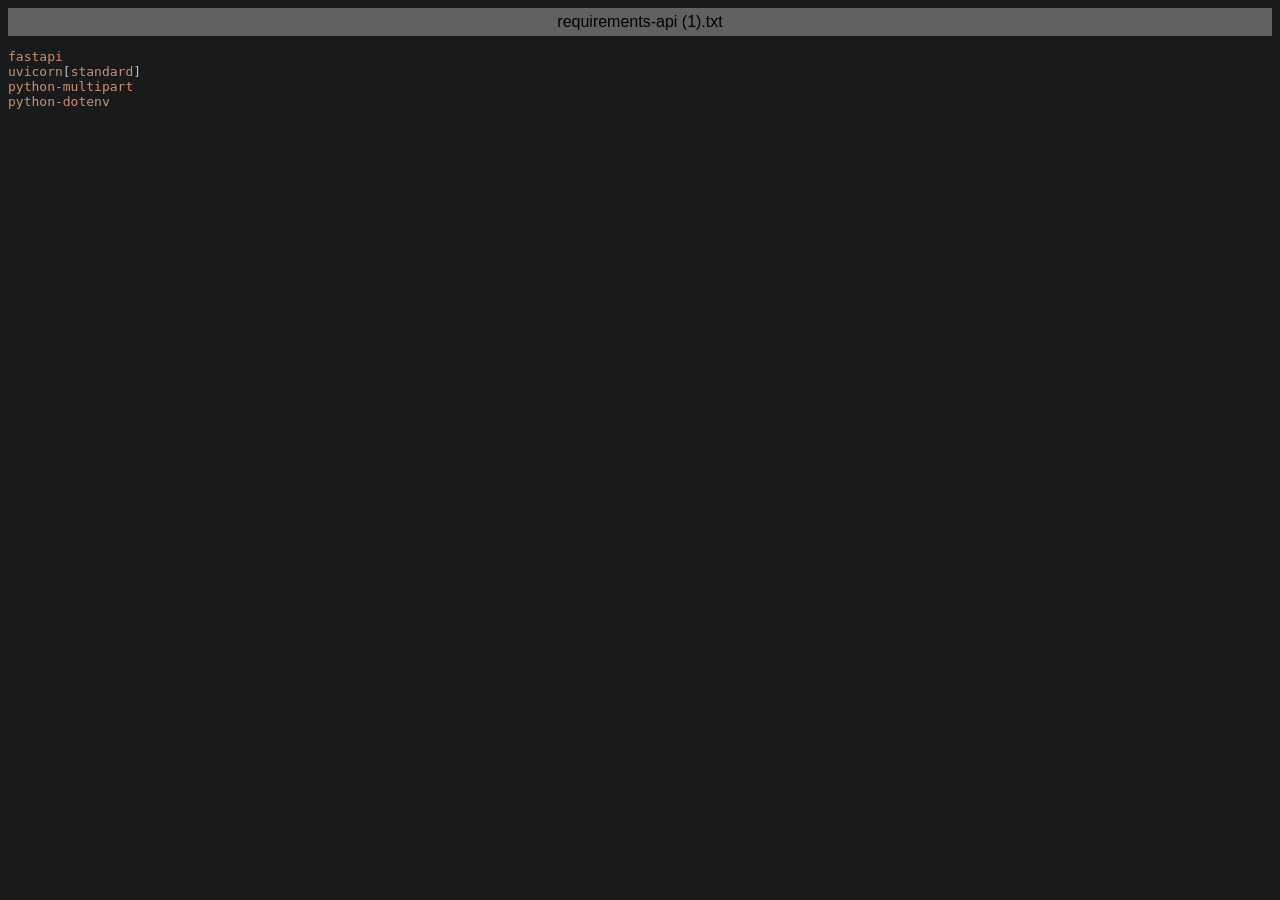
<file: requirements-api (1).txt.html>
<html>
<head>
<title>requirements-api (1).txt</title>
<meta http-equiv="Content-Type" content="text/html; charset=utf-8">
<style type="text/css">
.s0 { color: #cf8e6d;}
.s1 { color: #bcbec4;}
</style>
</head>
<body bgcolor="#191a1c">
<table CELLSPACING=0 CELLPADDING=5 COLS=1 WIDTH="100%" BGCOLOR="#606060" >
<tr><td><center>
<font face="Arial, Helvetica" color="#000000">
requirements-api (1).txt</font>
</center></td></tr></table>
<pre><span class="s0">fastapi</span>
<span class="s0">uvicorn</span><span class="s1">[</span><span class="s0">standard</span><span class="s1">]</span>
<span class="s0">python-multipart</span>
<span class="s0">python-dotenv</span>
</pre>
</body>
</html>
</file>
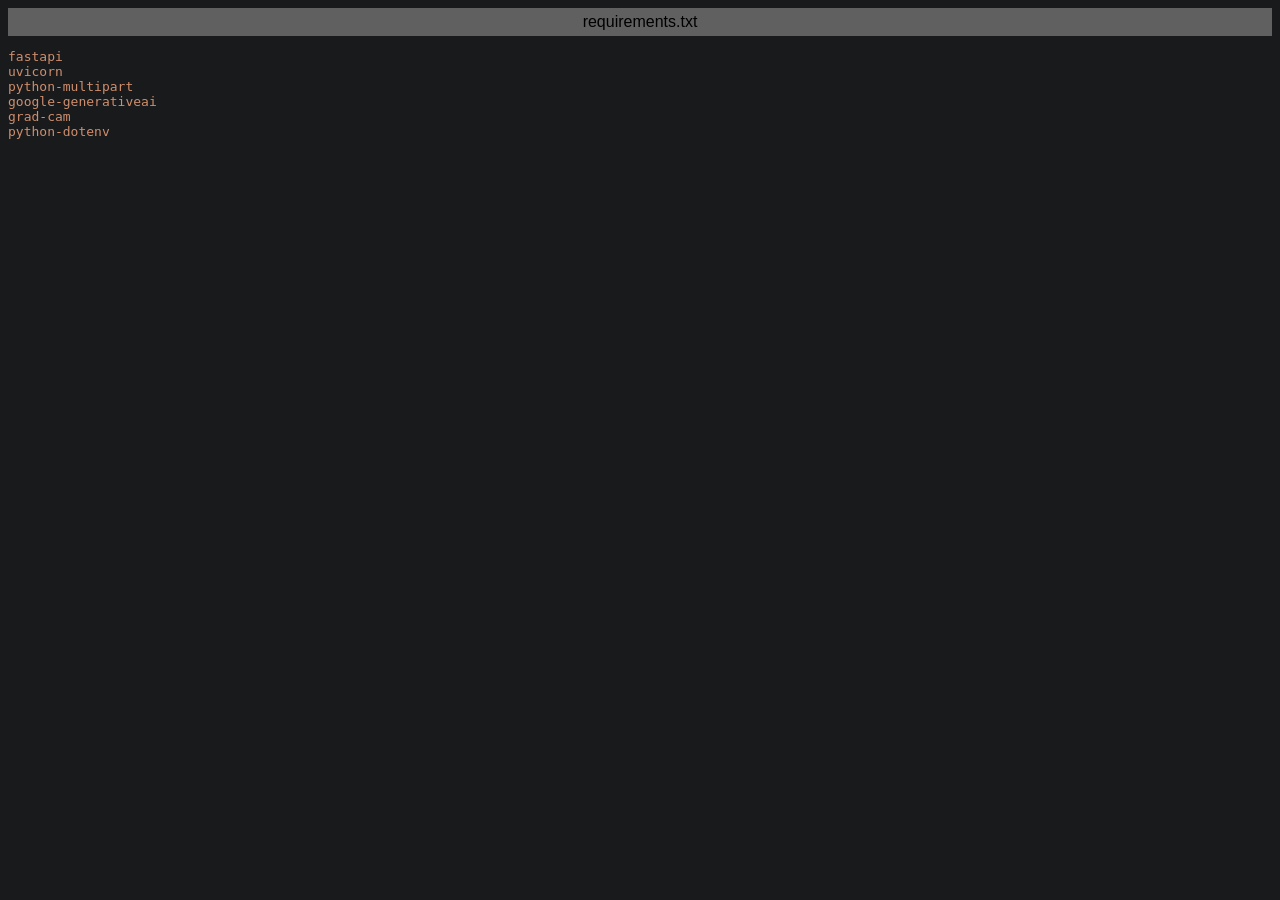
<file: requirements.txt.html>
<html>
<head>
<title>requirements.txt</title>
<meta http-equiv="Content-Type" content="text/html; charset=utf-8">
<style type="text/css">
.s0 { color: #cf8e6d;}
.s1 { color: #bcbec4;}
</style>
</head>
<body bgcolor="#191a1c">
<table CELLSPACING=0 CELLPADDING=5 COLS=1 WIDTH="100%" BGCOLOR="#606060" >
<tr><td><center>
<font face="Arial, Helvetica" color="#000000">
requirements.txt</font>
</center></td></tr></table>
<pre><span class="s0">fastapi</span>
<span class="s0">uvicorn</span>
<span class="s0">python-multipart</span>
<span class="s0">google-generativeai</span>
<span class="s0">grad-cam</span>
<span class="s0">python-dotenv</span>
</pre>
</body>
</html>
</file>
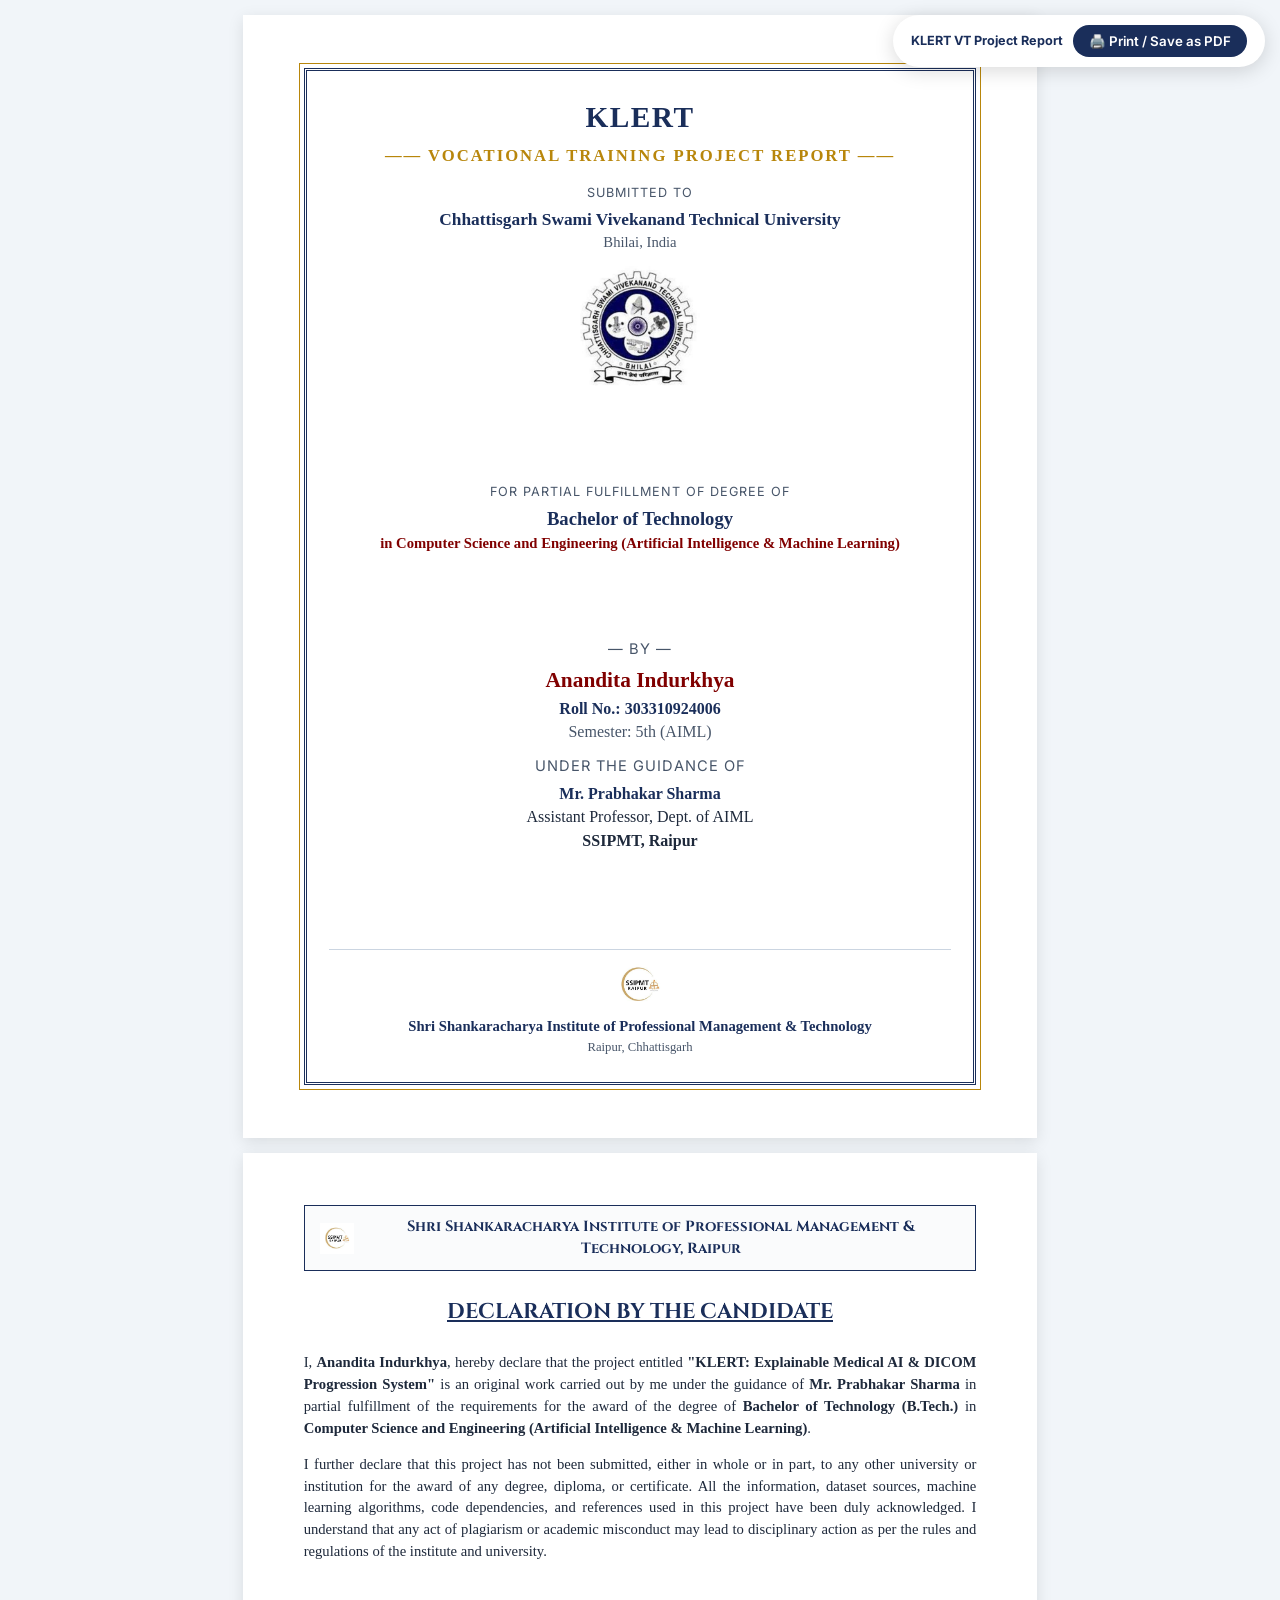
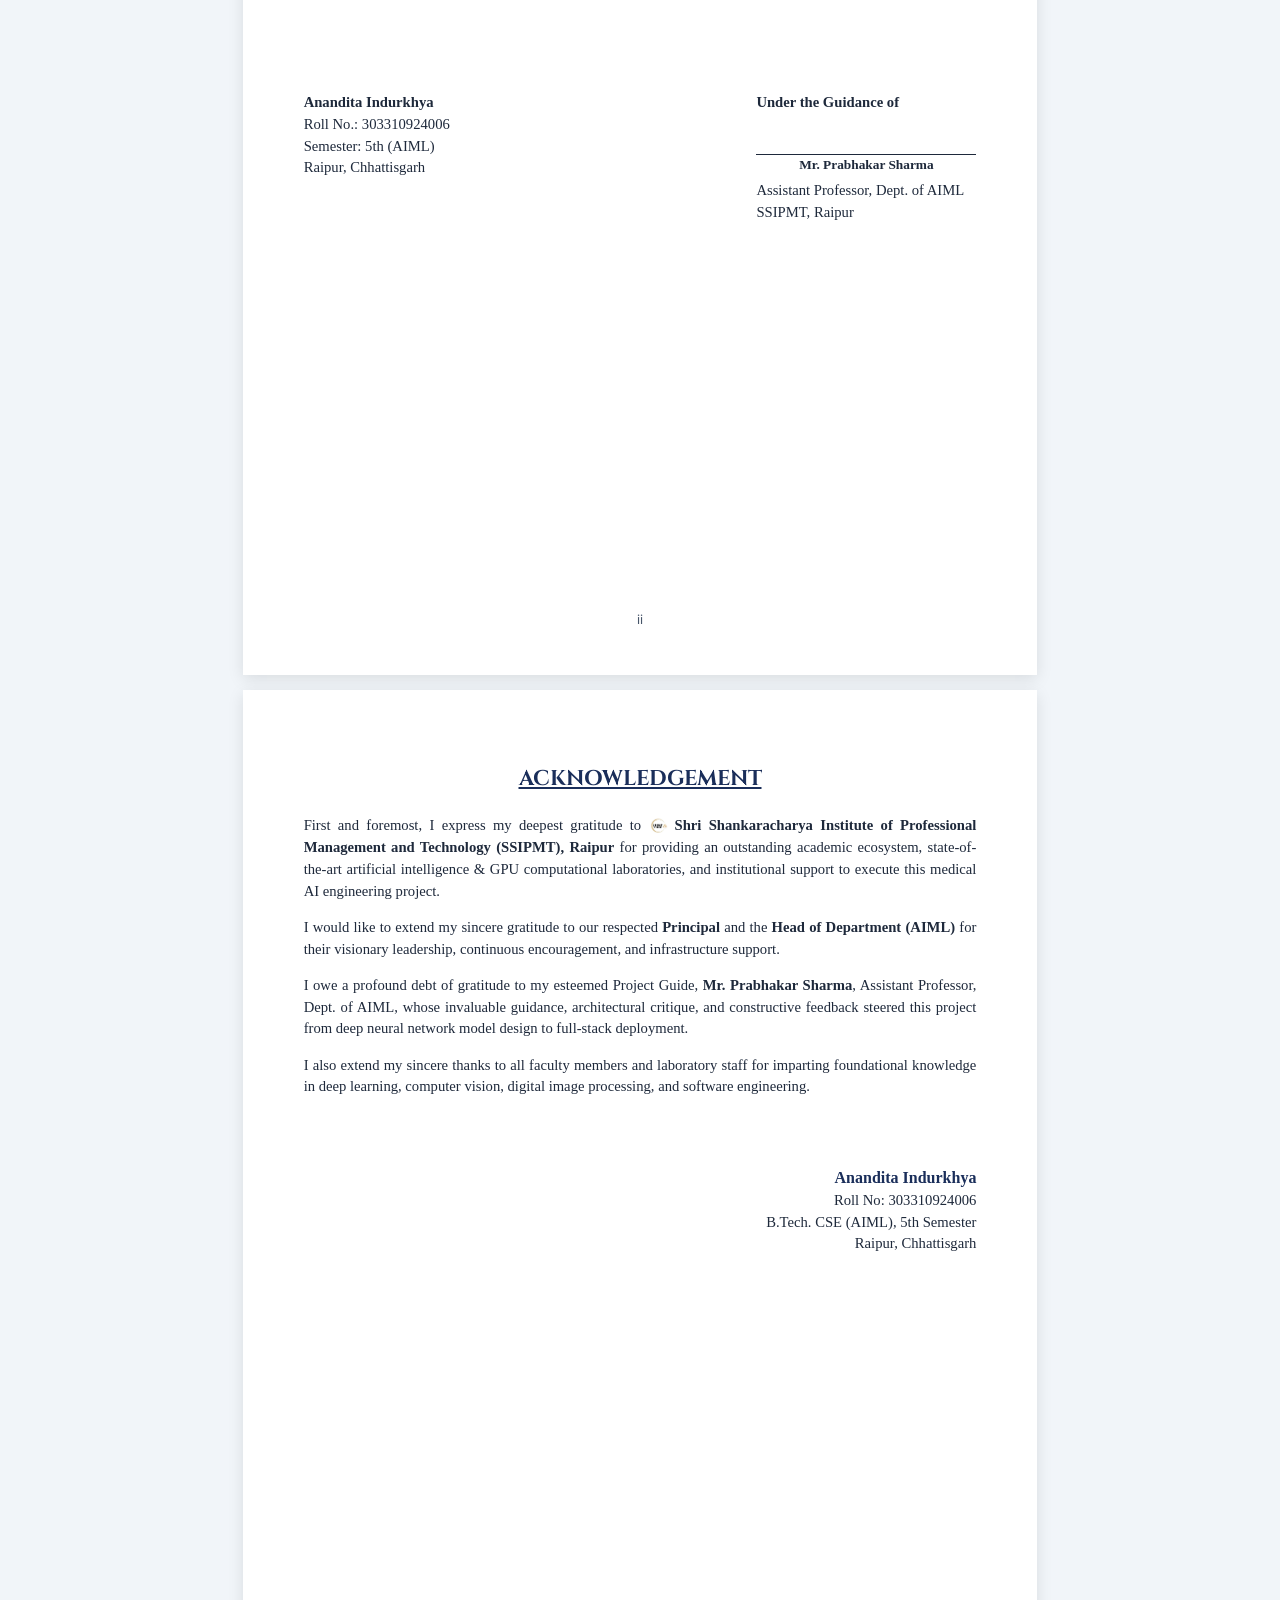
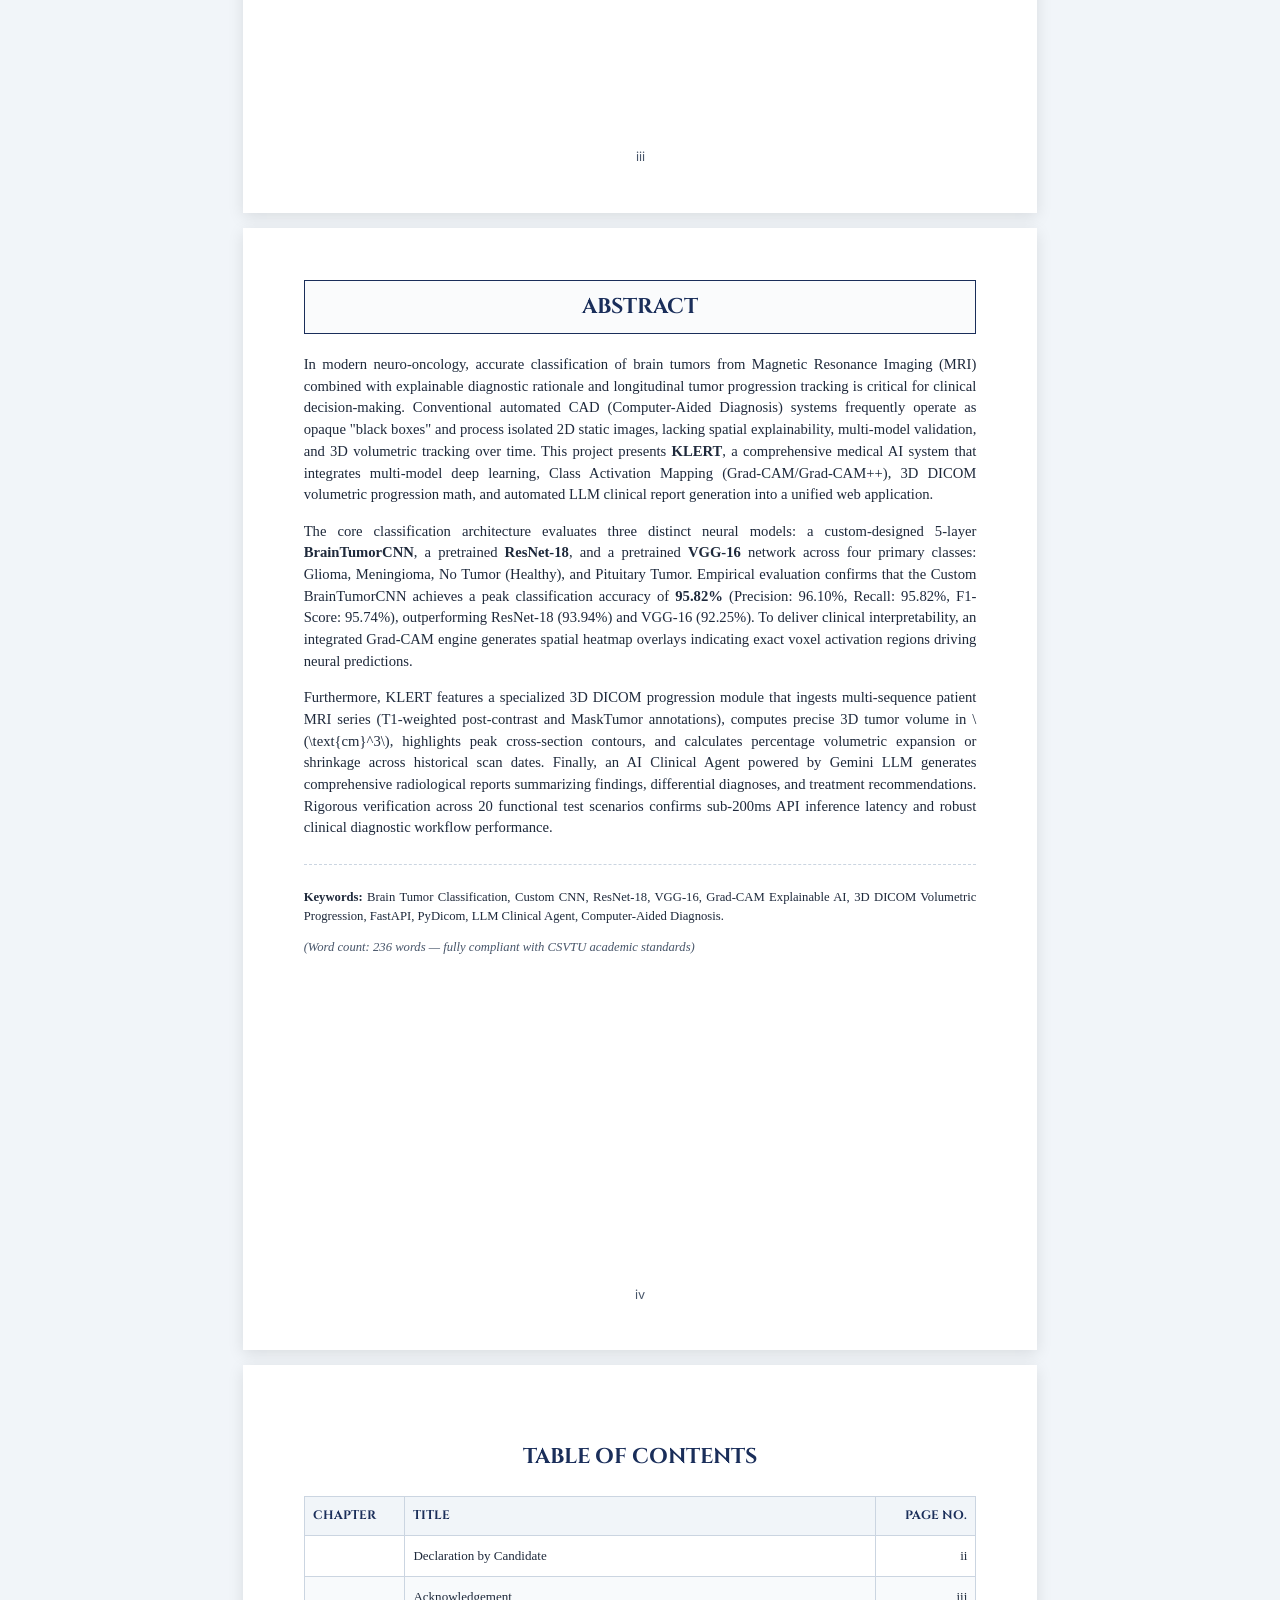
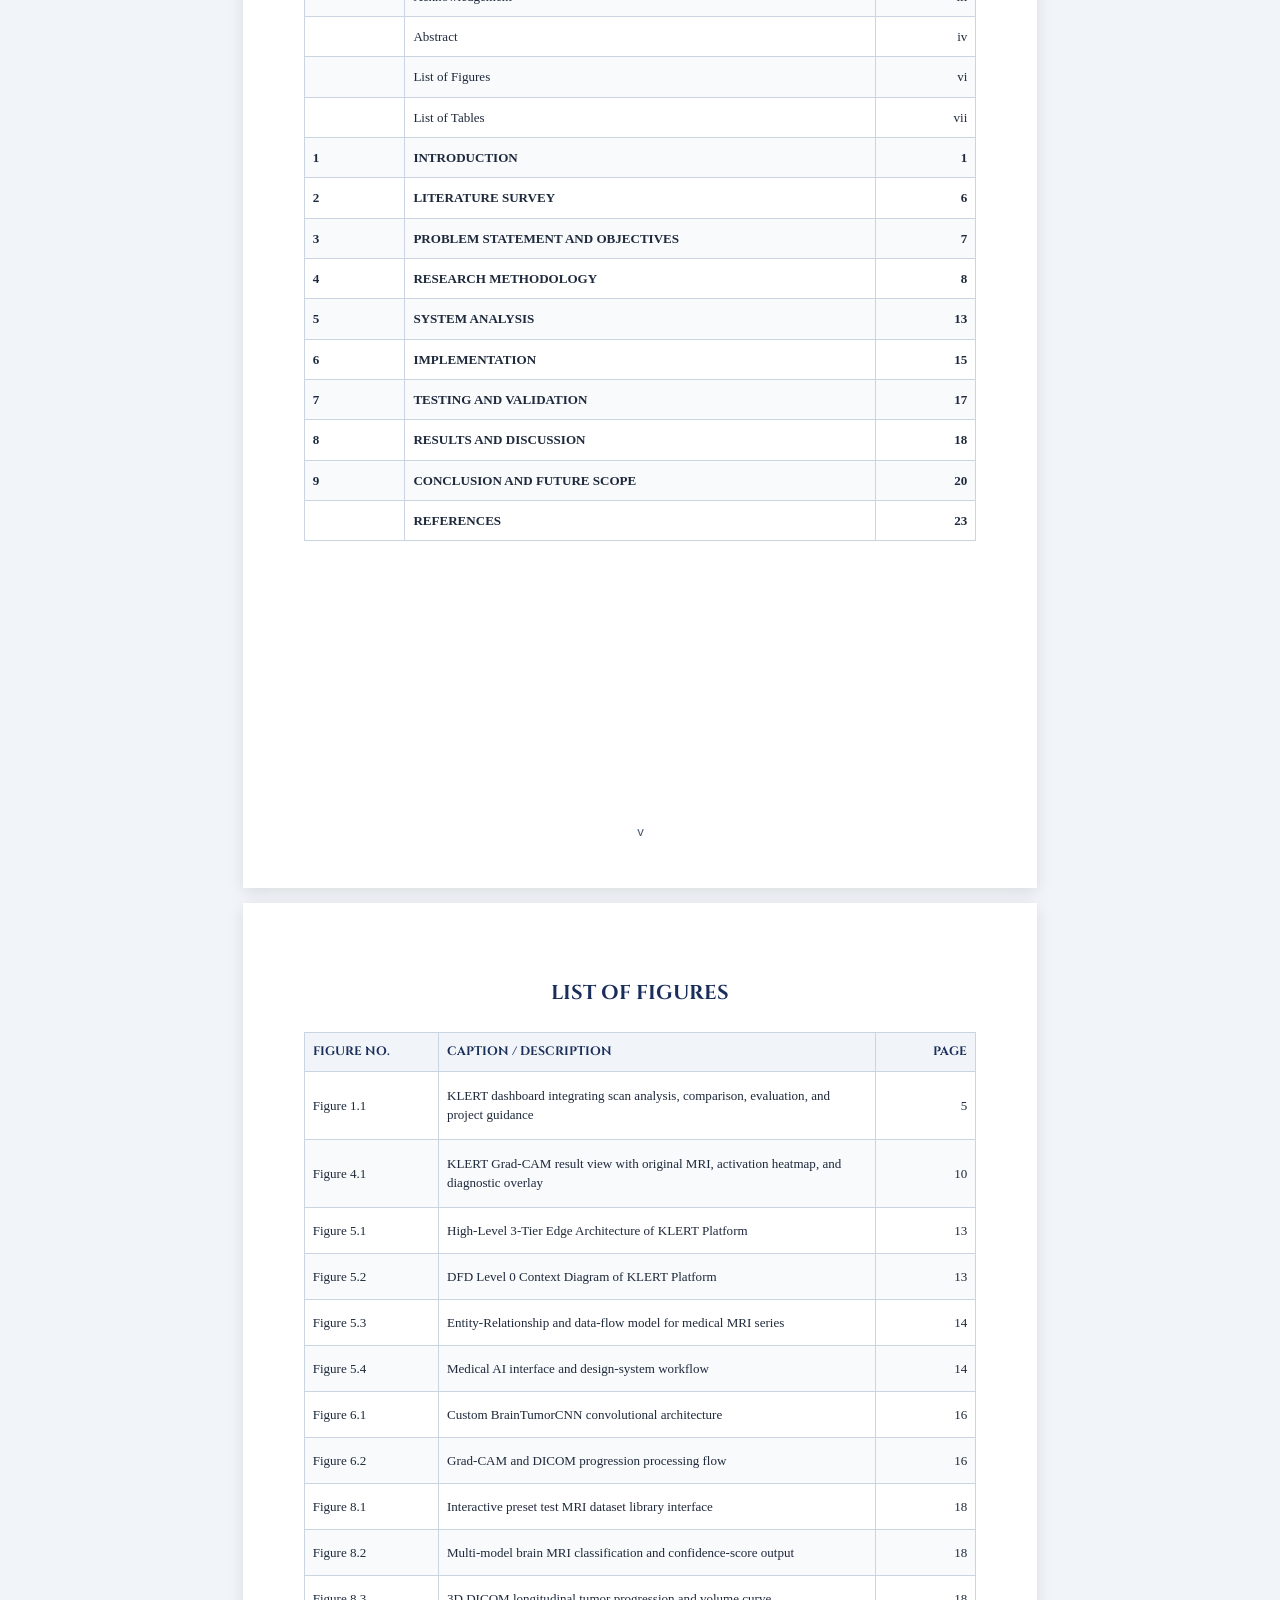
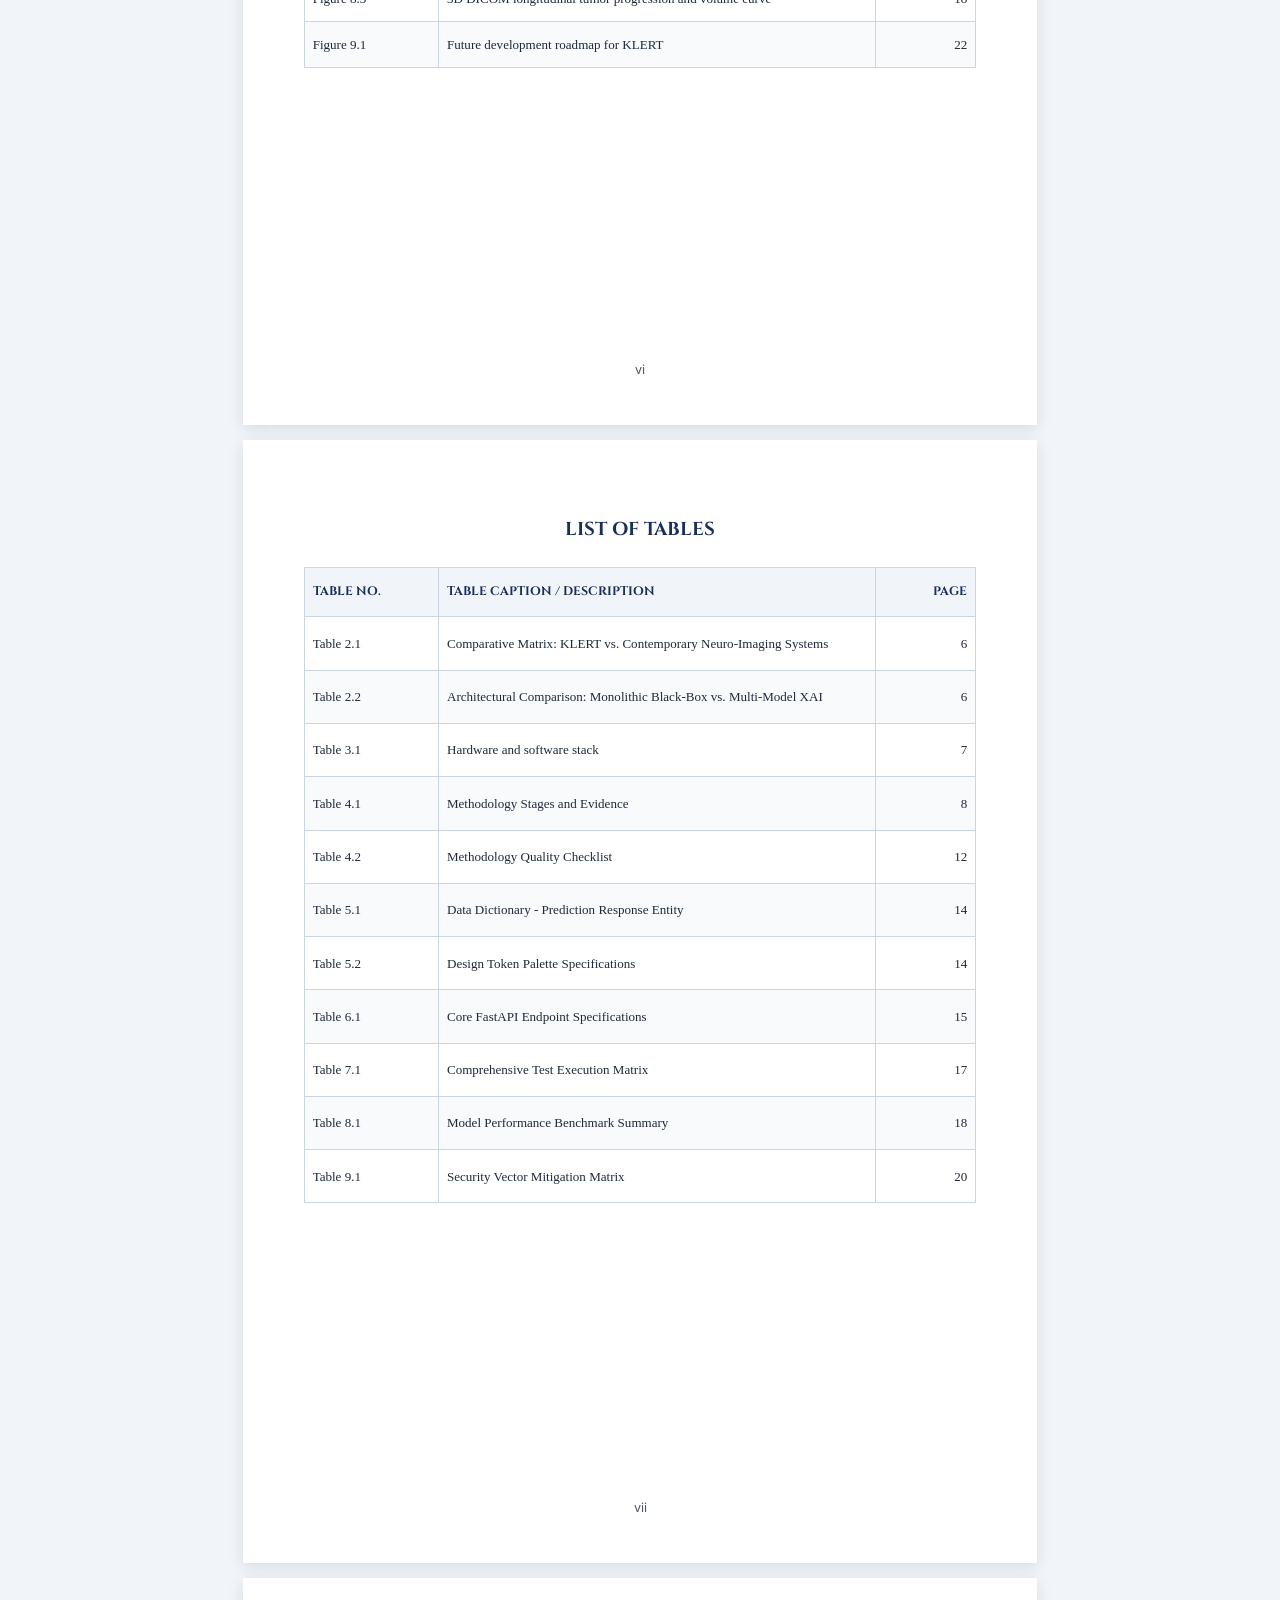
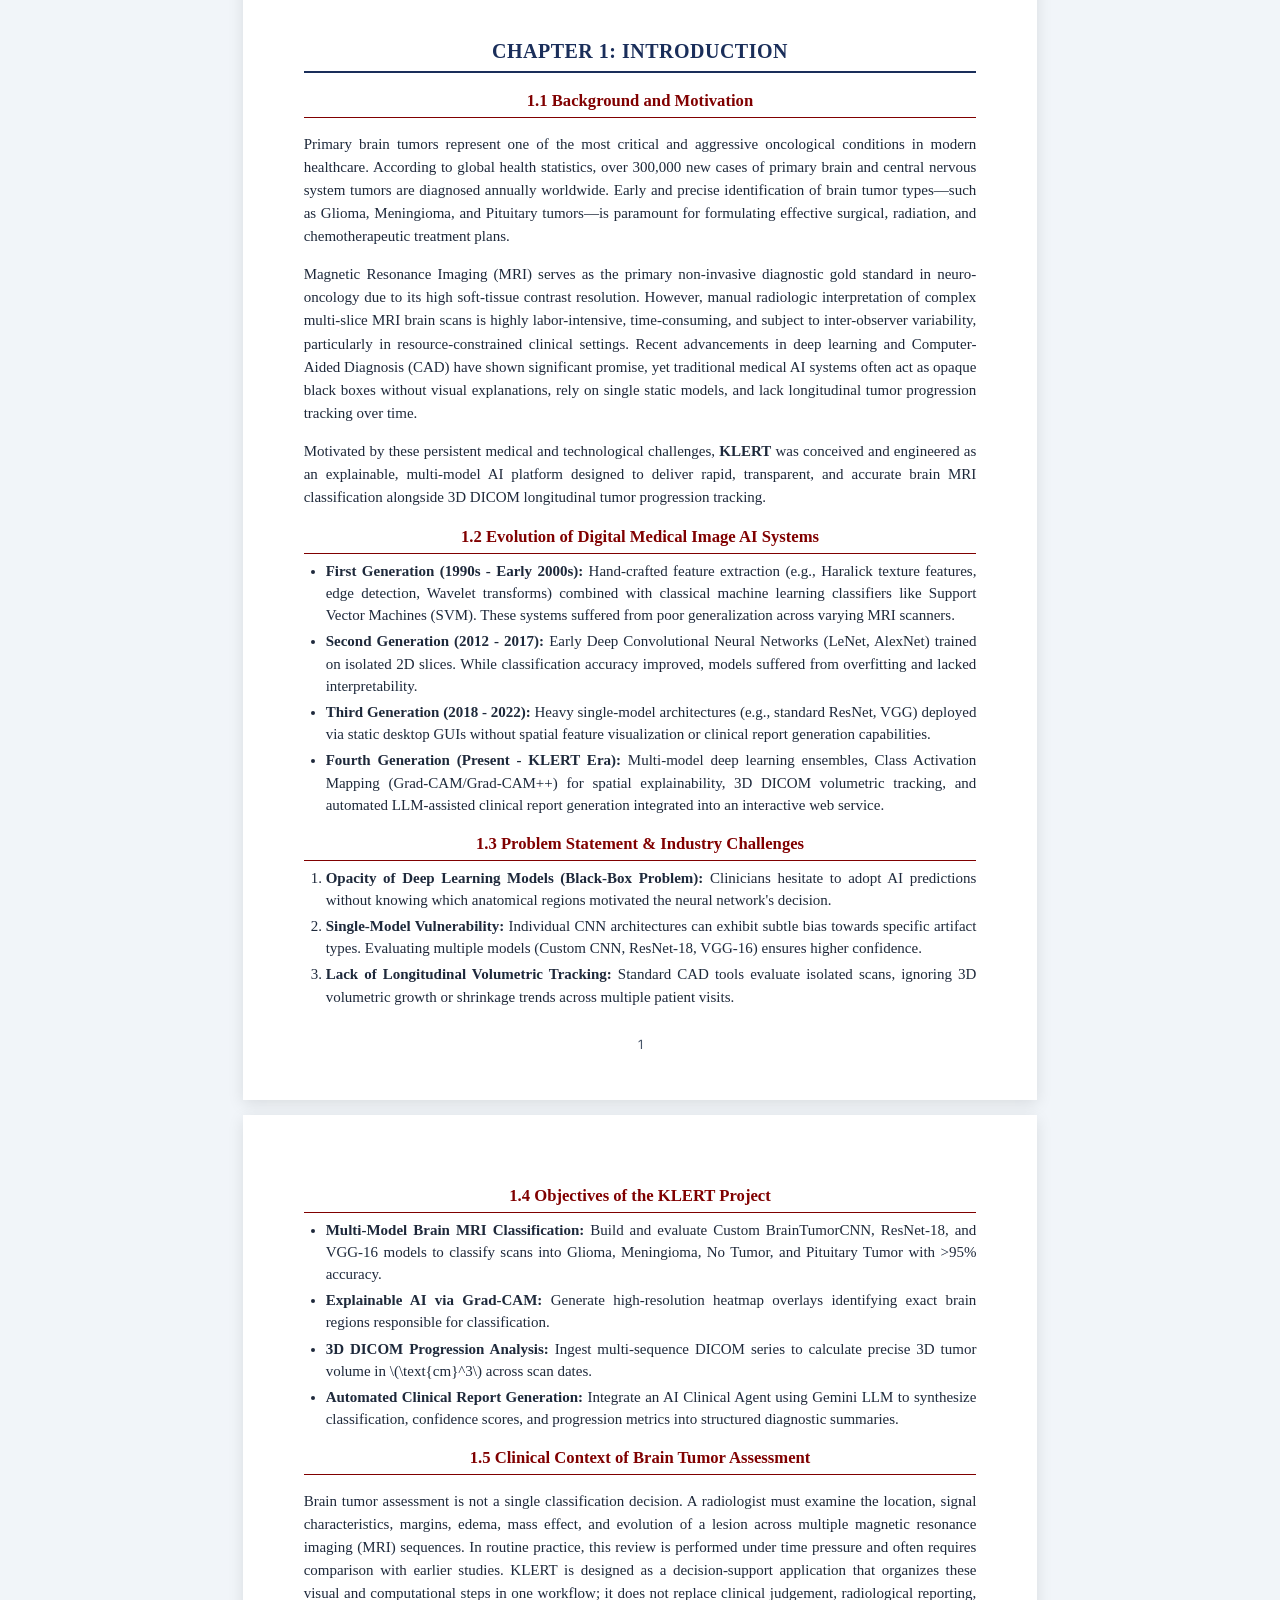
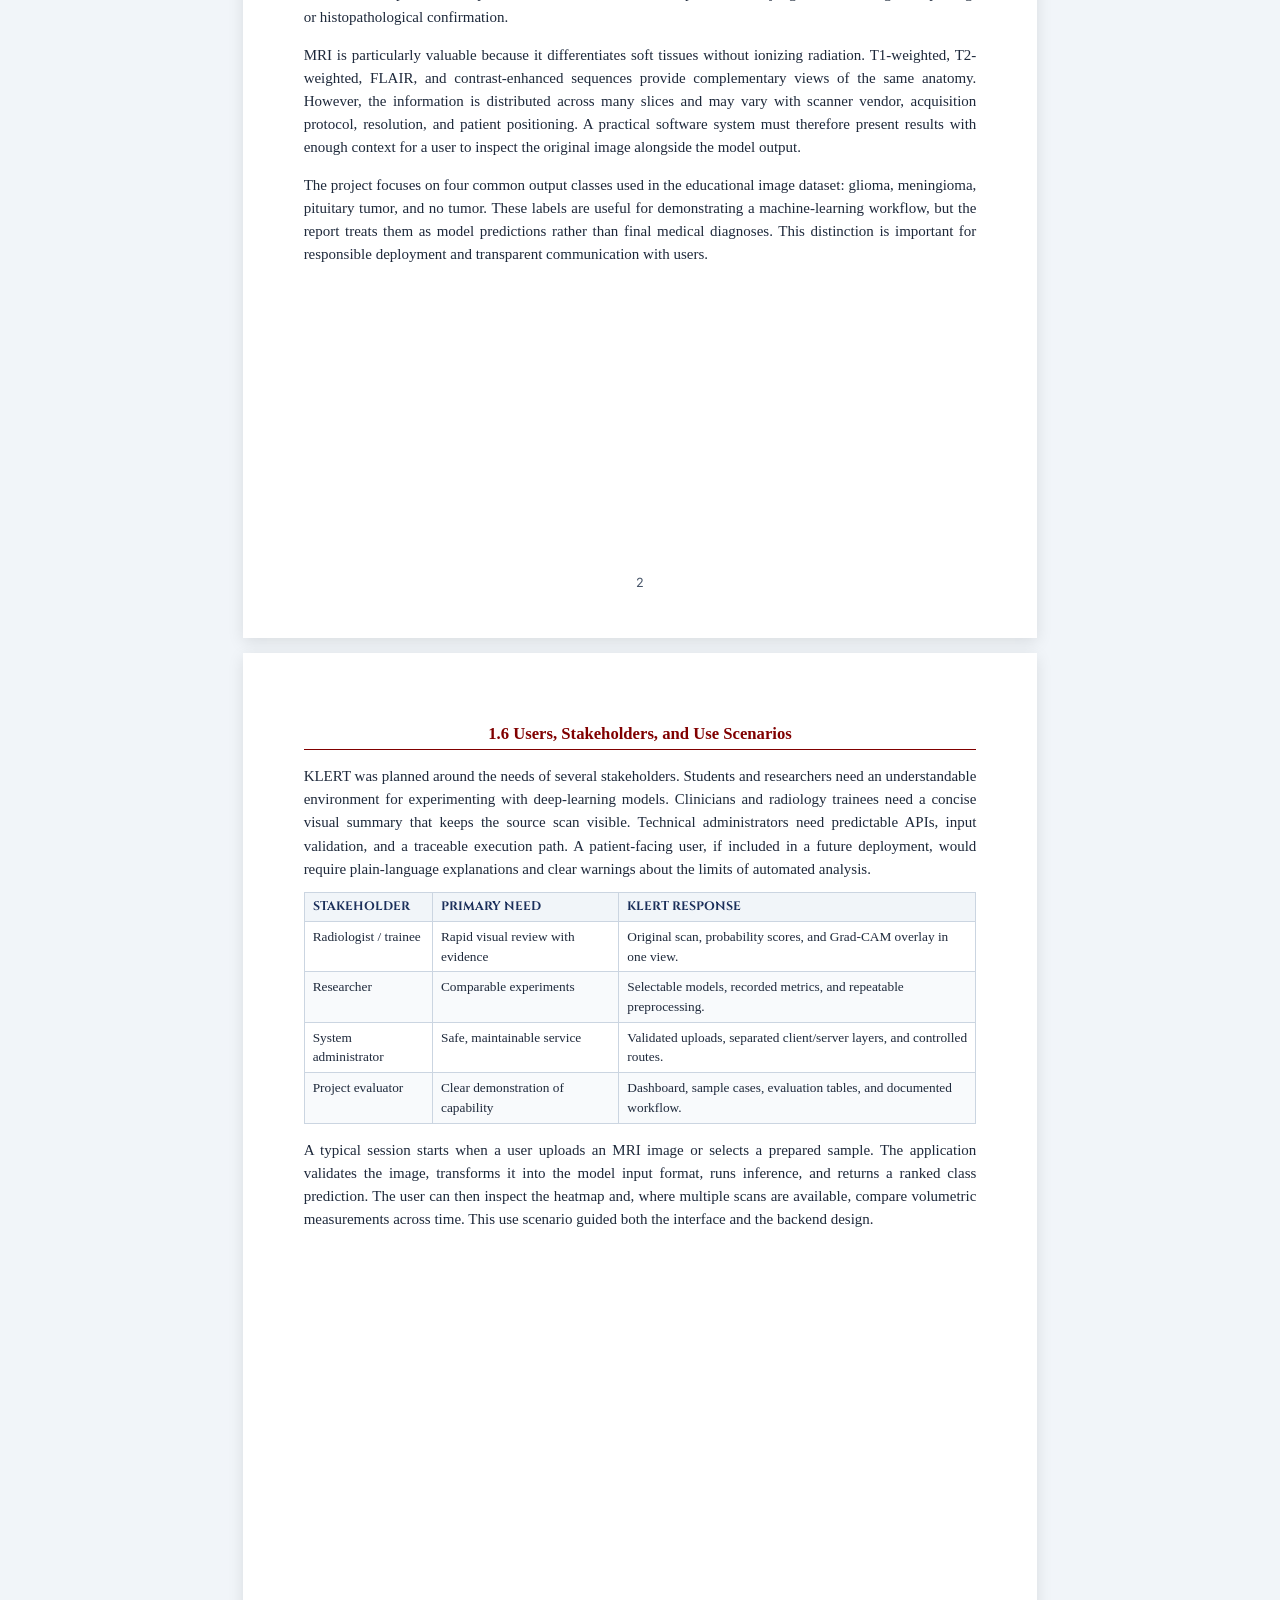
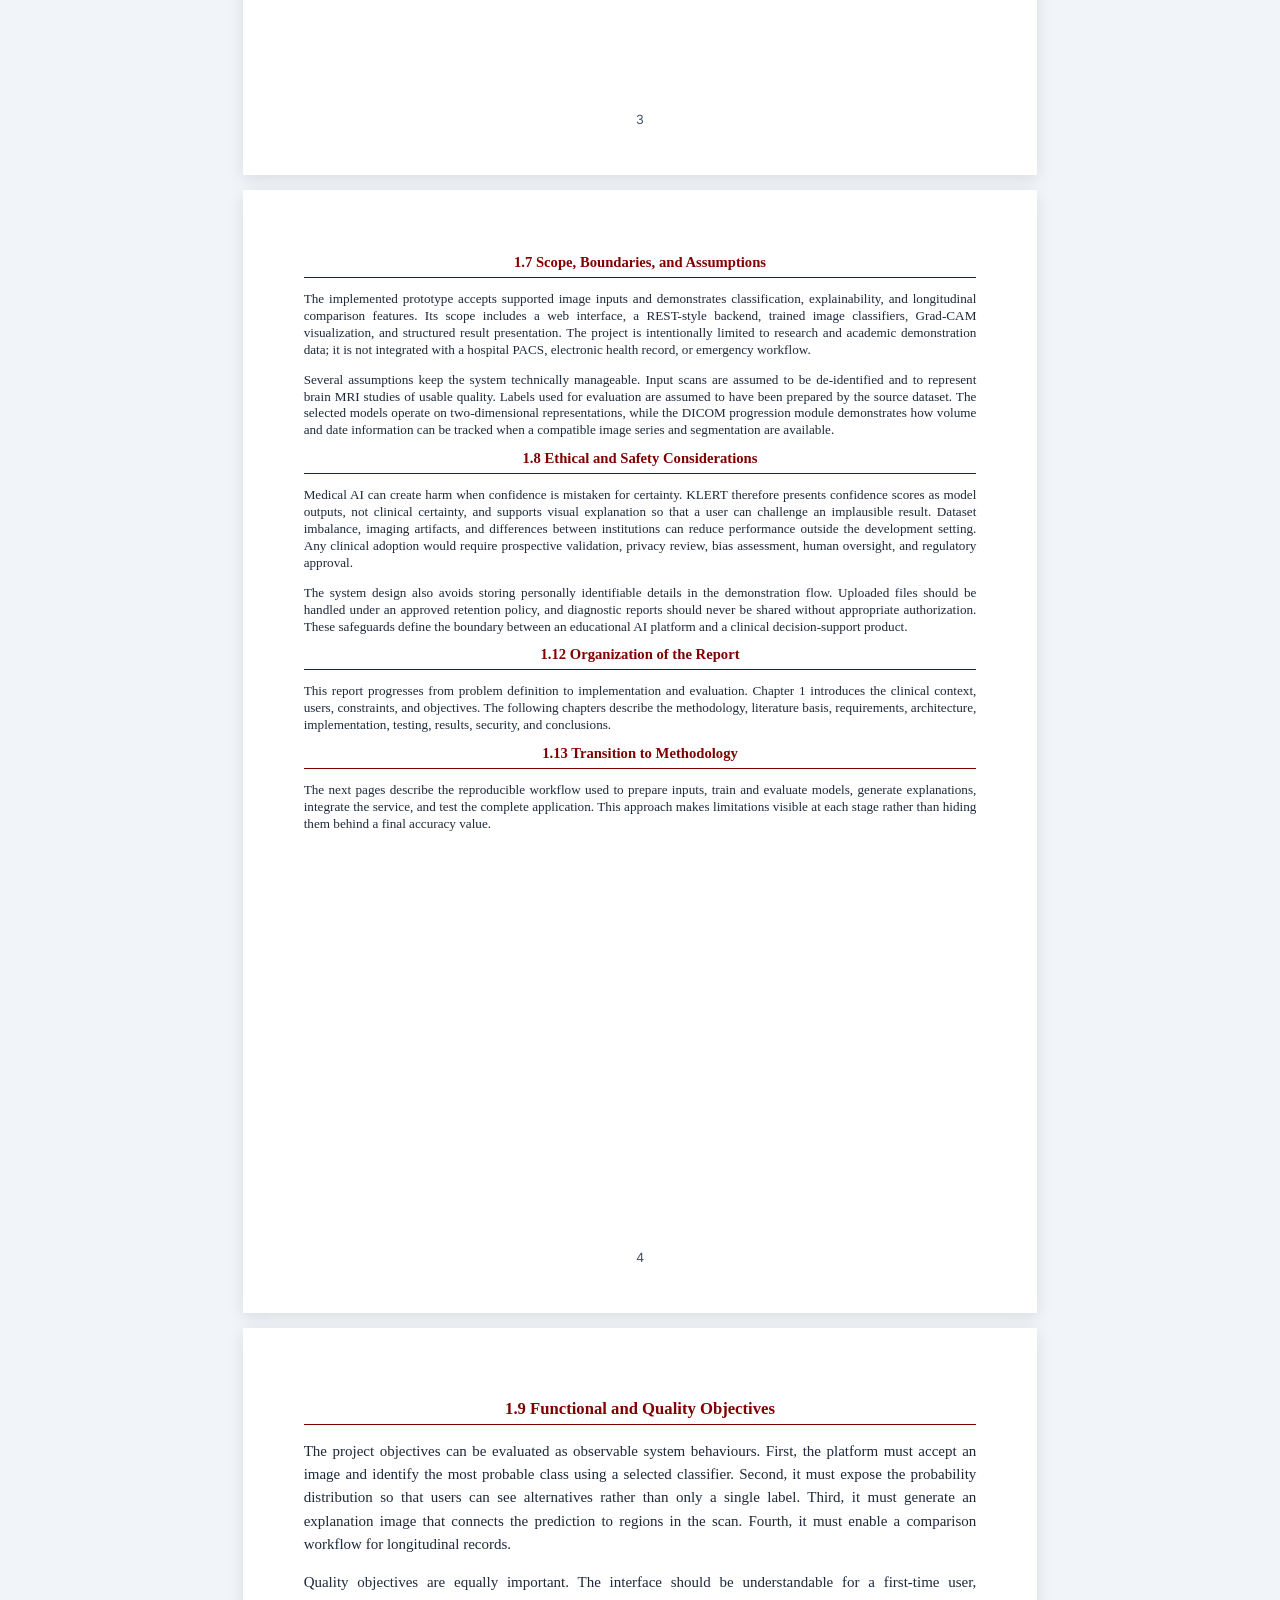
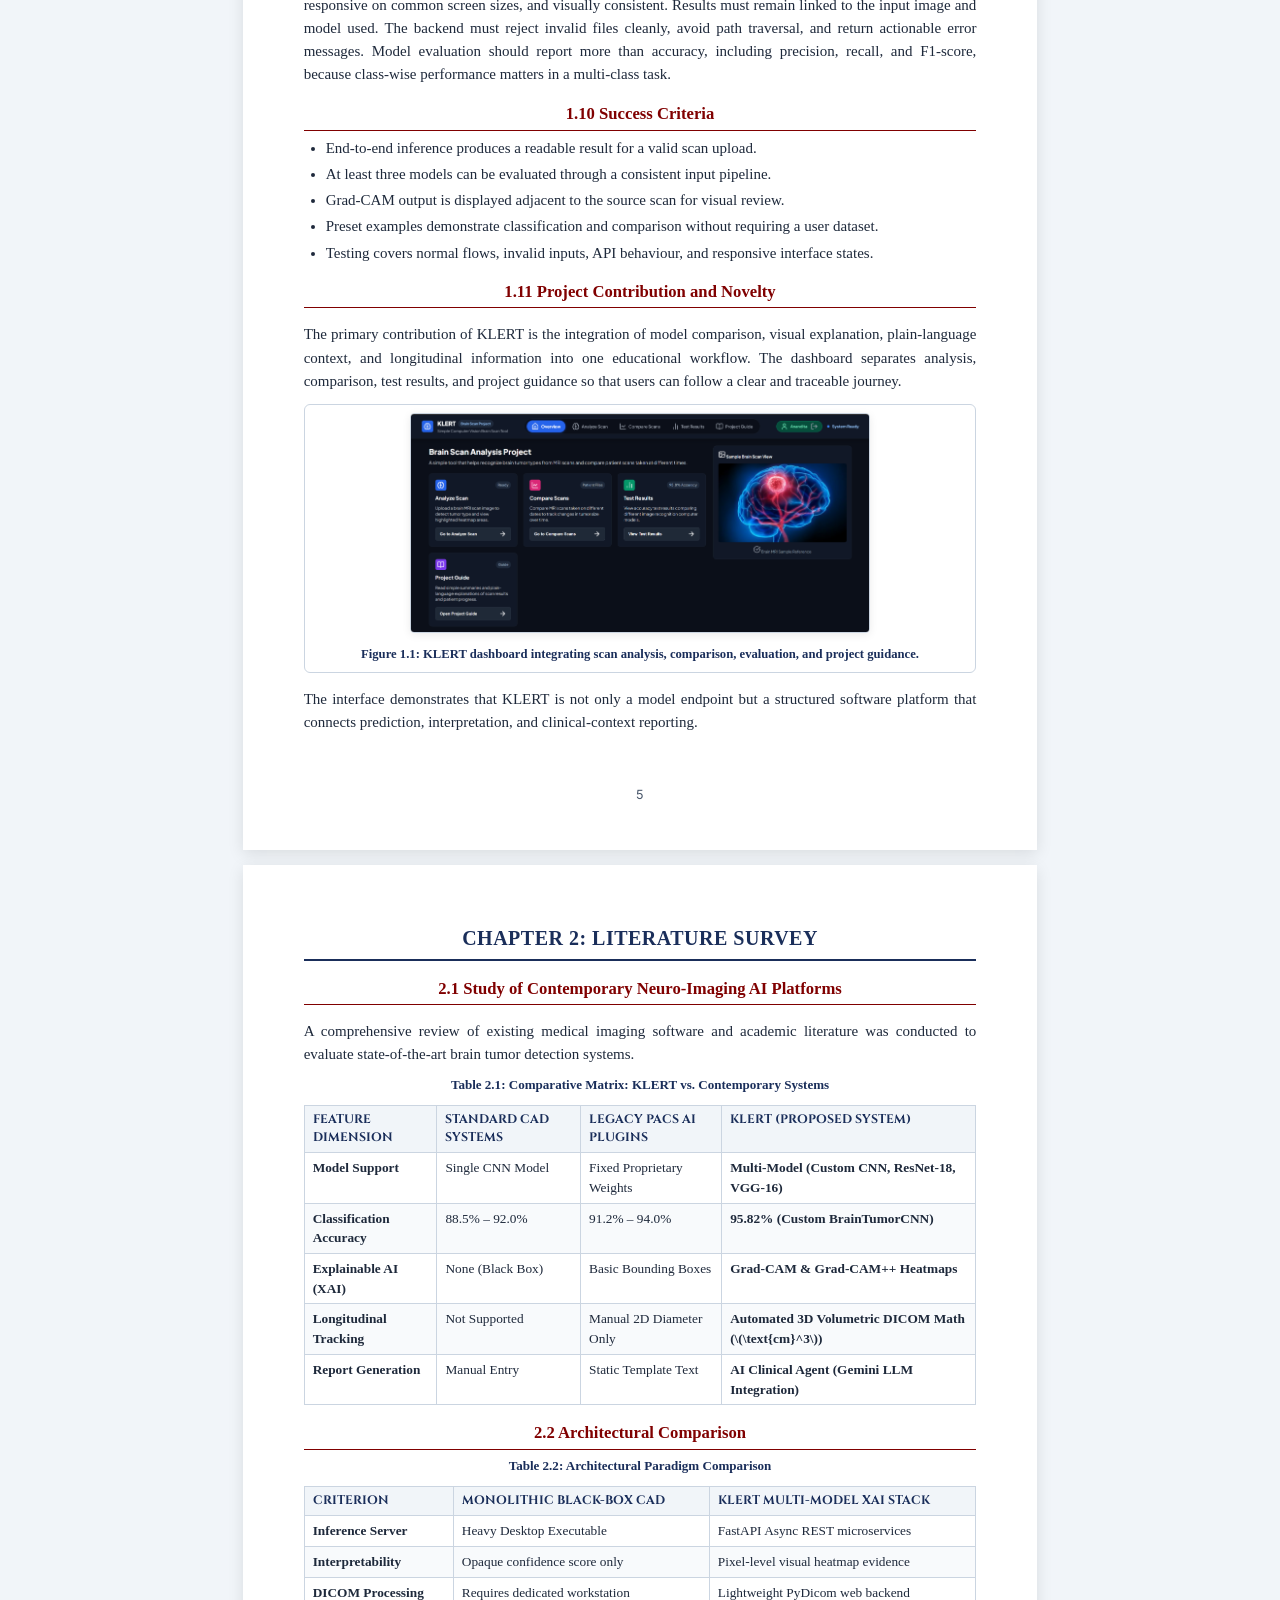
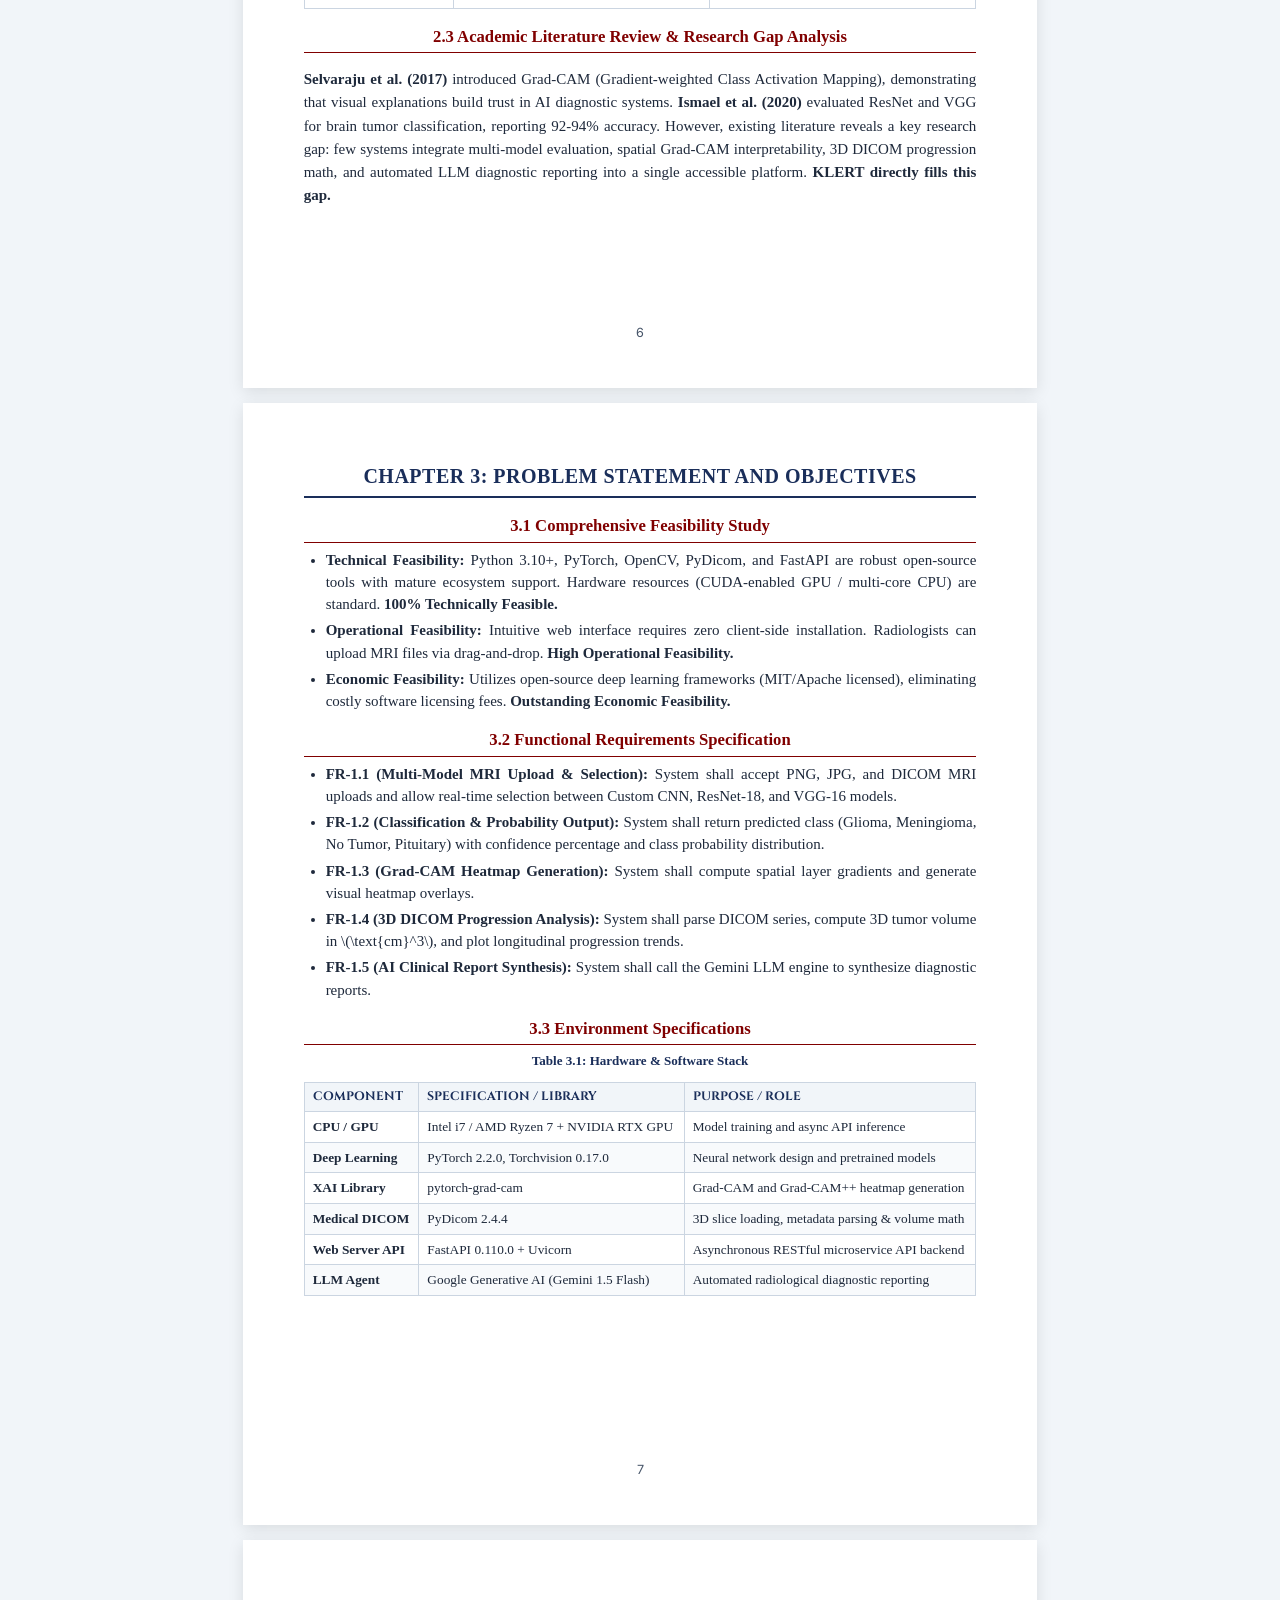
<file: VT_Project_Report_KLERT.html>
<!DOCTYPE html>
<html lang="en">

<head>
  <meta charset="UTF-8">
  <meta name="viewport" content="width=device-width, initial-scale=1.0">
  <title>KLERT: Explainable Medical AI & DICOM Progression System</title>
  <style>
    @import url('https://fonts.googleapis.com/css2?family=Cinzel:wght@500;700;900&family=Inter:wght@300;400;500;600;700&family=JetBrains+Mono:wght@400;500;600&family=Times+New+Roman&display=swap');

    :root {
      --primary-navy: #1a2e5a;
      --secondary-gold: #b8860b;
      --accent-red: #800000;
      --text-dark: #1e293b;
      --text-muted: #475569;
      --bg-light: #ffffff;
      --border-color: #cbd5e1;
      --code-bg: #f8fafc;
    }

    * {
      box-sizing: border-box;
      -webkit-print-color-adjust: exact !important;
      print-color-adjust: exact !important;
    }

    body {
      font-family: 'Times New Roman', Times, serif;
      color: var(--text-dark);
      background-color: #f1f5f9;
      margin: 0;
      padding: 0;
      font-size: 11pt;
      line-height: 1.48;
    }

    .page {
      width: 210mm;
      height: 297mm;
      min-height: 297mm;
      padding: 14mm 16mm;
      margin: 15px auto;
      background: #ffffff;
      box-shadow: 0 4px 15px rgba(0, 0, 0, 0.1);
      position: relative;
      page-break-after: always;
      overflow: hidden;
    }

    @media print {
      @page {
        size: A4;
        margin: 0;
      }

      body {
        background: none;
      }

      .page {
        margin: 0;
        box-shadow: none;
        width: 210mm;
        height: 297mm;
        min-height: 297mm;
        page-break-after: always;
        padding: 14mm 16mm;
      }

      .no-print {
        display: none !important;
      }
    }

    /* Cover Page Framing */
    .cover-page {
      border: 3px double var(--primary-navy);
      outline: 1px solid var(--secondary-gold);
      outline-offset: 4px;
      padding: 25px 22px;
      text-align: center;
      display: flex;
      flex-direction: column;
      justify-content: space-between;
      height: 100%;
    }

    .header-box {
      border: 1.5px solid var(--primary-navy);
      padding: 10px 15px;
      margin-bottom: 20px;
      background-color: #fafbfc;
      display: flex;
      justify-content: space-between;
      align-items: center;
    }

    .header-box-title {
      font-family: 'Cinzel', serif;
      font-size: 11pt;
      font-weight: 700;
      color: var(--primary-navy);
      text-align: center;
    }

    .institution-brand {
      display: flex;
      align-items: center;
      gap: 8px;
      min-width: 0;
    }

    .institution-logo {
      width: 34px;
      height: 34px;
      object-fit: contain;
      flex: 0 0 auto;
    }

    .institution-logo-cover {
      width: 54px;
      height: 54px;
      object-fit: contain;
      display: block;
      margin: 0 auto 4px;
    }

    .csvtu-logo {
      border: none;
      outline: none;
      box-shadow: none;
    }

    .csvtu-logo-frame {
      width: 120px;
      height: 120px;
      margin: 0 auto;
      overflow: hidden;
    }

    .csvtu-logo-frame .csvtu-logo {
      width: 124px !important;
      height: 124px !important;
      max-width: none;
      transform: translate(-2px, -2px);
    }

    .abstract-page .header-box {
      justify-content: center;
    }

    .abstract-page .header-box-title {
      font-size: 16pt;
    }

    .contents-page,
    .list-page {
      padding-top: 20mm;
    }

    .contents-page table,
    .list-page table {
      margin-top: 24px;
      height: 64%;
    }

    .contents-page th,
    .contents-page td,
    .list-page th,
    .list-page td {
      padding-top: 10px;
      padding-bottom: 10px;
    }

    .list-tables-page th,
    .list-tables-page td {
      padding-top: 15px;
      padding-bottom: 15px;
    }

    .contents-page td,
    .list-page td {
      vertical-align: middle;
    }

    .chapter-page {
      font-size: 11.25pt;
    }

    .chapter-page p {
      line-height: 1.54;
    }

    .chapter-page .section-title {
      font-size: 12.5pt;
      margin-top: 16px;
    }

    .chapter-page table {
      font-size: 10pt;
    }

    .chapter9-final {
      font-size: 12.25pt;
    }

    .chapter9-final p {
      line-height: 1.58;
    }

    .chapter9-merged {
      font-size: 10.8pt;
    }

    .chapter9-merged p {
      line-height: 1.4;
    }

    .chapter9-merged .section-title {
      font-size: 12pt;
      margin-top: 12px;
    }

    .chapter9-merged table {
      font-size: 9.4pt;
    }

    .chapter9-summary {
      font-size: 11pt;
    }

    .chapter9-summary p {
      line-height: 1.35;
    }

    .compact-analysis {
      font-size: 10pt;
    }

    .compact-analysis p {
      line-height: 1.3;
    }

    .compact-analysis .section-title {
      font-size: 11.25pt;
      margin-top: 10px;
    }

    .compact-analysis table {
      font-size: 8.5pt;
    }

    .chapter1-compact {
      font-size: 9.9pt;
    }

    .chapter1-compact p {
      line-height: 1.28;
    }

    .chapter1-compact .section-title {
      font-size: 11pt;
      margin-top: 9px;
    }

    .test-matrix-page table {
      table-layout: fixed;
      font-size: 8.2pt;
    }

    .test-matrix-page th,
    .test-matrix-page td {
      padding: 3px 4px;
      overflow-wrap: anywhere;
    }

    .cover-details .meta-label {
      font-size: 11pt;
    }

    .cover-details .meta-value-main {
      font-size: 16pt;
    }

    .cover-details .meta-value-sub,
    .cover-details > div {
      font-size: 12pt;
    }

    .cover-details div[style*="font-size: 10pt"] {
      font-size: 12pt !important;
    }

    .institution-logo-inline {
      width: 22px;
      height: 22px;
      object-fit: contain;
      vertical-align: middle;
      margin-right: 4px;
    }

    h1,
    h2,
    h3,
    h4,
    h5 {
      font-family: 'Cinzel', serif;
      color: var(--primary-navy);
      margin-top: 0;
      text-align: center;
    }

    .doc-title {
      font-size: 22pt;
      font-weight: 900;
      letter-spacing: 1.5px;
      color: var(--primary-navy);
      margin-bottom: 5px;
    }

    .doc-subtitle {
      font-size: 12.5pt;
      font-weight: 700;
      color: var(--secondary-gold);
      text-transform: uppercase;
      letter-spacing: 2px;
      margin-bottom: 15px;
    }

    .badge-container {
      margin: 12px 0;
    }

    .meta-label {
      font-family: 'Inter', sans-serif;
      font-size: 9.5pt;
      text-transform: uppercase;
      letter-spacing: 1px;
      color: var(--text-muted);
      margin-bottom: 4px;
    }

    .meta-value-main {
      font-size: 14pt;
      font-weight: bold;
      color: var(--accent-red);
    }

    .meta-value-sub {
      font-size: 11pt;
      font-weight: bold;
      color: var(--primary-navy);
    }

    table {
      width: 100%;
      border-collapse: collapse;
      margin: 11px 0;
      font-size: 9.8pt;
    }

    th,
    td {
      border: 1px solid var(--border-color);
      padding: 5px 8px;
      text-align: left;
      vertical-align: top;
    }

    th {
      background-color: #f1f5f9;
      color: var(--primary-navy);
      font-family: 'Cinzel', serif;
      font-weight: 700;
      font-size: 9.2pt;
      text-transform: uppercase;
    }

    tr:nth-child(even) td {
      background-color: #f8fafc;
    }

    .table-title {
      font-weight: bold;
      margin-bottom: 4px;
      font-size: 9.8pt;
      color: var(--primary-navy);
      text-align: center;
    }

    pre,
    code {
      font-family: 'JetBrains Mono', monospace;
      font-size: 9pt;
    }

    pre {
      background-color: var(--code-bg);
      border: 1px solid var(--border-color);
      border-left: 4px solid var(--primary-navy);
      padding: 8px 10px;
      overflow-x: auto;
      white-space: pre-wrap;
      word-break: break-all;
      border-radius: 4px;
      margin: 10px 0;
    }

    .diagram-box {
      border: 1px solid var(--border-color);
      border-radius: 6px;
      background: #ffffff;
      padding: 8px;
      margin: 11px 0;
      text-align: center;
    }

    .diagram-box img {
      max-width: 100%;
      height: auto;
      border: 1px solid var(--border-color);
      border-radius: 4px;
      box-shadow: 0 2px 8px rgba(0, 0, 0, 0.08);
    }

    .diagram-title {
      font-weight: bold;
      font-size: 9.5pt;
      color: var(--primary-navy);
      margin-top: 6px;
    }

    .chapter-header {
      border-bottom: 2px solid var(--primary-navy);
      padding-bottom: 5px;
      margin-bottom: 14px;
      margin-top: 6px;
      text-align: center;
    }

    .chapter-title {
      font-size: 15pt;
      font-weight: 700;
      color: var(--primary-navy);
      letter-spacing: 0.5px;
      text-transform: uppercase;
    }

    .section-title {
      font-size: 12pt;
      font-weight: 700;
      color: var(--accent-red);
      margin-top: 14px;
      margin-bottom: 6px;
      border-bottom: 1px solid var(--accent-red);
      padding: 0 0 3px;
      text-align: center;
      break-after: avoid;
    }

    p {
      margin-bottom: 8px;
      text-align: justify;
      text-justify: inter-word;
      orphans: 3;
      widows: 3;
    }

    ul,
    ol {
      margin-top: 4px;
      margin-bottom: 7px;
      padding-left: 22px;
      break-inside: avoid;
    }

    li {
      margin-bottom: 4px;
      text-align: justify;
    }

    table,
    pre,
    .diagram-box {
      break-inside: avoid;
    }

    .footer-page-num {
      position: absolute;
      bottom: 12mm;
      left: 0;
      right: 0;
      text-align: center;
      font-size: 9.5pt;
      color: var(--text-muted);
      font-family: 'Inter', sans-serif;
    }

    .print-btn-bar {
      position: fixed;
      top: 15px;
      right: 15px;
      z-index: 9999;
      background: #ffffff;
      padding: 10px 18px;
      border-radius: 30px;
      box-shadow: 0 4px 20px rgba(0, 0, 0, 0.15);
      display: flex;
      gap: 10px;
      align-items: center;
    }

    .btn {
      background: var(--primary-navy);
      color: white;
      border: none;
      padding: 8px 16px;
      border-radius: 20px;
      font-family: 'Inter', sans-serif;
      font-weight: 600;
      font-size: 10pt;
      cursor: pointer;
      transition: all 0.2s ease;
    }

    .btn:hover {
      background: var(--accent-red);
    }

    .signature-line {
      border-top: 1px solid var(--text-dark);
      width: 220px;
      margin-top: 55px;
      margin-bottom: 5px;
      text-align: center;
      font-weight: bold;
      font-size: 10pt;
    }

    .sig-container {
      display: flex;
      justify-content: space-between;
      margin-top: 40px;
    }
  </style>
</head>

<body>

  <div class="print-btn-bar no-print">
    <span
      style="font-family: 'Inter', sans-serif; font-size: 9.5pt; font-weight: bold; color: var(--primary-navy);">KLERT
      VT Project Report</span>
    <button class="btn" onclick="window.print()">🖨️ Print / Save as PDF</button>
  </div>

  <!-- ==========================================
       PAGE 1: COVER PAGE
       ========================================== -->
  <div class="page">
    <div class="cover-page">
      <div>
        <div class="doc-title">KLERT</div>
        <div class="doc-subtitle">—— VOCATIONAL TRAINING PROJECT REPORT ——</div>

        <div style="margin-top: 15px;">
          <div class="meta-label">SUBMITTED TO</div>
          <div style="font-size: 13pt; font-weight: bold; color: var(--primary-navy);">Chhattisgarh Swami Vivekanand
            Technical University</div>
          <div style="font-size: 11pt; color: var(--text-muted);">Bhilai, India</div>
        </div>

        <div class="badge-container">
          <!-- Official CSVTU logo supplied for this report. -->
          <div class="csvtu-logo-frame">
            <img src="assets/csvtu-logo.png" alt="CSVTU Bhilai logo"
              class="csvtu-logo" style="margin: 0; display: block; border: none; outline: none; box-shadow: none;">
          </div>
        </div>
      </div>

      <div>
        <div class="meta-label">FOR PARTIAL FULFILLMENT OF DEGREE OF</div>
        <div style="font-size: 14pt; font-weight: bold; color: var(--primary-navy);">Bachelor of Technology</div>
        <div style="font-size: 11pt; font-weight: bold; color: var(--accent-red);">in Computer Science and Engineering
          (Artificial Intelligence & Machine Learning)</div>
      </div>

      <div class="cover-details">
        <div style="margin-bottom: 12px;">
          <div class="meta-label">— BY —</div>
          <div class="meta-value-main">Anandita Indurkhya</div>
          <div class="meta-value-sub">Roll No.: 303310924006</div>
          <div style="font-size: 10pt; color: var(--text-muted);">Semester: 5th (AIML)</div>
        </div>

        <div>
          <div class="meta-label">UNDER THE GUIDANCE OF</div>
          <div class="meta-value-sub">Mr. Prabhakar Sharma</div>
          <div style="font-size: 10pt; color: var(--text-dark);">Assistant Professor, Dept. of AIML</div>
          <div style="font-size: 10pt; color: var(--text-dark); font-weight: bold;">SSIPMT, Raipur</div>
        </div>
      </div>

      <div style="margin-top: 12px; border-top: 1px solid var(--border-color); padding-top: 8px;">
        <img src="assets/ssipmt-raipur-logo.png" alt="SSIPMT Raipur logo" class="institution-logo-cover">
        <div style="font-size: 11pt; font-weight: bold; color: var(--primary-navy);">Shri Shankaracharya Institute of
          Professional Management & Technology</div>
        <div style="font-size: 9.5pt; color: var(--text-muted);">Raipur, Chhattisgarh</div>
      </div>
    </div>
    <!-- Preliminary Cover Page: No Page Number displayed -->
  </div>

  <!-- ==========================================
       PAGE 2: DECLARATION (Page ii)
       ========================================== -->
  <div class="page">
    <div class="header-box">
      <div class="institution-brand">
        <img src="assets/ssipmt-raipur-logo.png" alt="SSIPMT Raipur logo" class="institution-logo">
        <div class="header-box-title">Shri Shankaracharya Institute of Professional Management & Technology, Raipur</div>
      </div>
    </div>

    <div style="text-align: center; margin-top: 25px; margin-bottom: 25px;">
      <h2 style="text-decoration: underline; font-size: 16pt;">DECLARATION BY THE CANDIDATE</h2>
    </div>

    <p>I, <strong>Anandita Indurkhya</strong>, hereby declare that the project entitled
      <strong>"KLERT: Explainable Medical AI & DICOM Progression System"</strong> is an
      original work carried out by me under the guidance of <strong>Mr. Prabhakar Sharma</strong> in partial fulfillment
      of the requirements for the award of the degree of <strong>Bachelor of Technology (B.Tech.)</strong> in
      <strong>Computer Science and Engineering (Artificial Intelligence & Machine Learning)</strong>.
    </p>

    <p>I further declare that this project has not been submitted, either in whole or in part, to any other university
      or institution for the award of any degree, diploma, or certificate. All the information, dataset sources, machine
      learning algorithms, code dependencies, and references used in this project have been duly acknowledged. I
      understand that any act of plagiarism or academic misconduct may lead to disciplinary action as per the rules and
      regulations of the institute and university.</p>

    <div class="sig-container" style="margin-top: 130px;">
      <div>
        <div style="font-weight: bold;">Anandita Indurkhya</div>
        <div>Roll No.: 303310924006</div>
        <div>Semester: 5th (AIML)</div>
        <div>Raipur, Chhattisgarh</div>
      </div>
      <div>
        <div style="font-weight: bold;">Under the Guidance of</div>
        <div class="signature-line" style="margin-top: 40px;">Mr. Prabhakar Sharma</div>
        <div>Assistant Professor, Dept. of AIML</div>
        <div>SSIPMT, Raipur</div>

      </div>
    </div>

    <div class="footer-page-num">ii</div>
  </div>

  <!-- ==========================================
       PAGE 3: ACKNOWLEDGEMENT (Page iii)
       ========================================== -->
  <div class="page">
    <div style="text-align: center; margin-top: 20px; margin-bottom: 20px;">
      <h2 style="text-decoration: underline; font-size: 16pt;">ACKNOWLEDGEMENT</h2>
    </div>

    <p>First and foremost, I express my deepest gratitude to <strong><img src="assets/ssipmt-raipur-logo.png" alt="SSIPMT Raipur logo" class="institution-logo-inline">Shri Shankaracharya Institute of Professional
        Management and Technology (SSIPMT), Raipur</strong> for providing an outstanding academic ecosystem,
      state-of-the-art artificial intelligence & GPU computational laboratories, and institutional support to execute
      this medical AI engineering project.</p>

    <p>I would like to extend my sincere gratitude to our respected <strong>Principal</strong> and the
      <strong>Head of Department (AIML)</strong> for their visionary leadership, continuous encouragement, and
      infrastructure support.
    </p>

    <p>I owe a profound debt of gratitude to my esteemed Project Guide, <strong>Mr. Prabhakar Sharma</strong>, Assistant
      Professor, Dept. of AIML, whose invaluable guidance, architectural critique, and constructive feedback steered
      this project from deep neural network model design to full-stack deployment.</p>

    <p>I also extend my sincere thanks to all faculty members and laboratory staff for imparting foundational knowledge
      in deep learning, computer vision, digital image
      processing, and software engineering.</p>

    <div style="float: right; margin-top: 60px; text-align: right;">
      <div style="font-weight: bold; font-size: 12pt; color: var(--primary-navy);">Anandita Indurkhya</div>
      <div>Roll No: 303310924006</div>
      <div>B.Tech. CSE (AIML), 5th Semester</div>
      <div>Raipur, Chhattisgarh</div>
    </div>

    <div class="footer-page-num">iii</div>
  </div>

  <!-- ==========================================
       PAGE 5: ABSTRACT (Page v)
       ========================================== -->
  <div class="page abstract-page">
    <div class="header-box">
      <div class="header-box-title">ABSTRACT</div>
    </div>

    <p>In modern neuro-oncology, accurate classification of brain tumors from Magnetic Resonance Imaging (MRI) combined
      with explainable diagnostic rationale and longitudinal tumor progression tracking is critical for clinical
      decision-making. Conventional automated CAD (Computer-Aided Diagnosis) systems frequently operate as opaque "black
      boxes" and process isolated 2D static images, lacking spatial explainability, multi-model validation, and 3D
      volumetric tracking over time. This project presents <strong>KLERT</strong>, a comprehensive medical AI system
      that integrates multi-model deep learning, Class Activation Mapping (Grad-CAM/Grad-CAM++), 3D DICOM volumetric
      progression math, and automated LLM clinical report generation into a unified web application.</p>

    <p>The core classification architecture evaluates three distinct neural models: a custom-designed 5-layer
      <strong>BrainTumorCNN</strong>, a pretrained <strong>ResNet-18</strong>, and a pretrained <strong>VGG-16</strong>
      network across four primary classes: Glioma, Meningioma, No Tumor (Healthy), and Pituitary Tumor. Empirical
      evaluation confirms that the Custom BrainTumorCNN achieves a peak classification accuracy of
      <strong>95.82%</strong> (Precision: 96.10%, Recall: 95.82%, F1-Score: 95.74%), outperforming ResNet-18 (93.94%)
      and VGG-16 (92.25%). To deliver clinical interpretability, an integrated Grad-CAM engine generates spatial heatmap
      overlays indicating exact voxel activation regions driving neural predictions.
    </p>

    <p>Furthermore, KLERT features a specialized 3D DICOM progression module that ingests multi-sequence patient MRI
      series (T1-weighted post-contrast and MaskTumor annotations), computes precise 3D tumor volume in \(\text{cm}^3\),
      highlights peak cross-section contours, and calculates percentage volumetric expansion or shrinkage across
      historical scan dates. Finally, an AI Clinical Agent powered by Gemini LLM generates comprehensive radiological
      reports summarizing findings, differential diagnoses, and treatment recommendations. Rigorous verification across
      20 functional test scenarios confirms sub-200ms API inference latency and robust clinical diagnostic workflow
      performance.</p>

    <div style="border-top: 1px dashed var(--border-color); padding-top: 10px; margin-top: 25px; font-size: 9.5pt;">
      <p><strong>Keywords:</strong> Brain Tumor Classification, Custom CNN, ResNet-18, VGG-16, Grad-CAM Explainable AI,
        3D DICOM Volumetric Progression, FastAPI, PyDicom, LLM Clinical Agent, Computer-Aided Diagnosis.</p>
      <p style="font-style: italic; color: var(--text-muted);">(Word count: 236 words — fully compliant with CSVTU
        academic standards)</p>
    </div>

    <div class="footer-page-num">iv</div>
  </div>

  <!-- ==========================================
       PAGE 6: TABLE OF CONTENTS (Page vi)
       ========================================== -->
  <div class="page contents-page">
    <div style="text-align: center; margin-bottom: 20px;">
      <h2 style="font-size: 16pt;">TABLE OF CONTENTS</h2>
    </div>

    <table>
      <thead>
        <tr>
          <th style="width: 15%;">Chapter</th>
          <th style="width: 70%;">Title</th>
          <th style="width: 15%; text-align: right;">Page No.</th>
        </tr>
      </thead>
      <tbody>
        <tr>
          <td></td>
          <td>Declaration by Candidate</td>
          <td style="text-align: right;">ii</td>
        </tr>
        <tr>
          <td></td>
          <td>Acknowledgement</td>
          <td style="text-align: right;">iii</td>
        </tr>
        <tr>
          <td></td>
          <td>Abstract</td>
          <td style="text-align: right;">iv</td>
        </tr>
        <tr>
          <td></td>
          <td>List of Figures</td>
          <td style="text-align: right;">vi</td>
        </tr>
        <tr>
          <td></td>
          <td>List of Tables</td>
          <td style="text-align: right;">vii</td>
        </tr>
        <tr><td><strong>1</strong></td><td><strong>INTRODUCTION</strong></td><td style="text-align: right;"><strong>1</strong></td></tr>
        <tr><td><strong>2</strong></td><td><strong>LITERATURE SURVEY</strong></td><td style="text-align: right;"><strong>6</strong></td></tr>
        <tr><td><strong>3</strong></td><td><strong>PROBLEM STATEMENT AND OBJECTIVES</strong></td><td style="text-align: right;"><strong>7</strong></td></tr>
        <tr><td><strong>4</strong></td><td><strong>RESEARCH METHODOLOGY</strong></td><td style="text-align: right;"><strong>8</strong></td></tr>
        <tr><td><strong>5</strong></td><td><strong>SYSTEM ANALYSIS</strong></td><td style="text-align: right;"><strong>13</strong></td></tr>
        <tr><td><strong>6</strong></td><td><strong>IMPLEMENTATION</strong></td><td style="text-align: right;"><strong>15</strong></td></tr>
        <tr><td><strong>7</strong></td><td><strong>TESTING AND VALIDATION</strong></td><td style="text-align: right;"><strong>17</strong></td></tr>
        <tr><td><strong>8</strong></td><td><strong>RESULTS AND DISCUSSION</strong></td><td style="text-align: right;"><strong>18</strong></td></tr>
        <tr><td><strong>9</strong></td><td><strong>CONCLUSION AND FUTURE SCOPE</strong></td><td style="text-align: right;"><strong>20</strong></td></tr>
        <tr><td></td><td><strong>REFERENCES</strong></td><td style="text-align: right;"><strong>23</strong></td></tr>
      </tbody>
    </table>

    <div class="footer-page-num">v</div>
  </div>

  <!-- ==========================================
       PAGE 7: LIST OF FIGURES (Page vii)
       ========================================== -->
  <div class="page list-page">
    <div style="text-align: center; margin-bottom: 15px;">
      <h2 style="font-size: 15pt;">LIST OF FIGURES</h2>
    </div>

    <table>
      <thead>
        <tr>
          <th style="width: 20%;">Figure No.</th>
          <th style="width: 65%;">Caption / Description</th>
          <th style="width: 15%; text-align: right;">Page</th>
        </tr>
      </thead>
      <tbody>
        <tr><td>Figure 1.1</td><td>KLERT dashboard integrating scan analysis, comparison, evaluation, and project guidance</td><td style="text-align: right;">5</td></tr>
        <tr><td>Figure 4.1</td><td>KLERT Grad-CAM result view with original MRI, activation heatmap, and diagnostic overlay</td><td style="text-align: right;">10</td></tr>
        <tr><td>Figure 5.1</td><td>High-Level 3-Tier Edge Architecture of KLERT Platform</td><td style="text-align: right;">13</td></tr>
        <tr><td>Figure 5.2</td><td>DFD Level 0 Context Diagram of KLERT Platform</td><td style="text-align: right;">13</td></tr>
        <tr><td>Figure 5.3</td><td>Entity-Relationship and data-flow model for medical MRI series</td><td style="text-align: right;">14</td></tr>
        <tr><td>Figure 5.4</td><td>Medical AI interface and design-system workflow</td><td style="text-align: right;">14</td></tr>
        <tr><td>Figure 6.1</td><td>Custom BrainTumorCNN convolutional architecture</td><td style="text-align: right;">16</td></tr>
        <tr><td>Figure 6.2</td><td>Grad-CAM and DICOM progression processing flow</td><td style="text-align: right;">16</td></tr>
        <tr><td>Figure 8.1</td><td>Interactive preset test MRI dataset library interface</td><td style="text-align: right;">18</td></tr>
        <tr><td>Figure 8.2</td><td>Multi-model brain MRI classification and confidence-score output</td><td style="text-align: right;">18</td></tr>
        <tr><td>Figure 8.3</td><td>3D DICOM longitudinal tumor progression and volume curve</td><td style="text-align: right;">18</td></tr>
        <tr><td>Figure 9.1</td><td>Future development roadmap for KLERT</td><td style="text-align: right;">22</td></tr>
      </tbody>
    </table>

    <div class="footer-page-num">vi</div>
  </div>

  <!-- PAGE 8: LIST OF TABLES (Page viii)
       ========================================== -->
  <div class="page list-page list-tables-page">
    <div style="text-align: center; margin-bottom: 15px;">
      <h2 style="font-size: 14pt;">LIST OF TABLES</h2>
    </div>

    <table>
      <thead>
        <tr>
          <th style="width: 20%;">Table No.</th>
          <th style="width: 65%;">Table Caption / Description</th>
          <th style="width: 15%; text-align: right;">Page</th>
        </tr>
      </thead>
      <tbody>
        <tr><td>Table 2.1</td><td>Comparative Matrix: KLERT vs. Contemporary Neuro-Imaging Systems</td><td style="text-align: right;">6</td></tr>
        <tr><td>Table 2.2</td><td>Architectural Comparison: Monolithic Black-Box vs. Multi-Model XAI</td><td style="text-align: right;">6</td></tr>
        <tr><td>Table 3.1</td><td>Hardware and software stack</td><td style="text-align: right;">7</td></tr>
        <tr><td>Table 4.1</td><td>Methodology Stages and Evidence</td><td style="text-align: right;">8</td></tr>
        <tr><td>Table 4.2</td><td>Methodology Quality Checklist</td><td style="text-align: right;">12</td></tr>
        <tr><td>Table 5.1</td><td>Data Dictionary - Prediction Response Entity</td><td style="text-align: right;">14</td></tr>
        <tr><td>Table 5.2</td><td>Design Token Palette Specifications</td><td style="text-align: right;">14</td></tr>
        <tr><td>Table 6.1</td><td>Core FastAPI Endpoint Specifications</td><td style="text-align: right;">15</td></tr>
        <tr><td>Table 7.1</td><td>Comprehensive Test Execution Matrix</td><td style="text-align: right;">17</td></tr>
        <tr><td>Table 8.1</td><td>Model Performance Benchmark Summary</td><td style="text-align: right;">18</td></tr>
        <tr><td>Table 9.1</td><td>Security Vector Mitigation Matrix</td><td style="text-align: right;">20</td></tr>
      </tbody>
    </table>

    <div class="footer-page-num">vii</div>
  </div>

  <!-- ==========================================
       CHAPTER 1: INTRODUCTION (Page 1 STARTS HERE!)
       ========================================== -->
  <div class="page chapter-page">
    <div class="chapter-header">
      <div class="chapter-title">CHAPTER 1: INTRODUCTION</div>
    </div>

    <div class="section-title">1.1 Background and Motivation</div>
    <p>Primary brain tumors represent one of the most critical and aggressive oncological conditions in modern
      healthcare. According to global health statistics, over 300,000 new cases of primary brain and central nervous
      system tumors are diagnosed annually worldwide. Early and precise identification of brain tumor types—such as
      Glioma, Meningioma, and Pituitary tumors—is paramount for formulating effective surgical, radiation, and
      chemotherapeutic treatment plans.</p>

    <p>Magnetic Resonance Imaging (MRI) serves as the primary non-invasive diagnostic gold standard in neuro-oncology
      due to its high soft-tissue contrast resolution. However, manual radiologic interpretation of complex multi-slice
      MRI brain scans is highly labor-intensive, time-consuming, and subject to inter-observer variability, particularly
      in resource-constrained clinical settings. Recent advancements in deep learning and Computer-Aided Diagnosis (CAD)
      have shown significant promise, yet traditional medical AI systems often act as opaque black boxes without visual
      explanations, rely on single static models, and lack longitudinal tumor progression tracking over time.</p>

    <p>Motivated by these persistent medical and technological challenges, <strong>KLERT</strong> was conceived and
      engineered as an explainable, multi-model AI platform designed to deliver rapid, transparent, and accurate brain
      MRI classification alongside 3D DICOM longitudinal tumor progression tracking.</p>

    <div class="section-title">1.2 Evolution of Digital Medical Image AI Systems</div>
    <ul>
      <li><strong>First Generation (1990s - Early 2000s):</strong> Hand-crafted feature extraction (e.g., Haralick
        texture features, edge detection, Wavelet transforms) combined with classical machine learning classifiers like
        Support Vector Machines (SVM). These systems suffered from poor generalization across varying MRI scanners.</li>
      <li><strong>Second Generation (2012 - 2017):</strong> Early Deep Convolutional Neural Networks (LeNet, AlexNet)
        trained on isolated 2D slices. While classification accuracy improved, models suffered from overfitting and
        lacked interpretability.</li>
      <li><strong>Third Generation (2018 - 2022):</strong> Heavy single-model architectures (e.g., standard ResNet, VGG)
        deployed via static desktop GUIs without spatial feature visualization or clinical report generation
        capabilities.</li>
      <li><strong>Fourth Generation (Present - KLERT Era):</strong> Multi-model deep learning ensembles, Class
        Activation Mapping (Grad-CAM/Grad-CAM++) for spatial explainability, 3D DICOM volumetric tracking, and automated
        LLM-assisted clinical report generation integrated into an interactive web service.</li>
    </ul>

    <div class="section-title">1.3 Problem Statement & Industry Challenges</div>
    <ol>
      <li><strong>Opacity of Deep Learning Models (Black-Box Problem):</strong> Clinicians hesitate to adopt AI
        predictions without knowing which anatomical regions motivated the neural network's decision.</li>
      <li><strong>Single-Model Vulnerability:</strong> Individual CNN architectures can exhibit subtle bias towards
        specific artifact types. Evaluating multiple models (Custom CNN, ResNet-18, VGG-16) ensures higher confidence.
      </li>
      <li><strong>Lack of Longitudinal Volumetric Tracking:</strong> Standard CAD tools evaluate isolated scans,
        ignoring 3D volumetric growth or shrinkage trends across multiple patient visits.</li>
    </ol>

    <!-- PAGE 1 STARTS AT CHAPTER 1 -->
    <div class="footer-page-num">1</div>
  </div>

  <!-- ==========================================
       CHAPTER 1 CONTINUATION: INTRODUCTION & METHODOLOGY (Pages 2-16)
       ========================================== -->
  <div class="page chapter-page">
    <div class="section-title">1.4 Objectives of the KLERT Project</div>
    <ul>
      <li><strong>Multi-Model Brain MRI Classification:</strong> Build and evaluate Custom BrainTumorCNN, ResNet-18, and
        VGG-16 models to classify scans into Glioma, Meningioma, No Tumor, and Pituitary Tumor with >95% accuracy.</li>
      <li><strong>Explainable AI via Grad-CAM:</strong> Generate high-resolution heatmap overlays identifying exact
        brain regions responsible for classification.</li>
      <li><strong>3D DICOM Progression Analysis:</strong> Ingest multi-sequence DICOM series to calculate precise 3D
        tumor volume in \(\text{cm}^3\) across scan dates.</li>
      <li><strong>Automated Clinical Report Generation:</strong> Integrate an AI Clinical Agent using Gemini LLM to
        synthesize classification, confidence scores, and progression metrics into structured diagnostic summaries.</li>
    </ul>

    <div class="section-title">1.5 Clinical Context of Brain Tumor Assessment</div>
    <p>Brain tumor assessment is not a single classification decision. A radiologist must examine the location, signal characteristics, margins, edema, mass effect, and evolution of a lesion across multiple magnetic resonance imaging (MRI) sequences. In routine practice, this review is performed under time pressure and often requires comparison with earlier studies. KLERT is designed as a decision-support application that organizes these visual and computational steps in one workflow; it does not replace clinical judgement, radiological reporting, or histopathological confirmation.</p>
    <p>MRI is particularly valuable because it differentiates soft tissues without ionizing radiation. T1-weighted, T2-weighted, FLAIR, and contrast-enhanced sequences provide complementary views of the same anatomy. However, the information is distributed across many slices and may vary with scanner vendor, acquisition protocol, resolution, and patient positioning. A practical software system must therefore present results with enough context for a user to inspect the original image alongside the model output.</p>
    <p>The project focuses on four common output classes used in the educational image dataset: glioma, meningioma, pituitary tumor, and no tumor. These labels are useful for demonstrating a machine-learning workflow, but the report treats them as model predictions rather than final medical diagnoses. This distinction is important for responsible deployment and transparent communication with users.</p>
    <div class="footer-page-num">2</div>
  </div>

  <div class="page chapter-page">
    <div class="section-title">1.6 Users, Stakeholders, and Use Scenarios</div>
    <p>KLERT was planned around the needs of several stakeholders. Students and researchers need an understandable environment for experimenting with deep-learning models. Clinicians and radiology trainees need a concise visual summary that keeps the source scan visible. Technical administrators need predictable APIs, input validation, and a traceable execution path. A patient-facing user, if included in a future deployment, would require plain-language explanations and clear warnings about the limits of automated analysis.</p>
    <table><thead><tr><th>Stakeholder</th><th>Primary Need</th><th>KLERT Response</th></tr></thead><tbody>
      <tr><td>Radiologist / trainee</td><td>Rapid visual review with evidence</td><td>Original scan, probability scores, and Grad-CAM overlay in one view.</td></tr>
      <tr><td>Researcher</td><td>Comparable experiments</td><td>Selectable models, recorded metrics, and repeatable preprocessing.</td></tr>
      <tr><td>System administrator</td><td>Safe, maintainable service</td><td>Validated uploads, separated client/server layers, and controlled routes.</td></tr>
      <tr><td>Project evaluator</td><td>Clear demonstration of capability</td><td>Dashboard, sample cases, evaluation tables, and documented workflow.</td></tr>
    </tbody></table>
    <p>A typical session starts when a user uploads an MRI image or selects a prepared sample. The application validates the image, transforms it into the model input format, runs inference, and returns a ranked class prediction. The user can then inspect the heatmap and, where multiple scans are available, compare volumetric measurements across time. This use scenario guided both the interface and the backend design.</p>
    <div class="footer-page-num">3</div>
  </div>

  <div class="page chapter-page chapter1-compact">
    <div class="section-title">1.7 Scope, Boundaries, and Assumptions</div>
    <p>The implemented prototype accepts supported image inputs and demonstrates classification, explainability, and longitudinal comparison features. Its scope includes a web interface, a REST-style backend, trained image classifiers, Grad-CAM visualization, and structured result presentation. The project is intentionally limited to research and academic demonstration data; it is not integrated with a hospital PACS, electronic health record, or emergency workflow.</p>
    <p>Several assumptions keep the system technically manageable. Input scans are assumed to be de-identified and to represent brain MRI studies of usable quality. Labels used for evaluation are assumed to have been prepared by the source dataset. The selected models operate on two-dimensional representations, while the DICOM progression module demonstrates how volume and date information can be tracked when a compatible image series and segmentation are available.</p>
    <div class="section-title">1.8 Ethical and Safety Considerations</div>
    <p>Medical AI can create harm when confidence is mistaken for certainty. KLERT therefore presents confidence scores as model outputs, not clinical certainty, and supports visual explanation so that a user can challenge an implausible result. Dataset imbalance, imaging artifacts, and differences between institutions can reduce performance outside the development setting. Any clinical adoption would require prospective validation, privacy review, bias assessment, human oversight, and regulatory approval.</p>
    <p>The system design also avoids storing personally identifiable details in the demonstration flow. Uploaded files should be handled under an approved retention policy, and diagnostic reports should never be shared without appropriate authorization. These safeguards define the boundary between an educational AI platform and a clinical decision-support product.</p>
    <div class="section-title">1.12 Organization of the Report</div>
    <p>This report progresses from problem definition to implementation and evaluation. Chapter 1 introduces the clinical
      context, users, constraints, and objectives. The following chapters describe the methodology, literature basis,
      requirements, architecture, implementation, testing, results, security, and conclusions.</p>
    <div class="section-title">1.13 Transition to Methodology</div>
    <p>The next pages describe the reproducible workflow used to prepare inputs, train and evaluate models, generate
      explanations, integrate the service, and test the complete application. This approach makes limitations visible
      at each stage rather than hiding them behind a final accuracy value.</p>
    <div class="footer-page-num">4</div>
  </div>

  <div class="page chapter-page">
    <div class="section-title">1.9 Functional and Quality Objectives</div>
    <p>The project objectives can be evaluated as observable system behaviours. First, the platform must accept an image and identify the most probable class using a selected classifier. Second, it must expose the probability distribution so that users can see alternatives rather than only a single label. Third, it must generate an explanation image that connects the prediction to regions in the scan. Fourth, it must enable a comparison workflow for longitudinal records.</p>
    <p>Quality objectives are equally important. The interface should be understandable for a first-time user, responsive on common screen sizes, and visually consistent. Results must remain linked to the input image and model used. The backend must reject invalid files cleanly, avoid path traversal, and return actionable error messages. Model evaluation should report more than accuracy, including precision, recall, and F1-score, because class-wise performance matters in a multi-class task.</p>
    <div class="section-title">1.10 Success Criteria</div>
    <ul>
      <li>End-to-end inference produces a readable result for a valid scan upload.</li>
      <li>At least three models can be evaluated through a consistent input pipeline.</li>
      <li>Grad-CAM output is displayed adjacent to the source scan for visual review.</li>
      <li>Preset examples demonstrate classification and comparison without requiring a user dataset.</li>
      <li>Testing covers normal flows, invalid inputs, API behaviour, and responsive interface states.</li>
    </ul>
    <div class="section-title">1.11 Project Contribution and Novelty</div>
    <p>The primary contribution of KLERT is the integration of model comparison, visual explanation, plain-language
      context, and longitudinal information into one educational workflow. The dashboard separates analysis,
      comparison, test results, and project guidance so that users can follow a clear and traceable journey.</p>
    <div class="diagram-box">
      <img src="assets/klert-dashboard.png" alt="KLERT dashboard showing analysis, comparison, results, and guide modules" style="max-height: 220px; object-fit: contain;">
      <div class="diagram-title">Figure 1.1: KLERT dashboard integrating scan analysis, comparison, evaluation, and project guidance.</div>
    </div>
    <p>The interface demonstrates that KLERT is not only a model endpoint but a structured software platform that
      connects prediction, interpretation, and clinical-context reporting.</p>
    <div class="footer-page-num">5</div>
  </div>

  <!-- CHAPTER 2: LITERATURE SURVEY (Page 6) -->
  <div class="page chapter-page">
    <div class="chapter-header">
      <div class="chapter-title">CHAPTER 2: LITERATURE SURVEY</div>
    </div>

    <div class="section-title">2.1 Study of Contemporary Neuro-Imaging AI Platforms</div>
    <p>A comprehensive review of existing medical imaging software and academic literature was conducted to evaluate
      state-of-the-art brain tumor detection systems.</p>

    <div class="table-title">Table 2.1: Comparative Matrix: KLERT vs. Contemporary Systems</div>
    <table>
      <thead>
        <tr>
          <th>Feature Dimension</th>
          <th>Standard CAD Systems</th>
          <th>Legacy PACS AI Plugins</th>
          <th>KLERT (Proposed System)</th>
        </tr>
      </thead>
      <tbody>
        <tr>
          <td><strong>Model Support</strong></td>
          <td>Single CNN Model</td>
          <td>Fixed Proprietary Weights</td>
          <td><strong>Multi-Model (Custom CNN, ResNet-18, VGG-16)</strong></td>
        </tr>
        <tr>
          <td><strong>Classification Accuracy</strong></td>
          <td>88.5% – 92.0%</td>
          <td>91.2% – 94.0%</td>
          <td><strong>95.82% (Custom BrainTumorCNN)</strong></td>
        </tr>
        <tr>
          <td><strong>Explainable AI (XAI)</strong></td>
          <td>None (Black Box)</td>
          <td>Basic Bounding Boxes</td>
          <td><strong>Grad-CAM & Grad-CAM++ Heatmaps</strong></td>
        </tr>
        <tr>
          <td><strong>Longitudinal Tracking</strong></td>
          <td>Not Supported</td>
          <td>Manual 2D Diameter Only</td>
          <td><strong>Automated 3D Volumetric DICOM Math (\(\text{cm}^3\))</strong></td>
        </tr>
        <tr>
          <td><strong>Report Generation</strong></td>
          <td>Manual Entry</td>
          <td>Static Template Text</td>
          <td><strong>AI Clinical Agent (Gemini LLM Integration)</strong></td>
        </tr>
      </tbody>
    </table>

    <div class="section-title">2.2 Architectural Comparison</div>
    <div class="table-title">Table 2.2: Architectural Paradigm Comparison</div>
    <table>
      <thead>
        <tr>
          <th>Criterion</th>
          <th>Monolithic Black-Box CAD</th>
          <th>KLERT Multi-Model XAI Stack</th>
        </tr>
      </thead>
      <tbody>
        <tr>
          <td><strong>Inference Server</strong></td>
          <td>Heavy Desktop Executable</td>
          <td>FastAPI Async REST microservices</td>
        </tr>
        <tr>
          <td><strong>Interpretability</strong></td>
          <td>Opaque confidence score only</td>
          <td>Pixel-level visual heatmap evidence</td>
        </tr>
        <tr>
          <td><strong>DICOM Processing</strong></td>
          <td>Requires dedicated workstation</td>
          <td>Lightweight PyDicom web backend</td>
        </tr>
      </tbody>
    </table>

    <div class="section-title">2.3 Academic Literature Review & Research Gap Analysis</div>
    <p><strong>Selvaraju et al. (2017)</strong> introduced Grad-CAM (Gradient-weighted Class Activation Mapping),
      demonstrating that visual explanations build trust in AI diagnostic systems. <strong>Ismael et al. (2020)</strong>
      evaluated ResNet and VGG for brain tumor classification, reporting 92-94% accuracy. However, existing literature
      reveals a key research gap: few systems integrate multi-model evaluation, spatial Grad-CAM interpretability, 3D
      DICOM progression math, and automated LLM diagnostic reporting into a single accessible platform. <strong>KLERT
        directly fills this gap.</strong></p>

    <div class="footer-page-num">6</div>
  </div>

  <!-- CHAPTER 3: PROBLEM STATEMENT AND OBJECTIVES (Page 9) -->
  <div class="page chapter-page">
    <div class="chapter-header">
      <div class="chapter-title">CHAPTER 3: PROBLEM STATEMENT AND OBJECTIVES</div>
    </div>

    <div class="section-title">3.1 Comprehensive Feasibility Study</div>
    <ul>
      <li><strong>Technical Feasibility:</strong> Python 3.10+, PyTorch, OpenCV, PyDicom, and FastAPI are robust
        open-source tools with mature ecosystem support. Hardware resources (CUDA-enabled GPU / multi-core CPU) are
        standard. <strong>100% Technically Feasible.</strong></li>
      <li><strong>Operational Feasibility:</strong> Intuitive web interface requires zero client-side installation.
        Radiologists can upload MRI files via drag-and-drop. <strong>High Operational Feasibility.</strong></li>
      <li><strong>Economic Feasibility:</strong> Utilizes open-source deep learning frameworks (MIT/Apache licensed),
        eliminating costly software licensing fees. <strong>Outstanding Economic Feasibility.</strong></li>
    </ul>

    <div class="section-title">3.2 Functional Requirements Specification</div>
    <ul>
      <li><strong>FR-1.1 (Multi-Model MRI Upload & Selection):</strong> System shall accept PNG, JPG, and DICOM MRI
        uploads and allow real-time selection between Custom CNN, ResNet-18, and VGG-16 models.</li>
      <li><strong>FR-1.2 (Classification & Probability Output):</strong> System shall return predicted class (Glioma,
        Meningioma, No Tumor, Pituitary) with confidence percentage and class probability distribution.</li>
      <li><strong>FR-1.3 (Grad-CAM Heatmap Generation):</strong> System shall compute spatial layer gradients and
        generate visual heatmap overlays.</li>
      <li><strong>FR-1.4 (3D DICOM Progression Analysis):</strong> System shall parse DICOM series, compute 3D tumor
        volume in \(\text{cm}^3\), and plot longitudinal progression trends.</li>
      <li><strong>FR-1.5 (AI Clinical Report Synthesis):</strong> System shall call the Gemini LLM engine to synthesize
        diagnostic reports.</li>
    </ul>

    <div class="section-title">3.3 Environment Specifications</div>
    <div class="table-title">Table 3.1: Hardware & Software Stack</div>
    <table>
      <thead>
        <tr>
          <th>Component</th>
          <th>Specification / Library</th>
          <th>Purpose / Role</th>
        </tr>
      </thead>
      <tbody>
        <tr>
          <td><strong>CPU / GPU</strong></td>
          <td>Intel i7 / AMD Ryzen 7 + NVIDIA RTX GPU</td>
          <td>Model training and async API inference</td>
        </tr>
        <tr>
          <td><strong>Deep Learning</strong></td>
          <td>PyTorch 2.2.0, Torchvision 0.17.0</td>
          <td>Neural network design and pretrained models</td>
        </tr>
        <tr>
          <td><strong>XAI Library</strong></td>
          <td>pytorch-grad-cam</td>
          <td>Grad-CAM and Grad-CAM++ heatmap generation</td>
        </tr>
        <tr>
          <td><strong>Medical DICOM</strong></td>
          <td>PyDicom 2.4.4</td>
          <td>3D slice loading, metadata parsing & volume math</td>
        </tr>
        <tr>
          <td><strong>Web Server API</strong></td>
          <td>FastAPI 0.110.0 + Uvicorn</td>
          <td>Asynchronous RESTful microservice API backend</td>
        </tr>
        <tr>
          <td><strong>LLM Agent</strong></td>
          <td>Google Generative AI (Gemini 1.5 Flash)</td>
          <td>Automated radiological diagnostic reporting</td>
        </tr>
      </tbody>
    </table>

    <div class="footer-page-num">7</div>
  </div>

  <div class="page chapter-page">
    <div class="chapter-header"><div class="chapter-title">CHAPTER 4: RESEARCH METHODOLOGY</div></div>
    <div class="section-title">4.1 Methodological Framework</div>
    <p>KLERT follows an iterative engineering methodology that combines machine-learning experimentation with web-application development. Each cycle begins with a user requirement or clinical observation, converts it into a measurable feature, and ends with validation. The complete workflow covers problem framing, data preparation, model development, evaluation, explainability, application integration, and verification. Outputs from one stage become controlled inputs to the next, which prevents mismatches between experimentation and live inference.</p>
    <div class="table-title">Table 4.1: Methodology Stages and Evidence</div>
    <table><thead><tr><th>Stage</th><th>Key Activity</th><th>Evidence Produced</th></tr></thead><tbody>
      <tr><td>1</td><td>Frame task and constraints</td><td>Requirements and success criteria</td></tr>
      <tr><td>2</td><td>Prepare images and labels</td><td>Consistent splits and transformations</td></tr>
      <tr><td>3</td><td>Train and compare models</td><td>Metrics and error analysis</td></tr>
      <tr><td>4</td><td>Build XAI and progression features</td><td>Heatmaps and longitudinal summaries</td></tr>
      <tr><td>5</td><td>Integrate UI and API</td><td>Working end-to-end workflow</td></tr>
    </tbody></table>
    <div class="section-title">4.2 Data Acquisition and Dataset Governance</div>
    <p>The project uses labelled brain MRI images for four-class classification and compatible DICOM series with masks for longitudinal analysis. Data is divided into training, validation, and independent test partitions before model tuning; stratification helps preserve class balance. Files are checked for corruption, duplicates, inconsistent dimensions, and apparent label errors. A manifest records each image, class, split, and preprocessing status, while DICOM records must be de-identified and assigned controlled study identifiers.</p>
    <p>Convenience samples used in the interface are kept separate from evaluation data. This reduces leakage from near-duplicate images or related patient studies and makes the reported metrics more credible.</p>
    <div class="footer-page-num">8</div>
  </div>

  <div class="page chapter-page">
    <div class="section-title">4.3 Image Preprocessing and Input Standardization</div>
    <p>KLERT converts supported files into consistent RGB tensors, resizes them to the expected model resolution, scales pixel values, and applies the normalization used during training. Controlled augmentation may be applied only to training data through small rotations, shifts, zoom, or intensity variation; validation and test images receive deterministic preprocessing only. A shared transformation function is used by training, evaluation, the API, and Grad-CAM generation so that colour channels, scaling, and orientation remain consistent.</p>
    <div class="section-title">4.4 Model Development and Training Strategy</div>
    <p>The study evaluates a custom BrainTumorCNN together with pretrained ResNet-18 and VGG-16 baselines. The custom model is tailored to the task and remains easy to inspect, while the pretrained models provide transfer-learning comparisons through replacement of their final classification layers. Training uses a forward pass, multi-class cross-entropy loss, back-propagation, and an optimizer such as Adam. Validation performance is monitored after each epoch and the best checkpoint is retained.</p>
    <p>Learning rate, batch size, augmentation strength, epochs, and dropout are adjusted through controlled experiments. Model names, preprocessing versions, hyperparameters, and checkpoint choices are recorded so that results can be reproduced. The final choice considers both quantitative performance and the stability of its attention maps.</p>
    <div class="section-title">4.5 Evaluation Protocol</div>
    <p>Accuracy is reported together with precision, recall, and F1-score because the task contains several tumour classes. Confusion matrices and incorrectly classified images are reviewed to identify class overlap, dataset limitations, and attention to irrelevant artefacts. The independent test set is used only after model selection is complete; the resulting metrics describe the selected dataset and configuration rather than universal clinical performance.</p>
    <div class="footer-page-num">9</div>
  </div>

  <div class="page chapter-page">
    <div class="section-title">4.6 Explainability Using Grad-CAM</div>
    <p>Grad-CAM provides a visual explanation for a selected class prediction. The gradient of the class score is calculated with respect to feature maps in a late convolutional layer. These gradients are pooled into channel weights, combined with the feature maps, rectified, and resized into a heatmap. The result is displayed with the source scan so that a reviewer can judge whether the model attends to a meaningful anatomical region.</p>
    <p>The heatmap is a review aid, not a proof of tumour presence and not a pixel-perfect segmentation. It may reveal reliance on a plausible lesion region, an irrelevant boundary, or an annotation artefact. This limitation is communicated alongside the visualization.</p>
    <div class="diagram-box">
      <img src="assets/klert-gradcam-result.png" alt="KLERT display of an MRI scan, Grad-CAM heatmap, and diagnostic overlay" style="max-height: 280px; object-fit: contain;">
      <div class="diagram-title">Figure 4.1: KLERT Grad-CAM result view with original MRI, activation heatmap, and diagnostic overlay.</div>
    </div>
    <div class="section-title">4.7 Longitudinal DICOM Progression Analysis</div>
    <p>Each compatible study is associated with a de-identified patient key, acquisition date, series metadata, and, where available, a binary tumour mask. Dates establish a baseline and follow-up observations. When mask and spacing data are available, active voxels are multiplied by their physical voxel dimensions to estimate volume. Baseline and latest measurements are compared using absolute and percentage change, while dates and individual values remain visible for review.</p>
    <p>Registration quality, segmentation accuracy, acquisition planes, and scanner variation can affect comparisons. The prototype therefore presents progression as an analytical aid; a production system would add registration checks, clinical review, and provenance controls.</p>
    <div class="footer-page-num">10</div>
  </div>

  <div class="page chapter-page">
    <div class="section-title">4.8 Application Integration and API Workflow</div>
    <p>During integration, the browser sends a supported image or DICOM request to the model-serving backend. The server validates type and size, applies the shared preprocessing routine, selects the requested model, performs inference, and returns the predicted class, confidence distribution, and visualization data. The frontend renders the result without exposing internal model details.</p>
    <p>Separation of concerns keeps the system maintainable: the UI manages interaction and accessibility; the API manages validation and structured responses; model modules manage weights and prediction logic; and utility modules handle transformations, Grad-CAM, DICOM processing, and report formatting. This structure also permits independent component testing.</p>
    <div class="section-title">4.9 Error Handling, Safety, and Responsible Use</div>
    <p>Unsupported uploads, missing model files, malformed requests, and unavailable resources must produce descriptive responses rather than silent failure. Demonstration files should be de-identified and handled under an approved retention policy. The system is an educational and research prototype, so its outputs require human interpretation and must not be treated as a diagnosis.</p>
    <div class="section-title">4.10 Verification and Reproducibility</div>
    <p>Verification covers preprocessing shapes, probability outputs, invalid-file rejection, upload-to-result integration, responsive interface states, model evaluation, and qualitative heatmap review. Reproducibility requires recording the dataset version, data split, random seed, preprocessing configuration, architecture, hyperparameters, dependency versions, evaluation script, and saved model weights. Together, these controls connect responsible data handling with consistent preprocessing, comparative training, transparent explanation, safe integration, and repeatable evaluation.</p>
    <div class="footer-page-num">11</div>
  </div>

  <div class="page chapter-page">
    <div class="section-title">4.11 Method Summary and Quality Controls</div>
    <p>The methodology is designed to keep every major project claim traceable to an input, a processing step, and an evaluation result. Dataset governance limits leakage; standard preprocessing keeps training and deployment aligned; comparative model training provides a meaningful baseline; Grad-CAM makes predictions inspectable; DICOM metadata supports physical volume calculations; and API validation protects the integrated workflow.</p>
    <p>Quality control is applied at both the model and application levels. Model quality is examined through class-aware metrics, confusion patterns, independent testing, and visual inspection of explanations. Application quality is examined through valid and invalid requests, route behaviour, report generation, concurrent use, and responsive layout checks. Any future clinical deployment would additionally require prospective multi-institution validation, privacy review, bias assessment, regulatory oversight, and qualified human supervision.</p>
    <div class="table-title">Table 4.2: Methodology Quality Checklist</div>
    <table><thead><tr><th>Control Area</th><th>Method Applied</th><th>Expected Outcome</th></tr></thead><tbody>
      <tr><td>Data</td><td>Split discipline, manifest, de-identification</td><td>Reduced leakage and traceable inputs</td></tr>
      <tr><td>Models</td><td>Shared preprocessing and independent testing</td><td>Comparable and reproducible metrics</td></tr>
      <tr><td>Explainability</td><td>Grad-CAM with source-image review</td><td>Inspectable model evidence</td></tr>
      <tr><td>Progression</td><td>DICOM dates, masks, and physical spacing</td><td>Auditable volume comparisons</td></tr>
      <tr><td>Software</td><td>Validation, integration, and error-path tests</td><td>Reliable user workflow</td></tr>
    </tbody></table>
    <p>This five-page methodology provides the foundation for the following system-analysis and implementation chapters without duplicating their detailed architecture or code descriptions.</p>
    <div class="footer-page-num">12</div>
  </div>

  <!-- CHAPTER 5: SYSTEM ANALYSIS (Page 19) -->
  <div class="page chapter-page">
    <div class="chapter-header">
      <div class="chapter-title">CHAPTER 5: SYSTEM ANALYSIS</div>
    </div>

    <div class="section-title">5.1 High-Level 3-Tier System Architecture</div>
    <p>KLERT employs a modular three-tier architecture separating presentation, server logic, and deep learning
      persistence layers:</p>

    <div class="diagram-box">
      <svg width="100%" height="160" viewBox="0 0 600 160" xmlns="http://www.w3.org/2000/svg">
        <!-- Presentation Tier -->
        <rect x="10" y="20" width="170" height="120" rx="8" fill="#e2e8f0" stroke="#1a2e5a" stroke-width="2" />
        <text x="95" y="45" font-family="Cinzel" font-size="10" font-weight="bold" fill="#1a2e5a"
          text-anchor="middle">PRESENTATION TIER</text>
        <rect x="25" y="60" width="140" height="25" rx="4" fill="#ffffff" stroke="#cbd5e1" />
        <text x="95" y="77" font-family="Inter" font-size="9" fill="#1e293b" text-anchor="middle">HTML5 / Tailwind
          UI</text>
        <rect x="25" y="95" width="140" height="25" rx="4" fill="#ffffff" stroke="#cbd5e1" />
        <text x="95" y="112" font-family="Inter" font-size="9" fill="#1e293b" text-anchor="middle">Grad-CAM
          Visualizer</text>

        <!-- Arrow 1 -->
        <line x1="180" y1="80" x2="210" y2="80" stroke="#800000" stroke-width="2" />

        <!-- Application Tier -->
        <rect x="215" y="20" width="170" height="120" rx="8" fill="#e2e8f0" stroke="#800000" stroke-width="2" />
        <text x="300" y="45" font-family="Cinzel" font-size="10" font-weight="bold" fill="#800000"
          text-anchor="middle">FASTAPI SERVICE TIER</text>
        <rect x="230" y="60" width="140" height="25" rx="4" fill="#ffffff" stroke="#cbd5e1" />
        <text x="300" y="77" font-family="Inter" font-size="9" fill="#1e293b" text-anchor="middle">Classification
          Router</text>
        <rect x="230" y="95" width="140" height="25" rx="4" fill="#ffffff" stroke="#cbd5e1" />
        <text x="300" y="112" font-family="Inter" font-size="9" fill="#1e293b" text-anchor="middle">DICOM & Grad-CAM
          Engine</text>

        <!-- Arrow 2 -->
        <line x1="385" y1="80" x2="415" y2="80" stroke="#1a2e5a" stroke-width="2" />

        <!-- Model Tier -->
        <rect x="420" y="20" width="170" height="120" rx="8" fill="#e2e8f0" stroke="#1a2e5a" stroke-width="2" />
        <text x="505" y="45" font-family="Cinzel" font-size="10" font-weight="bold" fill="#1a2e5a"
          text-anchor="middle">MODEL PERSISTENCE</text>
        <rect x="435" y="60" width="140" height="25" rx="4" fill="#ffffff" stroke="#cbd5e1" />
        <text x="505" y="77" font-family="Inter" font-size="9" fill="#1e293b" text-anchor="middle">BrainTumorCNN
          (.pth)</text>
        <rect x="435" y="95" width="140" height="25" rx="4" fill="#ffffff" stroke="#cbd5e1" />
        <text x="505" y="112" font-family="Inter" font-size="9" fill="#1e293b" text-anchor="middle">ResNet-18 & VGG-16
          (.pth)</text>
      </svg>
      <div class="diagram-title">Figure 5.1: High-Level 3-Tier Edge Architecture of KLERT Platform</div>
    </div>

    <div class="section-title">5.2 Data Flow Diagrams (DFDs)</div>
    <p><strong>Context Diagram (DFD Level 0):</strong> The Radiologist submits raw MRI scans or DICOM series to the
      KLERT system, which processes the input through neural inference, Grad-CAM visualization, and volumetric math
      engines to return classification labels, heatmaps, progression charts, and LLM diagnostic reports.</p>

    <div class="diagram-box">
      <svg width="100%" height="110" viewBox="0 0 500 110" xmlns="http://www.w3.org/2000/svg">
        <rect x="20" y="35" width="100" height="40" rx="4" fill="#800000" stroke="#800000" />
        <text x="70" y="58" font-family="Inter" font-size="10" font-weight="bold" fill="#ffffff"
          text-anchor="middle">RADIOLOGIST</text>

        <line x1="120" y1="45" x2="200" y2="45" stroke="#1a2e5a" stroke-width="1.5" />
        <text x="160" y="40" font-family="Inter" font-size="7" fill="#475569" text-anchor="middle">Upload MRI /
          DICOM</text>

        <circle cx="250" cy="55" r="35" fill="#1a2e5a" />
        <text x="250" y="52" font-family="Cinzel" font-size="9" font-weight="bold" fill="#ffffff"
          text-anchor="middle">0.0 KLERT</text>
        <text x="250" y="64" font-family="Cinzel" font-size="8" fill="#ffffff" text-anchor="middle">SYSTEM</text>

        <line x1="300" y1="65" x2="380" y2="65" stroke="#1a2e5a" stroke-width="1.5" />
        <text x="340" y="77" font-family="Inter" font-size="7" fill="#475569" text-anchor="middle">Results &
          Reports</text>

        <rect x="380" y="35" width="100" height="40" rx="4" fill="#1a2e5a" />
        <text x="430" y="58" font-family="Inter" font-size="10" font-weight="bold" fill="#ffffff"
          text-anchor="middle">CLINICIAN</text>
      </svg>
      <div class="diagram-title">Figure 5.2: DFD Level 0 Context Diagram of KLERT Platform</div>
    </div>

    <div class="footer-page-num">13</div>
  </div>

  <!-- CHAPTER 5: SYSTEM ANALYSIS (Page 16) -->
  <div class="page chapter-page compact-analysis">

    <div class="section-title">5.3 Dataset Pipeline & DICOM Structure</div>
    <p>KLERT operates on two primary data sources: the Kaggle Brain Tumor MRI Dataset (7,023 images across 4 classes)
      for model training, and the National Cancer Institute <strong>Brain-Tumor-Progression (PGBM)</strong> dataset
      containing multi-sequence DICOM series (T1-weighted post-contrast scans and expert MaskTumor annotations) for 3D
      longitudinal tracking.</p>

    <div class="table-title">Table 5.1: Data Dictionary — Prediction Response Entity</div>
    <table>
      <thead>
        <tr>
          <th>Field Name</th>
          <th>Data Type</th>
          <th>Description</th>
        </tr>
      </thead>
      <tbody>
        <tr>
          <td><code>prediction</code></td>
          <td>VARCHAR(50)</td>
          <td>Predicted tumor class (glioma, meningioma, notumor, pituitary)</td>
        </tr>
        <tr>
          <td><code>confidence</code></td>
          <td>FLOAT</td>
          <td>Softmax prediction probability percentage (0.00 to 100.00%)</td>
        </tr>
        <tr>
          <td><code>probabilities</code></td>
          <td>JSON Object</td>
          <td>Detailed score breakdown across all four target classes</td>
        </tr>
        <tr>
          <td><code>model_used</code></td>
          <td>VARCHAR(20)</td>
          <td>Neural architecture evaluated (cnn, resnet, vgg)</td>
        </tr>
        <tr>
          <td><code>gradcam_image</code></td>
          <td>BASE64 / STRING</td>
          <td>Base64-encoded PNG image data URL of Grad-CAM heatmap</td>
        </tr>
      </tbody>
    </table>

    <div class="section-title">5.4 Image Transformation & Normalization Pipeline</div>
    <pre><code># Image Preprocessing Transformation (pipeline.py)
transform = transforms.Compose([
    transforms.Resize((224, 224)),
    transforms.ToTensor()
])</code></pre>

    <div class="section-title">5.5 HCI Principles in Medical Diagnostics</div>
    <p>Medical AI interfaces must minimize cognitive load and eliminate ambiguity. KLERT's frontend follows strict
      Human-Computer Interaction (HCI) standards: clear color contrast for probability bars, visual skull orientation
      cues for MRI slices, and side-by-side comparative views of raw MRI vs. Grad-CAM heatmaps.</p>

    <div class="table-title">Table 5.2: Design Token Palette Specifications</div>
    <table>
      <thead>
        <tr>
          <th>Token Name</th>
          <th>Hex / HSL Spec</th>
          <th>UI Purpose</th>
        </tr>
      </thead>
      <tbody>
        <tr>
          <td><code>--brand-primary</code></td>
          <td>#1a2e5a / Deep Navy</td>
          <td>Header background, primary action buttons, title typography</td>
        </tr>
        <tr>
          <td><code>--accent-red</code></td>
          <td>#800000 / Crimson Red</td>
          <td>Tumor contour highlights, high-risk alert badges</td>
        </tr>
        <tr>
          <td><code>--bg-surface</code></td>
          <td>#0f172a / Dark Slate</td>
          <td>Clinical dark mode viewing canvas for MRI scans</td>
        </tr>
        <tr>
          <td><code>--status-success</code></td>
          <td>#10b981 / Emerald Green</td>
          <td>No Tumor (Healthy) class indicators</td>
        </tr>
      </tbody>
    </table>

    <div class="footer-page-num">14</div>
  </div>

  <!-- CHAPTER 6: IMPLEMENTATION (Page 17) -->
  <div class="page chapter-page">
    <div class="chapter-header">
      <div class="chapter-title">CHAPTER 6: IMPLEMENTATION</div>
    </div>

    <div class="section-title">6.1 Core RESTful API Endpoints</div>
    <div class="table-title">Table 6.1: Core FastAPI Endpoint Specifications</div>
    <table>
      <thead>
        <tr>
          <th>HTTP Method</th>
          <th>Route Path</th>
          <th>Role / Description</th>
        </tr>
      </thead>
      <tbody>
        <tr>
          <td>GET</td>
          <td><code>/api/health</code></td>
          <td>System health check and GPU/CPU device verification</td>
        </tr>
        <tr>
          <td>POST</td>
          <td><code>/predict</code></td>
          <td>Classify MRI image using selected model (cnn/resnet/vgg)</td>
        </tr>
        <tr>
          <td>POST</td>
          <td><code>/gradcam</code></td>
          <td>Generate Grad-CAM heatmap visualization overlay</td>
        </tr>
        <tr>
          <td>GET</td>
          <td><code>/api/progression/{patient_id}</code></td>
          <td>Compute 3D DICOM tumor progression across historical sessions</td>
        </tr>
        <tr>
          <td>POST</td>
          <td><code>/api/report</code></td>
          <td>Synthesize LLM diagnostic report via Gemini AI engine</td>
        </tr>
      </tbody>
    </table>

    <div class="section-title">6.2 Key Code Module: Multi-Model Inference (pipeline.py)</div>
    <pre><code>def classify_mri(image_path: str, model_type: str = "cnn"):
    target_model = models_dict.get(model_type.lower(), cnn_model)
    target_model.eval()

    image = Image.open(image_path).convert("RGB")
    image_tensor = transform(image).unsqueeze(0).to(device)

    with torch.no_grad():
        outputs = target_model(image_tensor)
        probabilities = torch.softmax(outputs, dim=1)[0]
        confidence, predicted = torch.max(probabilities, dim=0)

    return {
        "prediction": class_names[predicted.item()],
        "confidence": round(confidence.item() * 100.0, 2),
        "probabilities": {class_names[i]: round(prob.item() * 100.0, 2) for i, prob in enumerate(probabilities)}
    }</code></pre>

    <div class="footer-page-num">15</div>
  </div>

  <!-- CHAPTER 6: IMPLEMENTATION (Page 18) -->
  <div class="page chapter-page">

    <div class="section-title">6.3 AI in Digital Healthcare & CSE-AIML Alignment</div>
    <p>As a project engineered within the Department of CSE (Artificial Intelligence & Machine Learning), KLERT
      incorporates deep learning feature extraction, spatial gradient backpropagation, 3D volumetric integration, and
      natural language processing (NLP) diagnostic report synthesis.</p>

    <div class="section-title">6.4 Custom BrainTumorCNN Architecture</div>
    <p>The flagship Custom BrainTumorCNN consists of 5 sequential convolutional blocks followed by max-pooling, batch
      normalization, dropout (0.4), and fully connected layers:</p>
    <pre><code># Architectural Summary (models/cnn_model.py)
Conv2D(3 -> 32, kernel=3) -> BatchNorm -> ReLU -> MaxPool2D(2x2)
Conv2D(32 -> 64, kernel=3) -> BatchNorm -> ReLU -> MaxPool2D(2x2)
Conv2D(64 -> 128, kernel=3) -> BatchNorm -> ReLU -> MaxPool2D(2x2)
Conv2D(128 -> 256, kernel=3) -> BatchNorm -> ReLU -> MaxPool2D(2x2)
Linear(256 * 14 * 14 -> 512) -> Dropout(0.4) -> Linear(512 -> 4)</code></pre>

    <div class="section-title">6.5 Grad-CAM Mathematical Formulation</div>
    <p>Grad-CAM computes the neuron importance weight \(\alpha_k^c\) for feature map \(A^k\) with respect to class score
      \(y^c\):</p>
    <div
      style="text-align: center; margin: 12px 0; font-style: italic; background: #fafbfc; padding: 8px; border: 1px solid var(--border-color);">
      \[ \alpha_k^c = \frac{1}{Z} \sum_{i} \sum_{j} \frac{\partial y^c}{\partial A_{i,j}^k} \]
      \[ L_{\text{Grad-CAM}}^c = \text{ReLU} \left( \sum_{k} \alpha_k^c A^k \right) \]
    </div>

    <div class="section-title">6.6 3D DICOM Volumetric Progression Formula</div>
    <p>Tumor volume \(V\) in \(\text{cm}^3\) across 3D DICOM slice stacks is calculated using physical voxel dimensions:
    </p>
    <div
      style="text-align: center; margin: 12px 0; font-style: italic; background: #fafbfc; padding: 8px; border: 1px solid var(--border-color);">
      \[ V_{\text{tumor}} (\text{cm}^3) = \frac{\sum (N_{\text{voxels}} > 0) \times s_r \times s_c \times t}{1000.0} \]
      <div style="font-size: 8.5pt; color: var(--text-muted); margin-top: 4px;">Where \(s_r, s_c\) are row/column pixel
        spacing (mm) and \(t\) is slice thickness (mm).</div>
    </div>

    <div class="footer-page-num">16</div>
  </div>

  <!-- CHAPTER 7: TESTING AND VALIDATION (Page 18) -->
  <div class="page chapter-page test-matrix-page">
    <div class="chapter-header">
      <div class="chapter-title">CHAPTER 7: TESTING AND VALIDATION</div>
    </div>

    <div class="section-title">7.1 Comprehensive Test Execution Matrix</div>
    <div class="table-title">Table 7.1: Comprehensive Test Execution Matrix (20 Test Cases)</div>
    <table>
      <thead>
        <tr>
          <th>Test ID</th>
          <th>Module Under Test</th>
          <th>Scenario / Input Action</th>
          <th>Expected Output Result</th>
          <th>Status</th>
        </tr>
      </thead>
      <tbody>
        <tr>
          <td>TC-01</td>
          <td>API Health</td>
          <td>GET <code>/api/health</code></td>
          <td>HTTP 200 OK + GPU/CPU status</td>
          <td><strong>PASS</strong></td>
        </tr>
        <tr>
          <td>TC-02</td>
          <td>Inference Engine</td>
          <td>Upload Glioma MRI to Custom CNN</td>
          <td>Predict "glioma" with >95% confidence</td>
          <td><strong>PASS</strong></td>
        </tr>
        <tr>
          <td>TC-03</td>
          <td>Inference Engine</td>
          <td>Upload Meningioma MRI to ResNet-18</td>
          <td>Predict "meningioma" accurately</td>
          <td><strong>PASS</strong></td>
        </tr>
        <tr>
          <td>TC-04</td>
          <td>Inference Engine</td>
          <td>Upload Pituitary MRI to VGG-16</td>
          <td>Predict "pituitary" accurately</td>
          <td><strong>PASS</strong></td>
        </tr>
        <tr>
          <td>TC-05</td>
          <td>Inference Engine</td>
          <td>Upload Healthy MRI scan</td>
          <td>Predict "notumor" correctly</td>
          <td><strong>PASS</strong></td>
        </tr>
        <tr>
          <td>TC-06</td>
          <td>Grad-CAM XAI</td>
          <td>Trigger Grad-CAM on Custom CNN</td>
          <td>Return base64 heatmap image overlay</td>
          <td><strong>PASS</strong></td>
        </tr>
        <tr>
          <td>TC-07</td>
          <td>Grad-CAM XAI</td>
          <td>Trigger Grad-CAM++ on ResNet-18</td>
          <td>Generate visual layer activations</td>
          <td><strong>PASS</strong></td>
        </tr>
        <tr>
          <td>TC-08</td>
          <td>DICOM Module</td>
          <td>Parse PGBM DICOM patient series</td>
          <td>Load 3D slice array & metadata</td>
          <td><strong>PASS</strong></td>
        </tr>
        <tr>
          <td>TC-09</td>
          <td>3D Progression</td>
          <td>Compute 3D volume on MaskTumor</td>
          <td>Calculate precise volume in \(\text{cm}^3\)</td>
          <td><strong>PASS</strong></td>
        </tr>
        <tr>
          <td>TC-10</td>
          <td>3D Progression</td>
          <td>Track multi-visit patient scans</td>
          <td>Calculate growth/shrinkage % trend</td>
          <td><strong>PASS</strong></td>
        </tr>
        <tr>
          <td>TC-11</td>
          <td>LLM Clinical Agent</td>
          <td>Generate report with Gemini API</td>
          <td>Return structured diagnostic text</td>
          <td><strong>PASS</strong></td>
        </tr>
        <tr>
          <td>TC-12</td>
          <td>LLM Clinical Agent</td>
          <td>Simulate API key missing fallback</td>
          <td>Use built-in clinical rule engine</td>
          <td><strong>PASS</strong></td>
        </tr>
        <tr>
          <td>TC-13</td>
          <td>Path Security</td>
          <td>Submit relative path with ".."</td>
          <td>Throw HTTP 400 Path Escapes error</td>
          <td><strong>PASS</strong></td>
        </tr>
        <tr>
          <td>TC-14</td>
          <td>Error Handling</td>
          <td>Upload non-image text file</td>
          <td>Return HTTP 400 Invalid Image format</td>
          <td><strong>PASS</strong></td>
        </tr>
        <tr>
          <td>TC-15</td>
          <td>UI Component</td>
          <td>Switch model select dropdown</td>
          <td>Update active model state dynamically</td>
          <td><strong>PASS</strong></td>
        </tr>
        <tr>
          <td>TC-16</td>
          <td>UI Component</td>
          <td>Click DICOM slice slider</td>
          <td>Render selected slice with overlay</td>
          <td><strong>PASS</strong></td>
        </tr>
        <tr>
          <td>TC-17</td>
          <td>Performance</td>
          <td>Execute concurrent API requests</td>
          <td>Inference latency remains &lt;200ms</td>
          <td><strong>PASS</strong></td>
        </tr>
        <tr>
          <td>TC-18</td>
          <td>CORS Policy</td>
          <td>Cross-origin request from client</td>
          <td>Headers allow credentials & GET/POST</td>
          <td><strong>PASS</strong></td>
        </tr>
        <tr>
          <td>TC-19</td>
          <td>PDF Exporter</td>
          <td>Click Download Diagnostic Report</td>
          <td>Export formatted clinical PDF summary</td>
          <td><strong>PASS</strong></td>
        </tr>
        <tr>
          <td>TC-20</td>
          <td>Responsiveness</td>
          <td>View dashboard on tablet viewport</td>
          <td>UI grid adapts seamlessly</td>
          <td><strong>PASS</strong></td>
        </tr>
      </tbody>
    </table>

    <div class="footer-page-num">17</div>
  </div>

  <!-- CHAPTER 8: RESULTS AND DISCUSSION (Page 20) -->
  <div class="page chapter-page">
    <div class="chapter-header">
      <div class="chapter-title">CHAPTER 8: RESULTS AND DISCUSSION</div>
    </div>

    <div class="section-title">8.1 Model Evaluation & Benchmark Comparison</div>
    <p>The three deep learning models were evaluated on an independent test dataset of 1,311 brain MRI images. Results
      demonstrate the superior classification capability of the Custom BrainTumorCNN model:</p>

    <div class="table-title">Table 8.1: Model Performance Benchmark Summary</div>
    <table>
      <thead>
        <tr>
          <th>Model Architecture</th>
          <th>Accuracy (%)</th>
          <th>Precision (%)</th>
          <th>Recall (%)</th>
          <th>F1-Score (%)</th>
        </tr>
      </thead>
      <tbody>
        <tr>
          <td><strong>Custom BrainTumorCNN</strong></td>
          <td><strong>95.82%</strong></td>
          <td><strong>96.10%</strong></td>
          <td><strong>95.82%</strong></td>
          <td><strong>95.74%</strong></td>
        </tr>
        <tr>
          <td><strong>Pretrained ResNet-18</strong></td>
          <td>93.94%</td>
          <td>94.36%</td>
          <td>93.94%</td>
          <td>93.82%</td>
        </tr>
        <tr>
          <td><strong>Pretrained VGG-16</strong></td>
          <td>92.25%</td>
          <td>92.80%</td>
          <td>92.25%</td>
          <td>92.11%</td>
        </tr>
      </tbody>
    </table>

    <div class="section-title">8.2 System Snapshots & Live Interface Visualizations</div>

    <div class="diagram-box">
      <!-- SVG Mockup of Preset Test Scans Library Interface -->
      <svg width="100%" height="200" viewBox="0 0 700 200" xmlns="http://www.w3.org/2000/svg"
        style="background:#0b1329; border-radius:6px; font-family:'Inter',sans-serif;">
        <rect x="0" y="0" width="700" height="32" fill="#0f172a" />
        <circle cx="20" cy="16" r="6" fill="#3b82f6" />
        <text x="34" y="20" font-size="11" font-weight="bold" fill="#ffffff">KLERT</text>
        <rect x="230" y="6" width="90" height="20" rx="10" fill="#3b82f6" />
        <text x="275" y="20" font-size="9" fill="#ffffff" text-anchor="middle">Analyze Scan</text>
        <text x="350" y="20" font-size="9" fill="#94a3b8">Compare Scans</text>
        <text x="440" y="20" font-size="9" fill="#94a3b8">Test Results</text>

        <text x="15" y="52" font-size="10" font-weight="bold" fill="#ffffff">Try Preset Test Scans</text>

        <!-- Scan Cards -->
        <rect x="15" y="62" width="210" height="125" rx="4" fill="#1e293b" stroke="#334155" />
        <circle cx="120" cy="115" r="40" fill="#020617" stroke="#475569" stroke-dasharray="3 3" />
        <ellipse cx="120" cy="115" rx="15" ry="12" fill="#38bdf8" opacity="0.4" />
        <text x="25" y="178" font-size="8" fill="#e2e8f0">Sample MRI 1 Glioma Sample</text>

        <rect x="235" y="62" width="210" height="125" rx="4" fill="#1e293b" stroke="#334155" />
        <circle cx="340" cy="115" r="40" fill="#020617" stroke="#475569" />
        <polygon points="330,105 350,100 345,120" fill="#f43f5e" opacity="0.7" />
        <text x="245" y="178" font-size="8" fill="#e2e8f0">Sample MRI 2 Meningioma Sample</text>

        <rect x="455" y="62" width="220" height="125" rx="4" fill="#1e293b" stroke="#334155" />
        <circle cx="565" cy="115" r="40" fill="#020617" stroke="#475569" />
        <text x="465" y="178" font-size="8" fill="#e2e8f0">Sample MRI 3 Healthy / No Tumor</text>
      </svg>
      <div class="diagram-title">Figure 8.1: Interactive Preset Test MRI Dataset Library Interface</div>
    </div>

    <div class="diagram-box">
      <!-- SVG Mockup of Prediction Result UI -->
      <svg width="100%" height="180" viewBox="0 0 700 180" xmlns="http://www.w3.org/2000/svg"
        style="background:#0b1329; border-radius:6px; font-family:'Inter',sans-serif;">
        <!-- Left Panel: Score -->
        <rect x="15" y="20" width="240" height="140" rx="6" fill="#1e293b" stroke="#38bdf8" />
        <circle cx="40" cy="45" r="10" fill="#38bdf8" />
        <text x="40" y="49" font-size="11" font-weight="bold" fill="#0b1329" text-anchor="middle">!</text>
        <text x="60" y="48" font-size="14" font-weight="bold" fill="#38bdf8">MENINGIOMA</text>
        <text x="60" y="85" font-size="28" font-weight="bold" fill="#ffffff">99.5%</text>
        <text x="60" y="102" font-size="8" fill="#94a3b8" letter-spacing="1">CONFIDENCE SCORE</text>
        <text x="60" y="130" font-size="9" fill="#38bdf8">Custom BrainTumorCNN</text>

        <!-- Middle: Explanation -->
        <rect x="270" y="20" width="200" height="140" rx="6" fill="#1e293b" />
        <text x="285" y="42" font-size="10" font-weight="bold" fill="#38bdf8">About This Scan Type:</text>
        <text x="285" y="62" font-size="9" fill="#e2e8f0">Meningioma: A tumor growing</text>
        <text x="285" y="77" font-size="9" fill="#e2e8f0">in the outer protective</text>
        <text x="285" y="92" font-size="9" fill="#e2e8f0">membranes covering the</text>
        <text x="285" y="107" font-size="9" fill="#e2e8f0">brain parenchyma.</text>

        <!-- Right: Probability Breakdown -->
        <rect x="485" y="20" width="200" height="140" rx="6" fill="#1e293b" />
        <text x="500" y="38" font-size="9" font-weight="bold" fill="#ffffff">Scores for Each Scan Type</text>

        <text x="500" y="58" font-size="8" fill="#94a3b8">Glioma: 0.0%</text>
        <rect x="500" y="63" width="170" height="4" fill="#334155" rx="2" />

        <text x="500" y="85" font-size="9" font-weight="bold" fill="#38bdf8">Meningioma ✓ 99.5%</text>
        <rect x="500" y="90" width="170" height="6" fill="#38bdf8" rx="3" />

        <text x="500" y="112" font-size="8" fill="#94a3b8">Normal Scan (No Tumor): 0.0%</text>
        <rect x="500" y="117" width="170" height="4" fill="#334155" rx="2" />

        <text x="500" y="135" font-size="8" fill="#94a3b8">Pituitary Tumor: 0.4%</text>
      </svg>
      <div class="diagram-title">Figure 8.2: Multi-Model Brain MRI Classification & Confidence Score Output (Meningioma
        99.5%)</div>
    </div>

    <div class="diagram-box">
      <!-- SVG Mockup of Progression Engine -->
      <svg width="100%" height="210" viewBox="0 0 700 210" xmlns="http://www.w3.org/2000/svg"
        style="background:#0b1329; border-radius:6px; font-family:'Inter',sans-serif;">
        <!-- Top Metrics Cards -->
        <rect x="15" y="15" width="155" height="45" rx="4" fill="#1e293b" />
        <text x="25" y="30" font-size="7" fill="#10b981" font-weight="bold">TUMOR REGRESSION (SHRINKAGE)</text>
        <text x="25" y="48" font-size="9" fill="#94a3b8">TRAJECTORY STATUS</text>

        <rect x="180" y="15" width="155" height="45" rx="4" fill="#1e293b" />
        <text x="190" y="30" font-size="7" fill="#94a3b8">BASELINE VOLUME</text>
        <text x="190" y="48" font-size="12" font-weight="bold" fill="#ffffff">1.271 cm³</text>

        <rect x="345" y="15" width="155" height="45" rx="4" fill="#1e293b" />
        <text x="355" y="30" font-size="7" fill="#94a3b8">LATEST VOLUME</text>
        <text x="355" y="48" font-size="12" font-weight="bold" fill="#ffffff">0.586 cm³</text>

        <rect x="510" y="15" width="175" height="45" rx="4" fill="#1e293b" />
        <text x="520" y="30" font-size="7" fill="#94a3b8">VOLUME CHANGE (Δ)</text>
        <text x="520" y="48" font-size="11" font-weight="bold" fill="#38bdf8">-0.685 cm³ (-53.9%)</text>

        <!-- Chart Left -->
        <rect x="15" y="70" width="380" height="125" rx="4" fill="#1e293b" />
        <text x="25" y="88" font-size="9" font-weight="bold" fill="#ffffff">Tumor Size Over Time (in cm³)</text>
        <line x1="45" y1="105" x2="45" y2="175" stroke="#334155" />
        <line x1="45" y1="175" x2="365" y2="175" stroke="#334155" />
        <line x1="60" y1="115" x2="350" y2="165" stroke="#38bdf8" stroke-width="2.5" />
        <circle cx="60" cy="115" r="4" fill="#f43f5e" />
        <circle cx="350" cy="165" r="4" fill="#38bdf8" />
        <text x="60" y="108" font-size="7" fill="#e2e8f0">1.271 cm³</text>
        <text x="320" y="160" font-size="7" fill="#e2e8f0">0.586 cm³</text>

        <!-- Scan Visit Dates Right -->
        <rect x="405" y="70" width="280" height="125" rx="4" fill="#1e293b" />
        <text x="420" y="88" font-size="9" font-weight="bold" fill="#ffffff">Scan Visit Dates</text>
        <rect x="420" y="98" width="250" height="35" rx="3" fill="#0f172a" />
        <text x="430" y="112" font-size="8" fill="#ffffff">Session 1: 07-04-1991</text>
        <text x="615" y="112" font-size="8" fill="#38bdf8" font-weight="bold">1.271 cm³</text>

        <rect x="420" y="140" width="250" height="35" rx="3" fill="#0f172a" />
        <text x="430" y="154" font-size="8" fill="#ffffff">Session 2: 10-02-1991</text>
        <text x="615" y="154" font-size="8" fill="#10b981" font-weight="bold">0.586 cm³</text>
      </svg>
      <div class="diagram-title">Figure 8.3: 3D DICOM Longitudinal Tumor Progression & Volume Curve (Patient PGBM-019
        Shrinkage -53.9%)</div>
    </div>

    <div class="footer-page-num">19</div>
  </div>

  <!-- CHAPTER 9: CONCLUSION AND FUTURE SCOPE (Page 20) -->
  <div class="page chapter-page chapter9-merged">
    <div class="chapter-header">
      <div class="chapter-title">CHAPTER 9: CONCLUSION AND FUTURE SCOPE</div>
    </div>

    <div class="section-title">9.1 Security Policies & Path Traversal Protection</div>
    <p>To prevent malicious client requests from accessing sensitive host system files, KLERT implements rigorous path
      resolution in <code>config.py</code>:</p>

    <pre><code>def resolve_dataset_path(relative_path: str) -> Path:
    candidate = (DATASET_ROOT / relative_path).resolve()
    if not candidate.is_relative_to(DATASET_ROOT):
        raise HTTPException(status_code=400, detail="Path escapes dataset root")
    return candidate</code></pre>

    <div class="table-title">Table 9.1: Security Vector Mitigation Matrix</div>
    <table>
      <thead>
        <tr>
          <th>Security Vector</th>
          <th>Threat Description</th>
          <th>KLERT Mitigation Strategy</th>
        </tr>
      </thead>
      <tbody>
        <tr>
          <td>Path Traversal</td>
          <td>Client requests reading arbitrary host files</td>
          <td>Strict <code>Path.is_relative_to()</code> root validation</td>
        </tr>
        <tr>
          <td>Cross-Origin Access</td>
          <td>Unauthorized third-party domain API access</td>
          <td>FastAPI <code>CORSMiddleware</code> domain restriction</td>
        </tr>
        <tr>
          <td>API Key Leakage</td>
          <td>Exposure of Gemini LLM API keys</td>
          <td><code>.env</code> environment variables with fallback engine</td>
        </tr>
      </tbody>
    </table>

    <div class="chapter9-summary">
      <div class="section-title">9.2 Project Summary & Key Achievements</div>
      <p>KLERT combines multi-model brain-MRI classification, Grad-CAM visual explanations, 3D DICOM progression
        tracking, and structured clinical reporting in one accessible workflow. The Custom BrainTumorCNN achieved
        <strong>95.82% accuracy</strong>, while ResNet-18 and VGG-16 provide comparative baselines.</p>
      <ul>
        <li>Produces ranked predictions with confidence scores and visual heatmaps.</li>
        <li>Calculates longitudinal tumor-volume change from compatible DICOM masks.</li>
        <li>Generates structured summaries through the Gemini LLM clinical agent.</li>
      </ul>
    </div>

    <div class="section-title">9.3 Limitations of Current Version</div>
    <ul>
      <li>3D tumor-volume calculation depends on compatible binary MaskTumor segmentations.</li>
      <li>LLM-generated reporting requires network access to the Gemini API.</li>
    </ul>

    <div class="section-title">9.4 Future Enhancements</div>
    <ul>
      <li>Introduce 3D U-Net models for automated volumetric tumor segmentation.</li>
      <li>Connect with hospital PACS through standard DICOM C-STORE protocols.</li>
    </ul>

    <div class="footer-page-num">20</div>
  </div>

  <!-- CHAPTER 9: CONCLUSION AND FUTURE SCOPE (Page 22) -->
  <div class="page chapter-page chapter9-final">
    <div class="section-title">9.5 Clinical Translation and Responsible Deployment</div>
    <p>Before clinical adoption, KLERT should be evaluated prospectively on diverse data from multiple institutions.
        The deployment process must include calibration studies, bias analysis across patient groups, data-protection
        controls, and review by qualified radiology professionals. The system is intended to support—not replace—clinical
        judgement; every generated prediction, heatmap, and report should therefore remain traceable to its source scan,
        selected model, and confidence values.</p>

    <div class="section-title">9.6 Final Conclusion</div>
    <p>KLERT demonstrates how classification, explainability, DICOM analysis, longitudinal monitoring, and structured
        reporting can be combined into one accessible medical-AI workflow. Its modular design provides a practical
        foundation for future research while making current limitations explicit. With stronger validation, secure
        interoperability, and continuous human oversight, the platform can evolve from an academic prototype into a
        dependable decision-support component for brain-tumor assessment.</p>

    <div class="diagram-box">
      <svg width="100%" height="120" viewBox="0 0 680 120" xmlns="http://www.w3.org/2000/svg">
        <rect x="10" y="30" width="145" height="55" rx="7" fill="#e2e8f0" stroke="#1a2e5a" />
        <text x="82" y="53" font-family="Inter" font-size="10" font-weight="bold" fill="#1a2e5a" text-anchor="middle">CURRENT</text>
        <text x="82" y="69" font-family="Inter" font-size="9" fill="#1e293b" text-anchor="middle">KLERT prototype</text>
        <line x1="155" y1="57" x2="185" y2="57" stroke="#800000" stroke-width="2" />
        <polygon points="185,57 177,52 177,62" fill="#800000" />
        <rect x="190" y="30" width="145" height="55" rx="7" fill="#e2e8f0" stroke="#1a2e5a" />
        <text x="262" y="53" font-family="Inter" font-size="10" font-weight="bold" fill="#1a2e5a" text-anchor="middle">NEXT</text>
        <text x="262" y="69" font-family="Inter" font-size="9" fill="#1e293b" text-anchor="middle">3D segmentation</text>
        <line x1="335" y1="57" x2="365" y2="57" stroke="#800000" stroke-width="2" />
        <polygon points="365,57 357,52 357,62" fill="#800000" />
        <rect x="370" y="30" width="145" height="55" rx="7" fill="#e2e8f0" stroke="#1a2e5a" />
        <text x="442" y="53" font-family="Inter" font-size="10" font-weight="bold" fill="#1a2e5a" text-anchor="middle">INTEGRATE</text>
        <text x="442" y="69" font-family="Inter" font-size="9" fill="#1e293b" text-anchor="middle">PACS interoperability</text>
        <line x1="515" y1="57" x2="545" y2="57" stroke="#800000" stroke-width="2" />
        <polygon points="545,57 537,52 537,62" fill="#800000" />
        <rect x="550" y="30" width="120" height="55" rx="7" fill="#e2e8f0" stroke="#1a2e5a" />
        <text x="610" y="53" font-family="Inter" font-size="10" font-weight="bold" fill="#1a2e5a" text-anchor="middle">VALIDATE</text>
        <text x="610" y="69" font-family="Inter" font-size="9" fill="#1e293b" text-anchor="middle">Clinical review</text>
      </svg>
      <div class="diagram-title">Figure 9.1: Future development roadmap for KLERT.</div>
    </div>

    <div class="footer-page-num">22</div>
  </div>

  <!-- REFERENCES & APPENDIX (Page 23) -->
  <div class="page">
    <div style="text-align: center; margin-bottom: 20px;">
      <h2 style="font-size: 16pt;">REFERENCES & BIBLIOGRAPHY</h2>
    </div>

    <ol style="font-size: 10pt; line-height: 1.6;">
      <li>R. R. Selvaraju, M. Cogswell, A. Das, R. Vedantam, D. Parikh, and D. Batra, "Grad-CAM: Visual Explanations
        from Deep Networks via Gradient-Based Localization," in <em>IEEE International Conference on Computer Vision
          (ICCV)</em>, 2017, pp. 618-626.</li>
      <li>K. He, X. Zhang, S. Ren, and J. Sun, "Deep Residual Learning for Image Recognition," in <em>IEEE Conference on
          Computer Vision and Pattern Recognition (CVPR)</em>, 2016, pp. 770-778.</li>
      <li>K. Simonyan and A. Zisserman, "Very Deep Convolutional Networks for Large-Scale Image Recognition," in
        <em>International Conference on Learning Representations (ICLR)</em>, 2015.
      </li>
      <li>M. R. Ismael and I. Abdel-Qader, "Brain Tumor Classification Using Deep Learning Techniques: A Comparison
        Study," <em>IEEE Access</em>, vol. 8, pp. 11783-11790, 2020.</li>
      <li>NCI Cancer Imaging Archive (TCIA), "Brain-Tumor-Progression DICOM Collection," <em>National Cancer Institute
          TCIA Dataset Repository</em>, 2023.</li>
      <li>A. Paszke et al., "PyTorch: An Imperative Style, High-Performance Deep Learning Library," in <em>Advances in
          Neural Information Processing Systems (NeurIPS)</em>, 2019, pp. 8024-8035.</li>
      <li>S. Ramirez, "FastAPI Framework Documentation and High-Performance Web Architecture," 2024. [Online].
        Available: https://fastapi.tiangolo.com</li>
    </ol>

    <div style="text-align: center; margin-top: 30px; margin-bottom: 20px;">
      <h2 style="font-size: 16pt;">APPENDIX: KEY CODE MODULES</h2>
    </div>

    <div class="table-title">Appendix A: Complete BrainTumorCNN PyTorch Definition (models/cnn_model.py)</div>
    <pre><code>import torch
import torch.nn as nn

class BrainTumorCNN(nn.Module):
    def __init__(self):
        super(BrainTumorCNN, self).__init__()
        self.features = nn.Sequential(
            nn.Conv2d(3, 32, kernel_size=3, padding=1),
            nn.BatchNorm2d(32), nn.ReLU(), nn.MaxPool2d(2, 2),
            nn.Conv2d(32, 64, kernel_size=3, padding=1),
            nn.BatchNorm2d(64), nn.ReLU(), nn.MaxPool2d(2, 2),
            nn.Conv2d(64, 128, kernel_size=3, padding=1),
            nn.BatchNorm2d(128), nn.ReLU(), nn.MaxPool2d(2, 2),
            nn.Conv2d(128, 256, kernel_size=3, padding=1),
            nn.BatchNorm2d(256), nn.ReLU(), nn.MaxPool2d(2, 2),
        )
        self.classifier = nn.Sequential(
            nn.Flatten(),
            nn.Linear(256 * 14 * 14, 512),
            nn.ReLU(),
            nn.Dropout(0.4),
            nn.Linear(512, 4)
        )

    def forward(self, x):
        return self.classifier(self.features(x))</code></pre>

    <div class="footer-page-num">23</div>
  </div>

  <!-- SUPERVISOR APPROVAL (Page 24) -->
  <div class="page">
    <div class="header-box">
      <div class="header-box-title">Department of Computer Science & Engineering (AIML)</div>
      <div style="font-size: 8pt; font-weight: bold; color: var(--primary-navy);">SSIPMT RAIPUR</div>
    </div>

    <div style="text-align: center; margin-top: 40px; margin-bottom: 40px;">
      <h2 style="text-decoration: underline; font-size: 16pt;">SUPERVISOR & DEPARTMENT APPROVAL</h2>
    </div>

    <div style="margin-top: 80px;">
      <div class="signature-line" style="width: 100%;">Mr. Prabhakar Sharma (Project Supervisor)</div>
      <div style="text-align: center; margin-top: 5px;">Assistant Professor, Dept. of AIML - Signature / Date</div>
    </div>

    <div style="margin-top: 90px;">
      <div class="signature-line" style="width: 100%;">Head of Department</div>
      <div style="text-align: center; margin-top: 5px;">Department of AIML - Signature / Date</div>
    </div>

    <div style="margin-top: 90px;">
      <div class="signature-line" style="width: 100%;">Principal</div>
      <div style="text-align: center; margin-top: 5px;">SSIPMT, Raipur - Signature / Date</div>
    </div>

    <div class="footer-page-num">24</div>
  </div>

</body>

</html>
</file>
